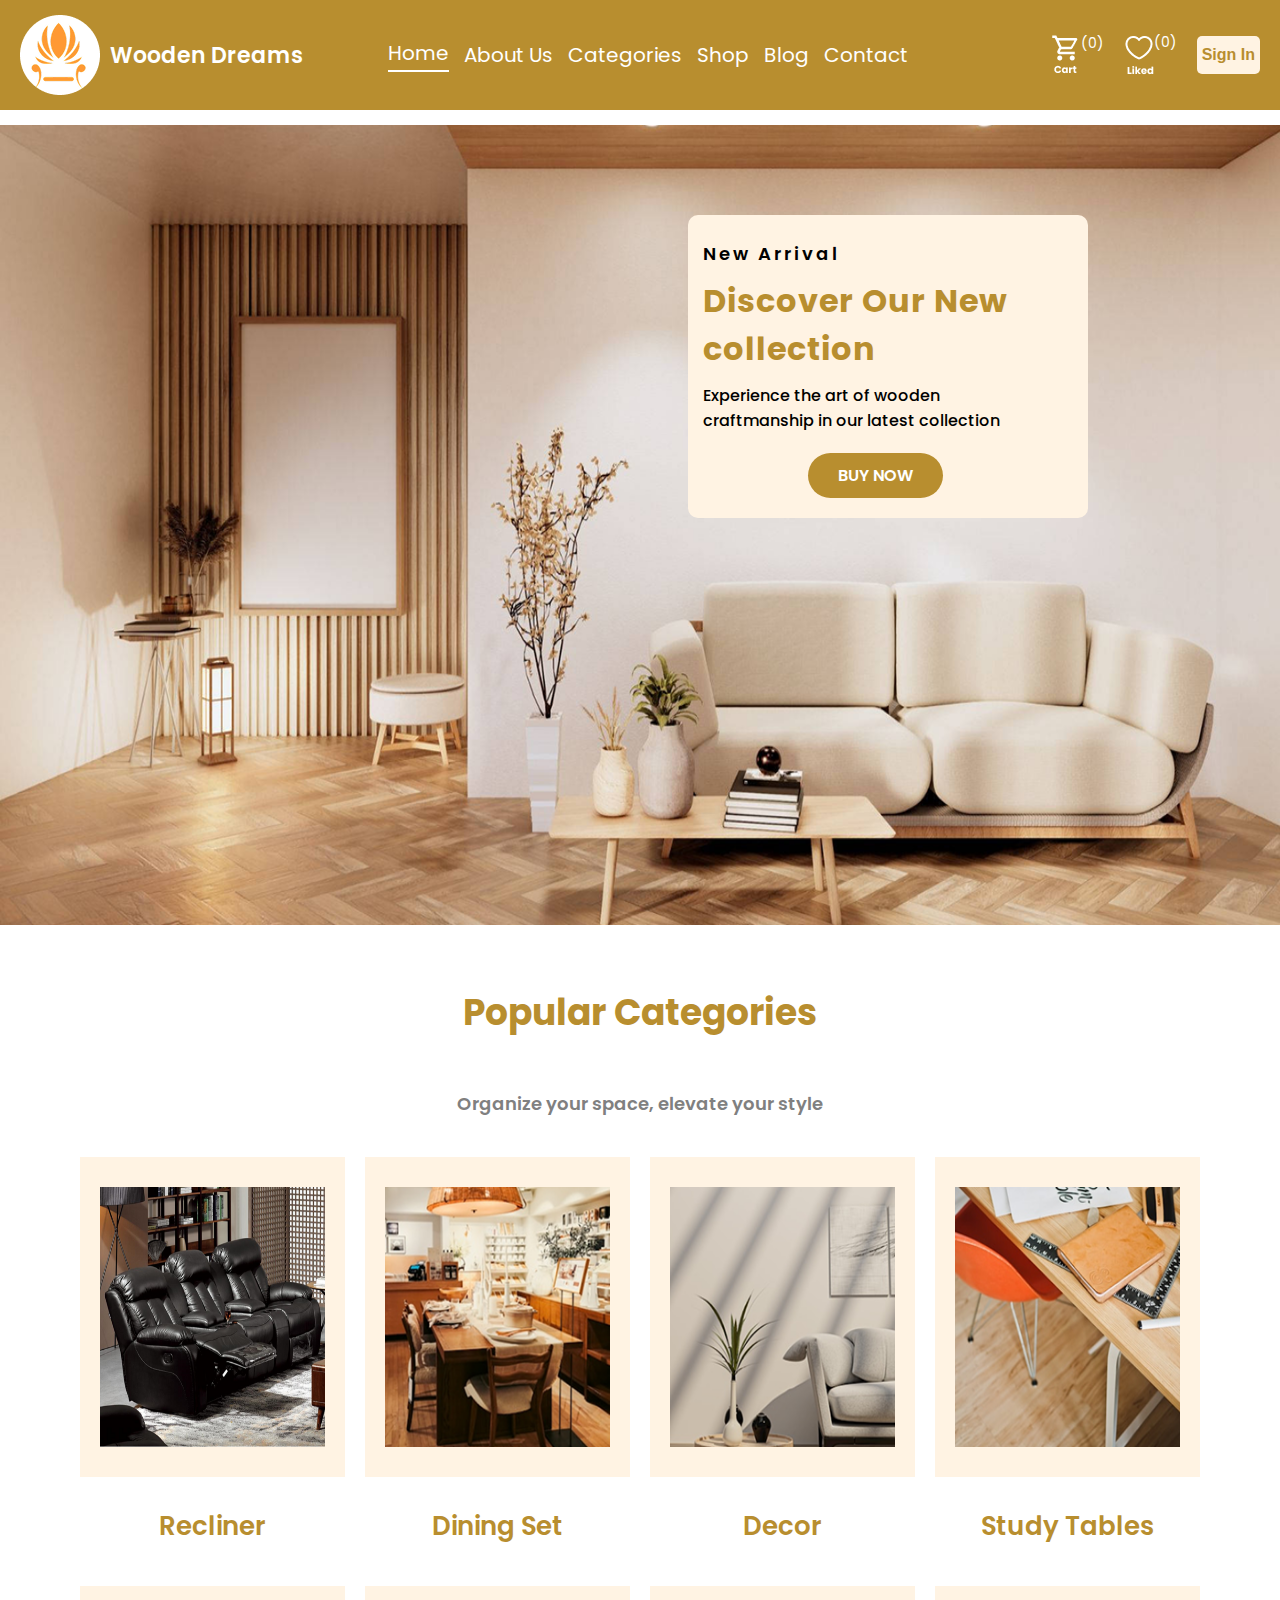
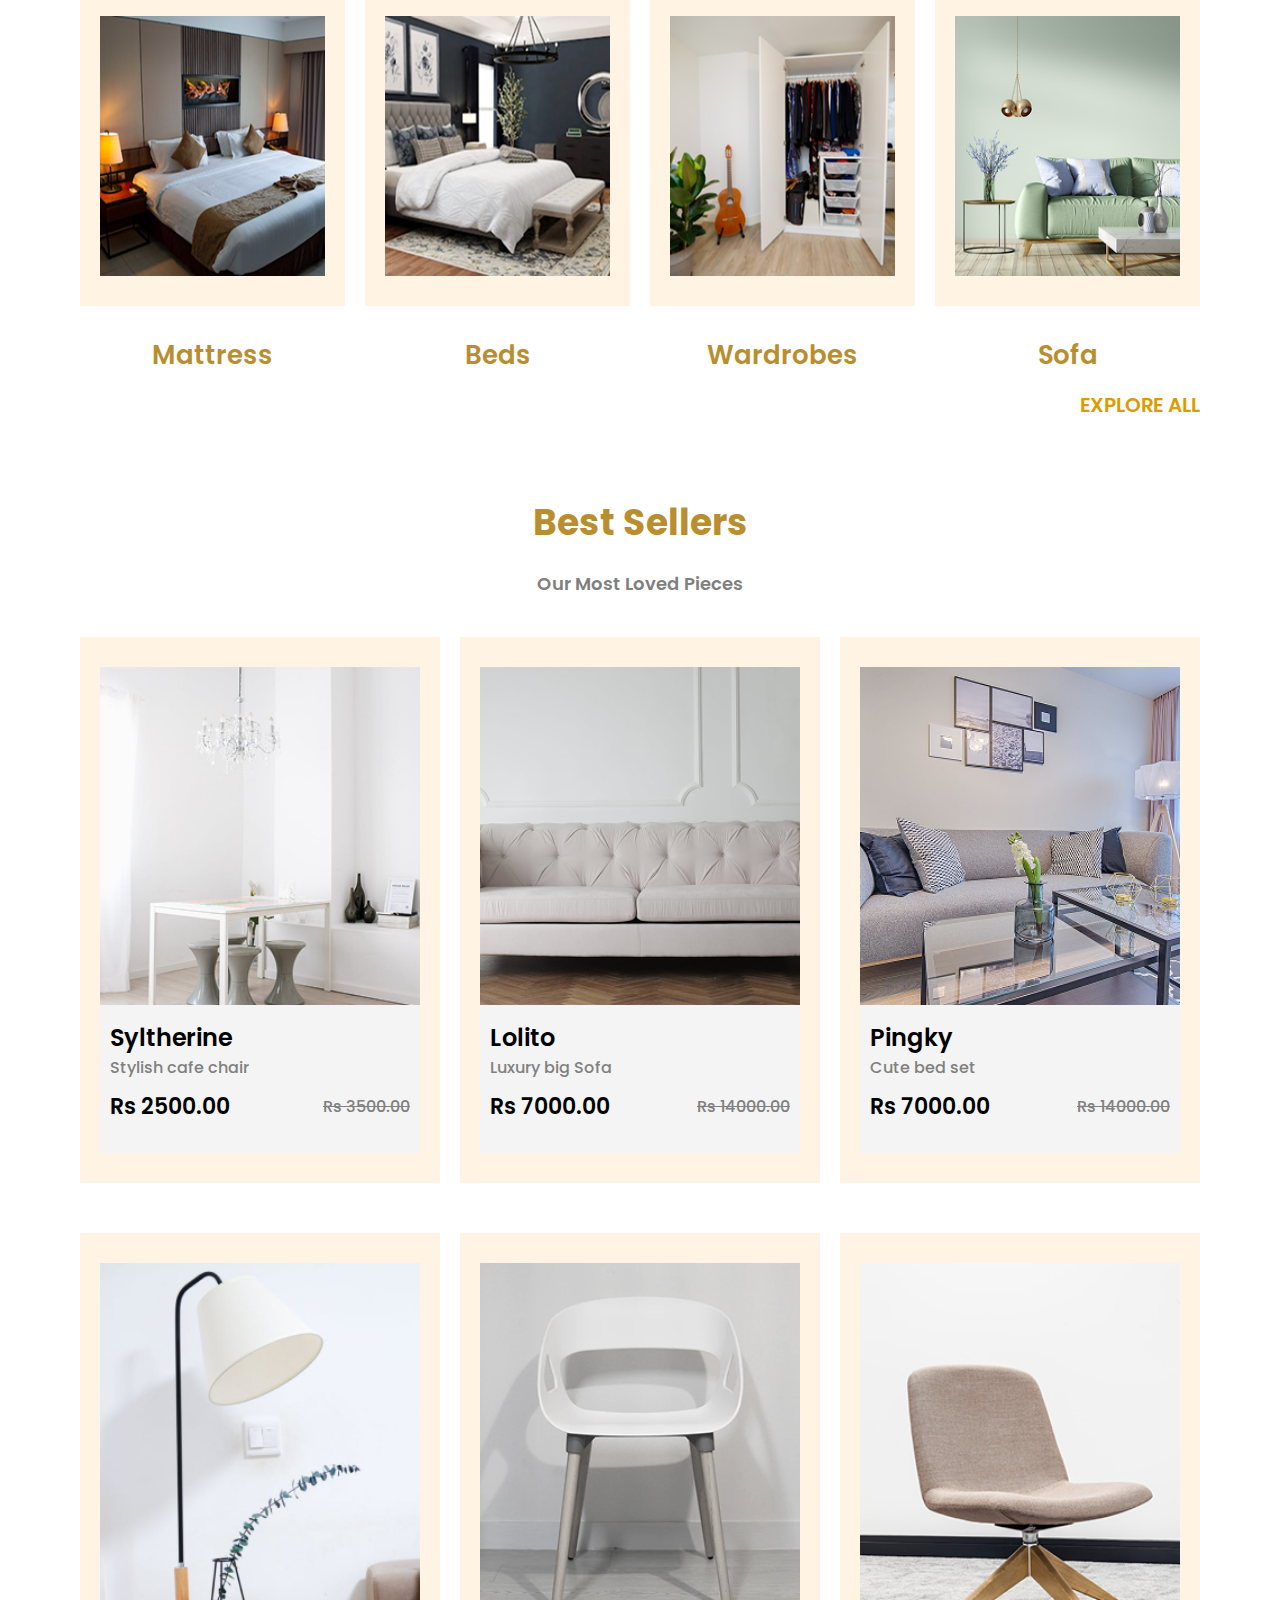
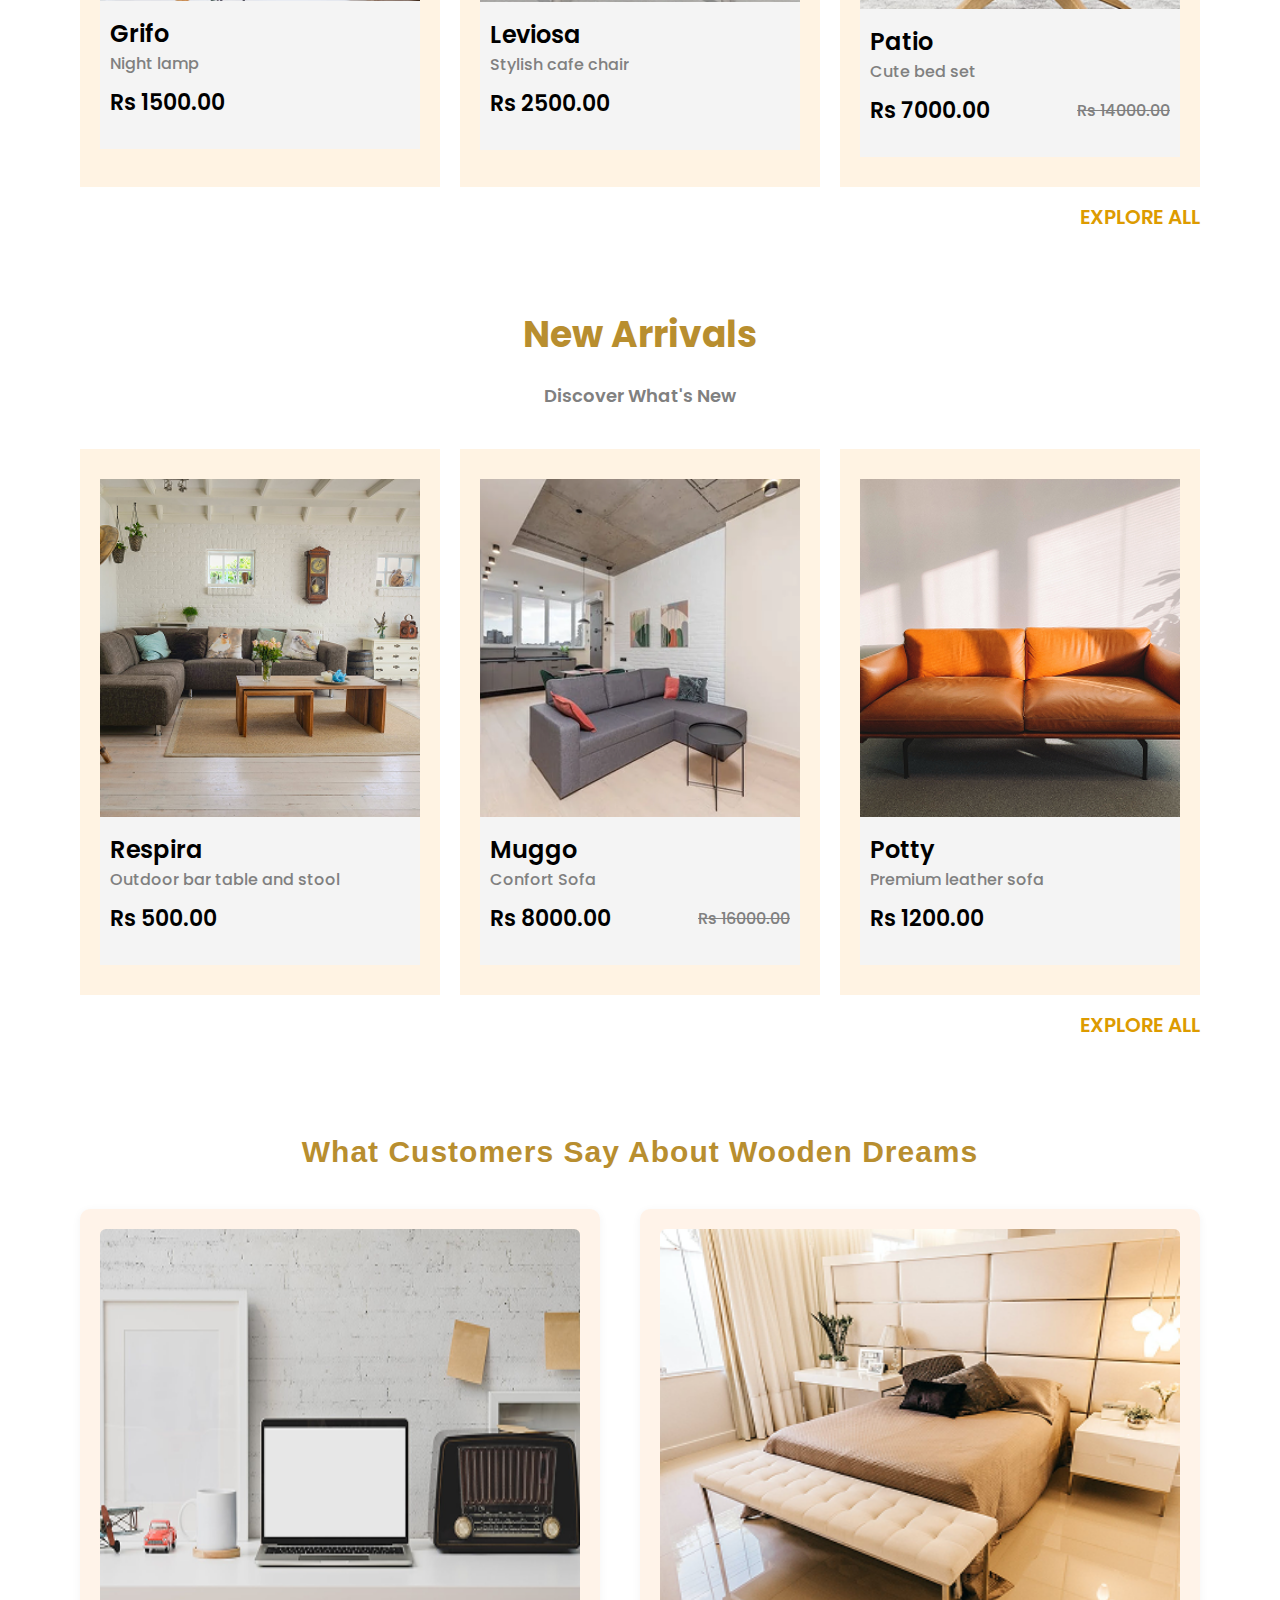
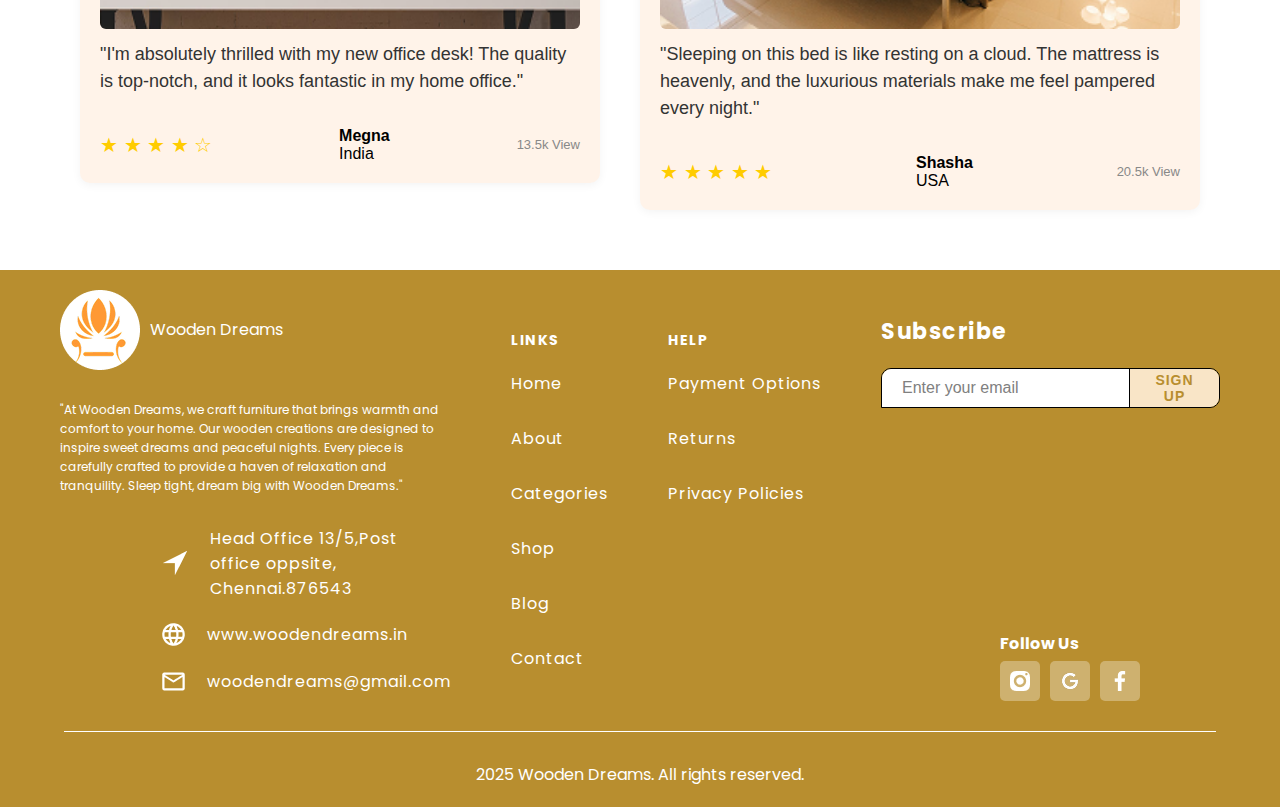
<file: index.html>
<!DOCTYPE html>
<html lang="en">
<head>
    <meta charset="UTF-8">
    <meta name="viewport" content="width=device-width, initial-scale=1.0">
    <link rel="stylesheet" href="woodenDreams.css">
    <link rel="icon" href="image/logo.png" type="image/png">
    <link rel="preconnect" href="https://fonts.googleapis.com">
    <link rel="preconnect" href="https://fonts.gstatic.com" crossorigin>
    <link href="https://fonts.googleapis.com/css2?family=Poppins:ital,wght@0,100;0,200;0,300;0,400;0,500;0,600;0,700;0,800;0,900;1,100;1,200;1,300;1,400;1,500;1,600;1,700;1,800;1,900&display=swap" rel="stylesheet">
    <title>Wooden Dreams</title>
    <style>

            

        

        
        
        


    

    
    



        
    </style>
</head>
<body>
    <header>
        <div class="navbarShortIcon" id="navbarShortIcon" onclick="displayNavbar()">
            <img src="image/menu_icon.png" alt="menu icon">
        </div>
        <div class="logoArea" id="logoArea" onclick="window.location.href='index.html'">
            <img src="image/logo.png" alt="logo image">
            <span class="companyName">Wooden  Dreams</span>
        </div>
        <nav class="headerNavbar" id="headerNavbar">
            <a href="index.html" class="active">Home</a>
            <a href="aboutus.html">About Us</a>
            <a href="categories.html">Categories</a>
            <a href="shop.html">Shop</a>
            <a href="blog.html">Blog</a>
            <a href="contact.html">Contact</a>
        </nav>
        <div class="headerFunctionArea">
            <div class="searchArea">
                <img src="image/search_icon.png" alt="search icon">
                <span>Search</span>
            </div>
            <div style="display: flex; font-size: 14px;" onclick="window.location.href='cartpage.html'">
                <img src="image/cart_icon.png" alt="cart icon">
                <span id="cartitemcount">(0)</span>
            </div>
            <div style="display: flex; font-size: 14px;" onclick="window.location.href='wishlistpage.html'">
                <img src="image/wishlist_icon.png" alt="wishlist icon">
                <span id="wishitemcount">(0)</span>
            </div>
            <button class="signInorSignUpbtn" id="signInorSignUpbtn" onclick="signinSignout()"></button>
        </div>
    </header>
    <main>
        <div class="IndexPageDisplayPoster">
            <img src="image/homepage_poster1.png" alt="display image" class="indexPagePoster1">
            <div class="indexPageWelcomeText">
                <p>New Arrival</p>
                <p>Discover Our New collection</p>
                <p>Experience the art of wooden craftmanship in our latest collection</p>
                <a href="shop.html">BUY NOW</a>
            </div>
        </div>

        <div class="categorysection indexpagecategorysection">
            <h1>Popular Categories</h1>
            <p>Organize your space, elevate your style</p>
            <div class="displaycategoryarea" id="displaycategoryarea">
                
                <!-- categories generated dynamically -->
                 <!-- <div class="displaysinglecategory" id="${singlecategory.category}">
                    <div class="categoryimage">
                        <img src="${singlecategory.imagepath}" alt="${singlecategory.category} image">
                    </div>
                    <div class="categoryname">
                        <span>${singlecategory.category}</span>
                    </div>
                </div> -->
                
            </div>
            <a href="categories.html">EXPLORE ALL</a>
        </div>
        <div class="productsection indexpageproductsection">
            <h1>Best Sellers</h1>
            <p>Our Most Loved Pieces</p>
            <div class="displayproductarea" id="displaybestsellerproductarea">

                <!-- display products dynamically -->
                
                <!-- <div class="displaysingleproduct" id="${singleproduct${index}}">
                    <div class="productimage">
                        <img src="image/best sellers/grifo.png" alt="">
                    </div>
                    <div class="productdetails">
                        <div class="productname">
                            <span>Grifo</span>
                        </div>
                        <div class="productdesc">
                            <span>Grifo Table Lable</span>
                        </div>
                        <div class="productpricearea">
                            <span class="productprice">Rs 7000.00</span><span class="producthighprice">Rs 14000.00</span>
                        </div>
                    </div>
                </div> -->

                <!-- <div class="displaysingleproduct" id="${singleproduct${index}}">
                    <div class="productimage">
                        <img src="${singleproduct.imagepath}" alt="${singleproduct.name} image">
                    </div>
                    <div class="productdetails">
                        <div class="productname">
                            <span>${singleproduct.name}</span>
                        </div>
                        <div class="productdesc">
                            <span>${singleproduct.shortdesc}</span>
                        </div>
                        <div class="productpricearea">
                            <span class="productprice">Rs ${singleproduct.price}</span><span class="producthighprice">Rs ${singleproduct.highprice}</span>
                        </div>
                    </div>
                </div> -->

                <!-- <div class="displaysingleproduct" id="${singleproduct${index}}">
                    
                    <div class="addtocartarea">
                        <div>
                            <button class="addtocartbtn" id="addtocartbtn">Add to cart</button>
                        </div>
                        <div class="addtocartareafunctionbtn">
                            <div class="sharebtnarea" id="sharebtnarea">
                                <img src="image/share_icon.png" alt="">
                                <span>Share</span>
                            </div>
                            <div class="quickviewbtnarea">
                                <img src="image/quickview_icon.png" alt="">
                                <span>Quick View</span>
                            </div>
                            <div class="wishlistbtnarea">
                                <img src="image/emptyheart_icon.png" alt="">
                                <span>Like</span>
                            </div>
                        </div>
                    </div>
                    
                </div> -->
                
                
                
            </div>
            <a href="shop.html">EXPLORE ALL</a>
        </div>
        <div class="productsection indexpagenewarrivalproductsection">
            <h1>New Arrivals</h1>
            <p>Discover What's New</p>
            <div class="displayproductarea" id="displaynewarrivalsproductarea">
                
                <!-- categories generated dynamically -->
                
            </div>
            <a href="shop.html">EXPLORE ALL</a>
        </div>

        <section class="testimonials">
  <h2>What Customers Say About Wooden Dreams</h2>

  <div class="testimonial-cards">

    <!-- Testimonial 1 -->
    <div class="testimonial-card">
      <img src="image/textimony1.png" alt="Office desk" class="testimonial-img" />
      <p class="testimonial-text">
        "I'm absolutely thrilled with my new office desk! The quality is top-notch, and it looks fantastic in my home office."
      </p>
      
      <div class="testimonial-footer">
        <div class="testimonial-rating">★ ★ ★ ★ ☆</div>
        <div>
          <strong>Megna</strong><br />
          India
        </div>
        <span class="views">13.5k View</span>
      </div>
    </div>

    <!-- Testimonial 2 -->
    <div class="testimonial-card">
      <img src="image/testimony2.png" alt="Bed room" class="testimonial-img" />
      <p class="testimonial-text">
        "Sleeping on this bed is like resting on a cloud. The mattress is heavenly, and the luxurious materials make me feel pampered every night."
      </p>
      
      <div class="testimonial-footer">
        <div class="testimonial-rating">★ ★ ★ ★ ★</div>
        <div>
          <strong>Shasha</strong><br />
          USA
        </div>
        <span class="views">20.5k View</span>
      </div>
    </div>

  </div>
</section>

    </main>

    <footer>
        <div class="footerarea">
            <div class="footer-section-about">
                <div class="footerheadericon">
                    <img src="image/logo.png" alt="Logo"><span>Wooden Dreams</span>
                </div> 
                <p class="footeraboutcontent">"At Wooden Dreams, we craft furniture that brings warmth and comfort to your home. Our wooden creations are designed to inspire sweet dreams and peaceful nights. Every piece is carefully crafted to provide a haven of relaxation and tranquility. Sleep tight, dream big with Wooden Dreams."</p>
                <div class="footeraddress">
                    <div class="footeraddressitems">
                        <img src="image/loaction_icon.png" class="icon"><p>Head Office 13/5,Post office oppsite, Chennai.876543</p>
                    </div>
                    <div class="footeraddressitems">
                        <img src="image/website_icon.png" class="icon"><p>www.woodendreams.in</p>
                    </div>
                    <div class="footeraddressitems">
                        <img src="image/mail_icon.png" class="icon"><p>woodendreams@gmail.com</p>
                    </div>
                </div>
            </div>

            <div class="footer-section-links">
                <h3>LINKS</h3>
                <ul>
                <li><a href="index.html">Home</a></li>
                <li><a href="aboutus.html">About</a></li>
                <li><a href="categories.html">Categories</a></li>
                <li><a href="shop.html">Shop</a></li>
                <li><a href="blog.html">Blog</a></li>
                <li><a href="contact.html">Contact</a></li>
                </ul>
            </div>

            <div class="footer-section-help">
                <h3>HELP</h3>
                <ul>
                <li><a href="#">Payment Options</a></li>
                <li><a href="#">Returns</a></li>
                <li><a href="#">Privacy Policies</a></li>
                </ul>
            </div>

            <div class="footer-section-subscribe">
                <div class="subscribe-section">
                    <h2>Subscribe</h2>
                    <div class="subscribe-form">
                        <input type="email" placeholder="Enter your email" id="customeremail">
                        <button>SIGN UP</button>
                    </div>
                </div>
                <div class="follow-us">
                    <h4>Follow Us</h4>
                    <div class="social-icons">
                        <div class="socialiconbox">
                            <img src="image/instagram_icon.png" alt="">
                        </div>
                        <div class="socialiconbox">
                            <img src="image/google_icon.png" alt="">
                        </div>
                        <div class="socialiconbox">
                            <img src="image/facebook_icon.png" alt="">
                        </div>
                    </div>
                </div>
            </div>
        </div>
        <hr class="footerline">
        <p class="footercopyright">2025 Wooden Dreams. All rights reserved.</p>
    </footer>
    


    <script src="woodenDreams.js"></script>
    <script>

        window.addEventListener("pageshow", function (event) {
        if (event.persisted) {
            // The page was restored from the cache (like going back)
            window.location.reload(); // force reload so your logic runs again
        }
        });

        let displaybestsellerproductarea = document.getElementById("displaybestsellerproductarea");

        

        updateloginstatus()
        displaycategories()
        updatecartcount()
        updatewishlistcount()
        displayproducts("",displaybestsellerproductarea,"bestsellers")
        displayproducts("",displaynewarrivalsproductarea,"newarrivals")

    </script>
</body>
</html>
</file>
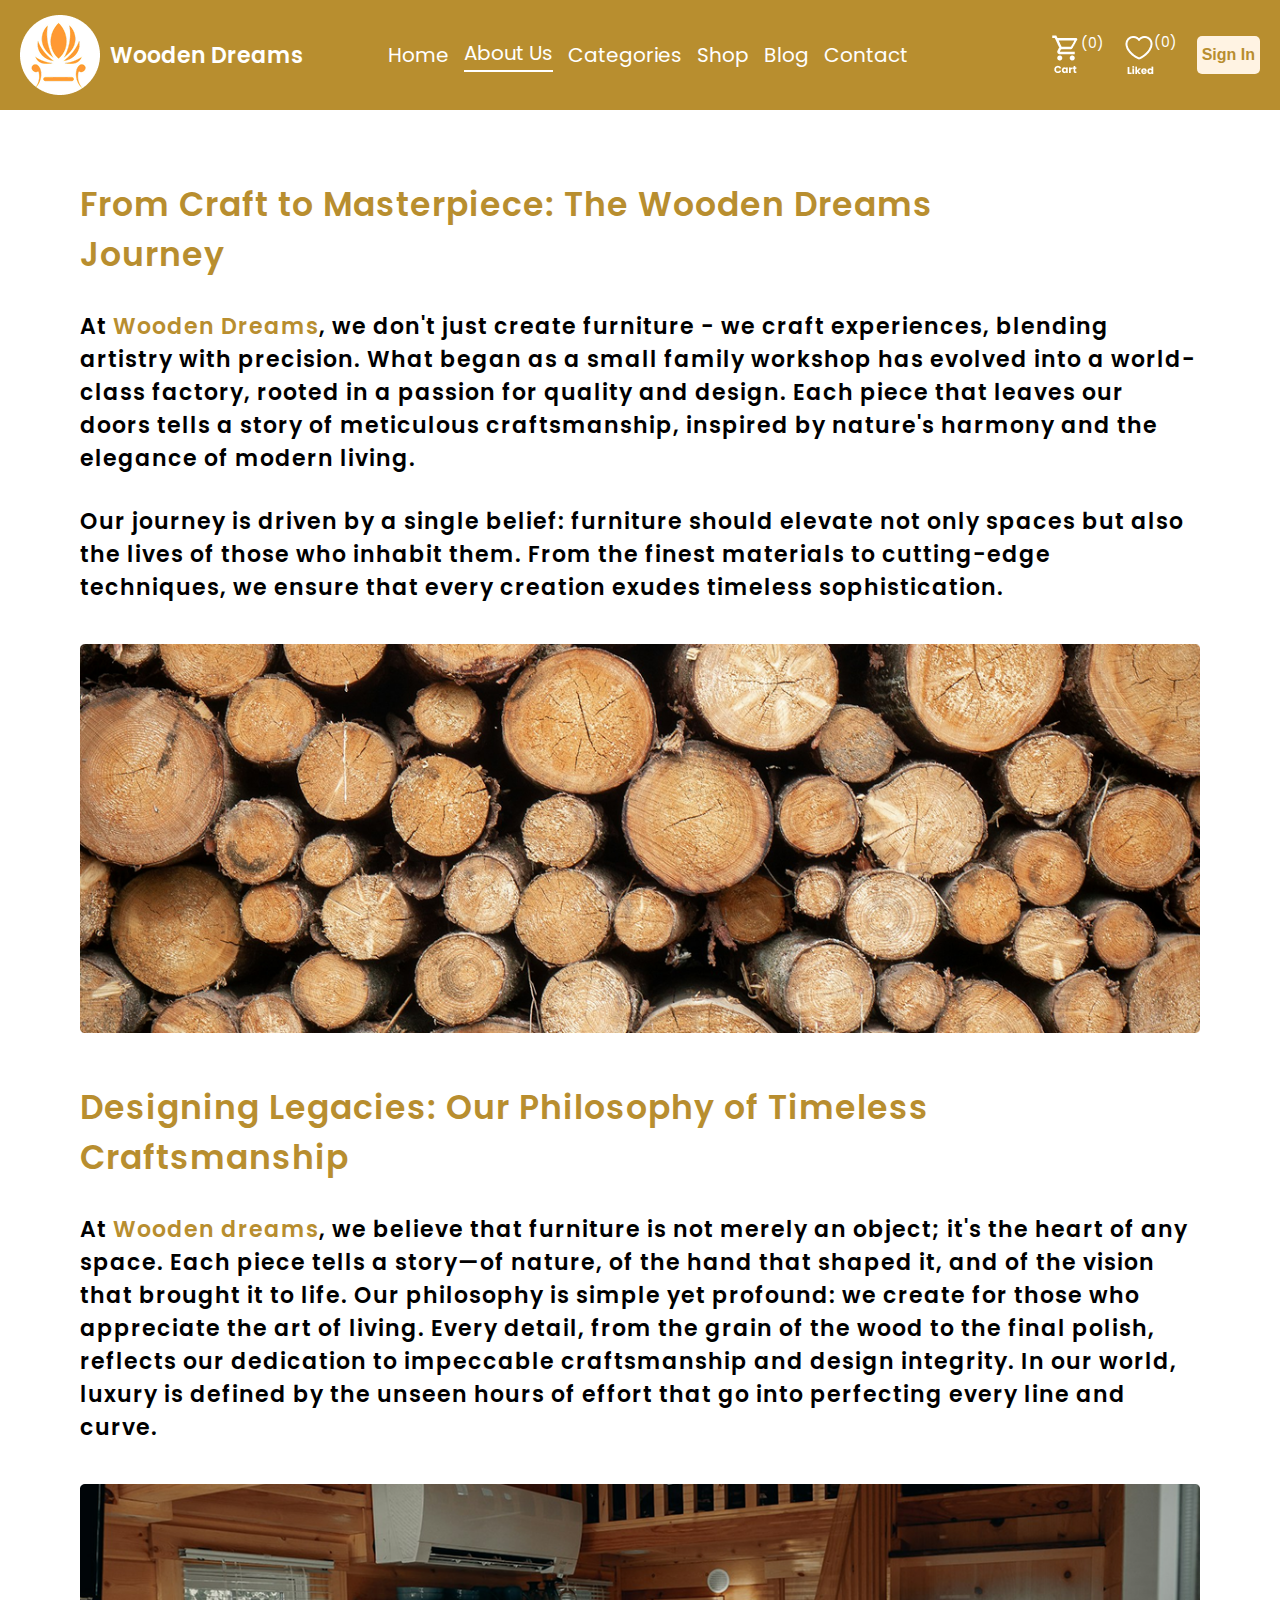
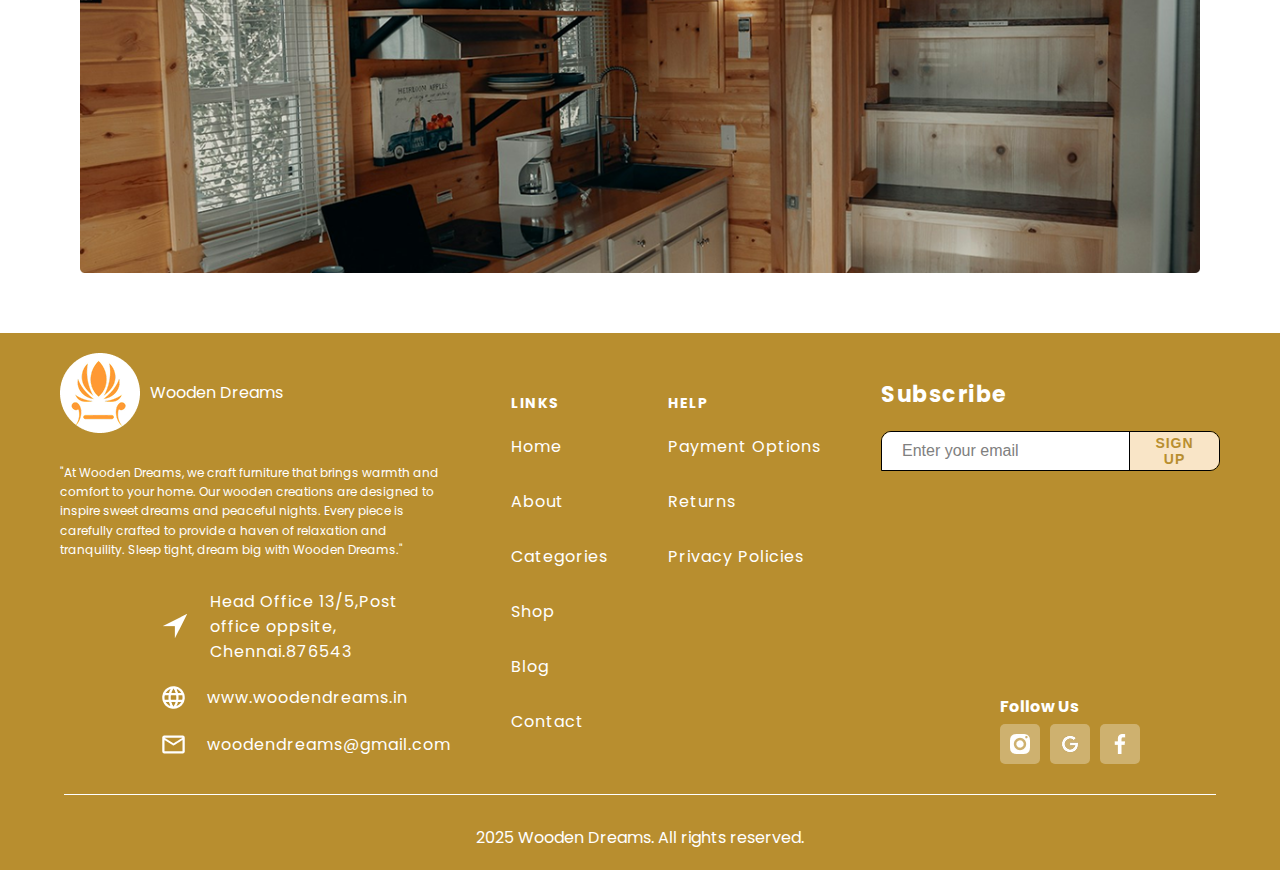
<file: aboutus.html>
<!DOCTYPE html>
<html lang="en">
<head>
    <meta charset="UTF-8">
    <meta name="viewport" content="width=device-width, initial-scale=1.0">
    <link rel="stylesheet" href="woodenDreams.css">
    <link rel="icon" href="image/logo.png" type="image/png">
    <link rel="preconnect" href="https://fonts.googleapis.com">
    <link rel="preconnect" href="https://fonts.gstatic.com" crossorigin>
    <link href="https://fonts.googleapis.com/css2?family=Poppins:ital,wght@0,100;0,200;0,300;0,400;0,500;0,600;0,700;0,800;0,900;1,100;1,200;1,300;1,400;1,500;1,600;1,700;1,800;1,900&display=swap" rel="stylesheet">
    <title>Wooden Dreams</title>
    <style>
        .aboutusmainpage{
            padding: 20px 80px;
            & .aboutuspagecontent h2{
                font-size: 36px;
                padding-right:300px ;
                letter-spacing: 1px;
                font-weight: 600;
                color: #B88E2F;
                margin-top: 50px;
            }
            & .aboutuspagecontent p{
                margin-top: 30px;
                font-size: 24px;
                font-weight: 600;
                letter-spacing: 1px;
            }
            & img{
                display: block;
                width: 100%;
                margin-top: 40px;
                margin-bottom: 40px;
            }
        }

        @media screen and (max-width:1400px) {
            .aboutusmainpage{
                & .aboutuspagecontent h2{
                    font-size: 36px;
                    padding-right:220px ;
                    
                }
                & .aboutuspagecontent p{
                    font-size: 24px;
                }
            }
        }

        @media screen and (max-width:1300px) {
            .aboutusmainpage{
                & .aboutuspagecontent h2{
                    font-size: 33px; 
                    padding-right:180px ;
                }
                & .aboutuspagecontent p{
                    font-size: 22px;
                }
            }
        }

        @media screen and (max-width:1200px) {
            .aboutusmainpage{
                & .aboutuspagecontent h2{
                    font-size: 28px;  
                    padding-right:130px ;
                }
                & .aboutuspagecontent p{
                    font-size: 20px;
                }
            }
        }

        @media screen and (max-width:1024.98px){
            .aboutusmainpage{
                padding: 20px 50px;
                & .aboutuspagecontent h2{
                    font-size: 26px;
                    padding-right:130px ; 
                }
                & .aboutuspagecontent p{
                    font-size: 18px; 
                }
                
            }
        }

        @media screen and (max-width:768.98px){
            .aboutusmainpage{
                padding: 20px 40px;
                & .aboutuspagecontent h2{
                    font-size: 20px;
                    padding-right:80px ; 
                }
                & .aboutuspagecontent p{
                    font-size: 18px; 
                }
                
            }
        }

        @media screen and (max-width:425.98px){
            .aboutusmainpage{
                padding: 20px 30px;
                & .aboutuspagecontent h2{
                    font-size: 18px;
                    padding-right: 0px ; 
                }
                & .aboutuspagecontent p{
                    font-size: 16px; 
                }
                
            }
        }

        @media screen and (max-width:320.98px){
            .aboutusmainpage{
                padding: 10px 15px;
                & .aboutuspagecontent h2{
                    font-size: 18px;
                    padding-right: 0px ; 
                }
                & .aboutuspagecontent p{
                    font-size: 14px; 
                }
                
            }
        }
    </style>
</head>
<body>
    <header>
        <div class="navbarShortIcon" id="navbarShortIcon" onclick="displayNavbar()">
            <img src="image/menu_icon.png" alt="menu icon">
        </div>
        <div class="logoArea" id="logoArea" onclick="window.location.href='index.html'">
            <img src="image/logo.png" alt="logo image">
            <span class="companyName">Wooden  Dreams</span>
        </div>
        <nav class="headerNavbar" id="headerNavbar">
            <a href="index.html">Home</a>
            <a href="aboutus.html" class="active">About Us</a>
            <a href="categories.html">Categories</a>
            <a href="shop.html">Shop</a>
            <a href="blog.html">Blog</a>
            <a href="contact.html">Contact</a>
        </nav>
        <div class="headerFunctionArea">
            <div class="searchArea">
                <img src="image/search_icon.png" alt="search icon">
                <span>Search</span>
            </div>
            <div style="display: flex; font-size: 14px;" onclick="window.location.href='cartpage.html'">
                <img src="image/cart_icon.png" alt="cart icon">
                <span id="cartitemcount">(0)</span>
            </div>
            <div style="display: flex; font-size: 14px;" onclick="window.location.href='wishlistpage.html'">
                <img src="image/wishlist_icon.png" alt="wishlist icon">
                <span id="wishitemcount">(0)</span>
            </div>
            <button class="signInorSignUpbtn" id="signInorSignUpbtn" onclick="signinSignout()"></button>
        </div>
    </header>
    <main class="aboutusmainpage">
        <div class="aboutuspagecontent">
            <h2>From Craft to Masterpiece: The Wooden Dreams Journey</h2>
            <p>At <span style="color: #B88E2F;">Wooden Dreams</span>, we don't just create furniture - we craft experiences, blending artistry with precision. What began as a small family workshop has evolved into a world-class factory, rooted in a passion for quality and design. Each piece that leaves our doors tells a story of meticulous craftsmanship, inspired by nature's harmony and the elegance of modern living.</p>
            <p>Our journey is driven by a single belief: furniture should elevate not only spaces but also the lives of those who inhabit them. From the finest materials to cutting-edge techniques, we ensure that every creation exudes timeless sophistication.</p>
            <img src="image/aboutuspageimage1.png" alt="aboutuspageimage1">
            <h2>Designing Legacies: Our Philosophy of Timeless Craftsmanship</h2>
            <p>At <span style="color: #B88E2F;">Wooden dreams</span>, we believe that furniture is not merely an object; it's the heart of any space. Each piece tells a story—of nature, of the hand that shaped it, and of the vision that brought it to life. Our philosophy is simple yet profound: we create for those who appreciate the art of living. Every detail, from the grain of the wood to the final polish, reflects our dedication to impeccable craftsmanship and design integrity. In our world, luxury is defined by the unseen hours of effort that go into perfecting every line and curve.</p>
            <img src="image/aboutuspageimage2.png" alt="aboutuspageimage2">
        </div>
            
        
    </main>
    <footer>
        <div class="footerarea">
            <div class="footer-section-about">
                <div class="footerheadericon">
                    <img src="image/logo.png" alt="Logo"><span>Wooden Dreams</span>
                </div> 
                <p class="footeraboutcontent">"At Wooden Dreams, we craft furniture that brings warmth and comfort to your home. Our wooden creations are designed to inspire sweet dreams and peaceful nights. Every piece is carefully crafted to provide a haven of relaxation and tranquility. Sleep tight, dream big with Wooden Dreams."</p>
                <div class="footeraddress">
                    <div class="footeraddressitems">
                        <img src="image/loaction_icon.png" class="icon"><p>Head Office 13/5,Post office oppsite, Chennai.876543</p>
                    </div>
                    <div class="footeraddressitems">
                        <img src="image/website_icon.png" class="icon"><p>www.woodendreams.in</p>
                    </div>
                    <div class="footeraddressitems">
                        <img src="image/mail_icon.png" class="icon"><p>woodendreams@gmail.com</p>
                    </div>
                </div>
            </div>

            <div class="footer-section-links">
                <h3>LINKS</h3>
                <ul>
                <li><a href="index.html">Home</a></li>
                <li><a href="aboutus.html">About</a></li>
                <li><a href="categories.html">Categories</a></li>
                <li><a href="shop.html">Shop</a></li>
                <li><a href="blog.html">Blog</a></li>
                <li><a href="contact.html">Contact</a></li>
                </ul>
            </div>

            <div class="footer-section-help">
                <h3>HELP</h3>
                <ul>
                <li><a href="#">Payment Options</a></li>
                <li><a href="#">Returns</a></li>
                <li><a href="#">Privacy Policies</a></li>
                </ul>
            </div>

            <div class="footer-section-subscribe">
                <div class="subscribe-section">
                    <h2>Subscribe</h2>
                    <div class="subscribe-form">
                        <input type="email" placeholder="Enter your email" id="customeremail">
                        <button>SIGN UP</button>
                    </div>
                </div>
                <div class="follow-us">
                    <h4>Follow Us</h4>
                    <div class="social-icons">
                        <div class="socialiconbox">
                            <img src="image/instagram_icon.png" alt="">
                        </div>
                        <div class="socialiconbox">
                            <img src="image/google_icon.png" alt="">
                        </div>
                        <div class="socialiconbox">
                            <img src="image/facebook_icon.png" alt="">
                        </div>
                    </div>
                </div>
            </div>
        </div>
        <hr class="footerline">
        <p class="footercopyright">2025 Wooden Dreams. All rights reserved.</p>
    </footer>

    <script src="woodenDreams.js"></script>
    <script>

        window.addEventListener("pageshow", function (event) {
        if (event.persisted) {
            // The page was restored from the cache (like going back)
            window.location.reload(); // force reload so your logic runs again
        }
        });
        
        updateloginstatus()
        updatecartcount()
        updatewishlistcount()
    </script>
</body>
</html>
</file>
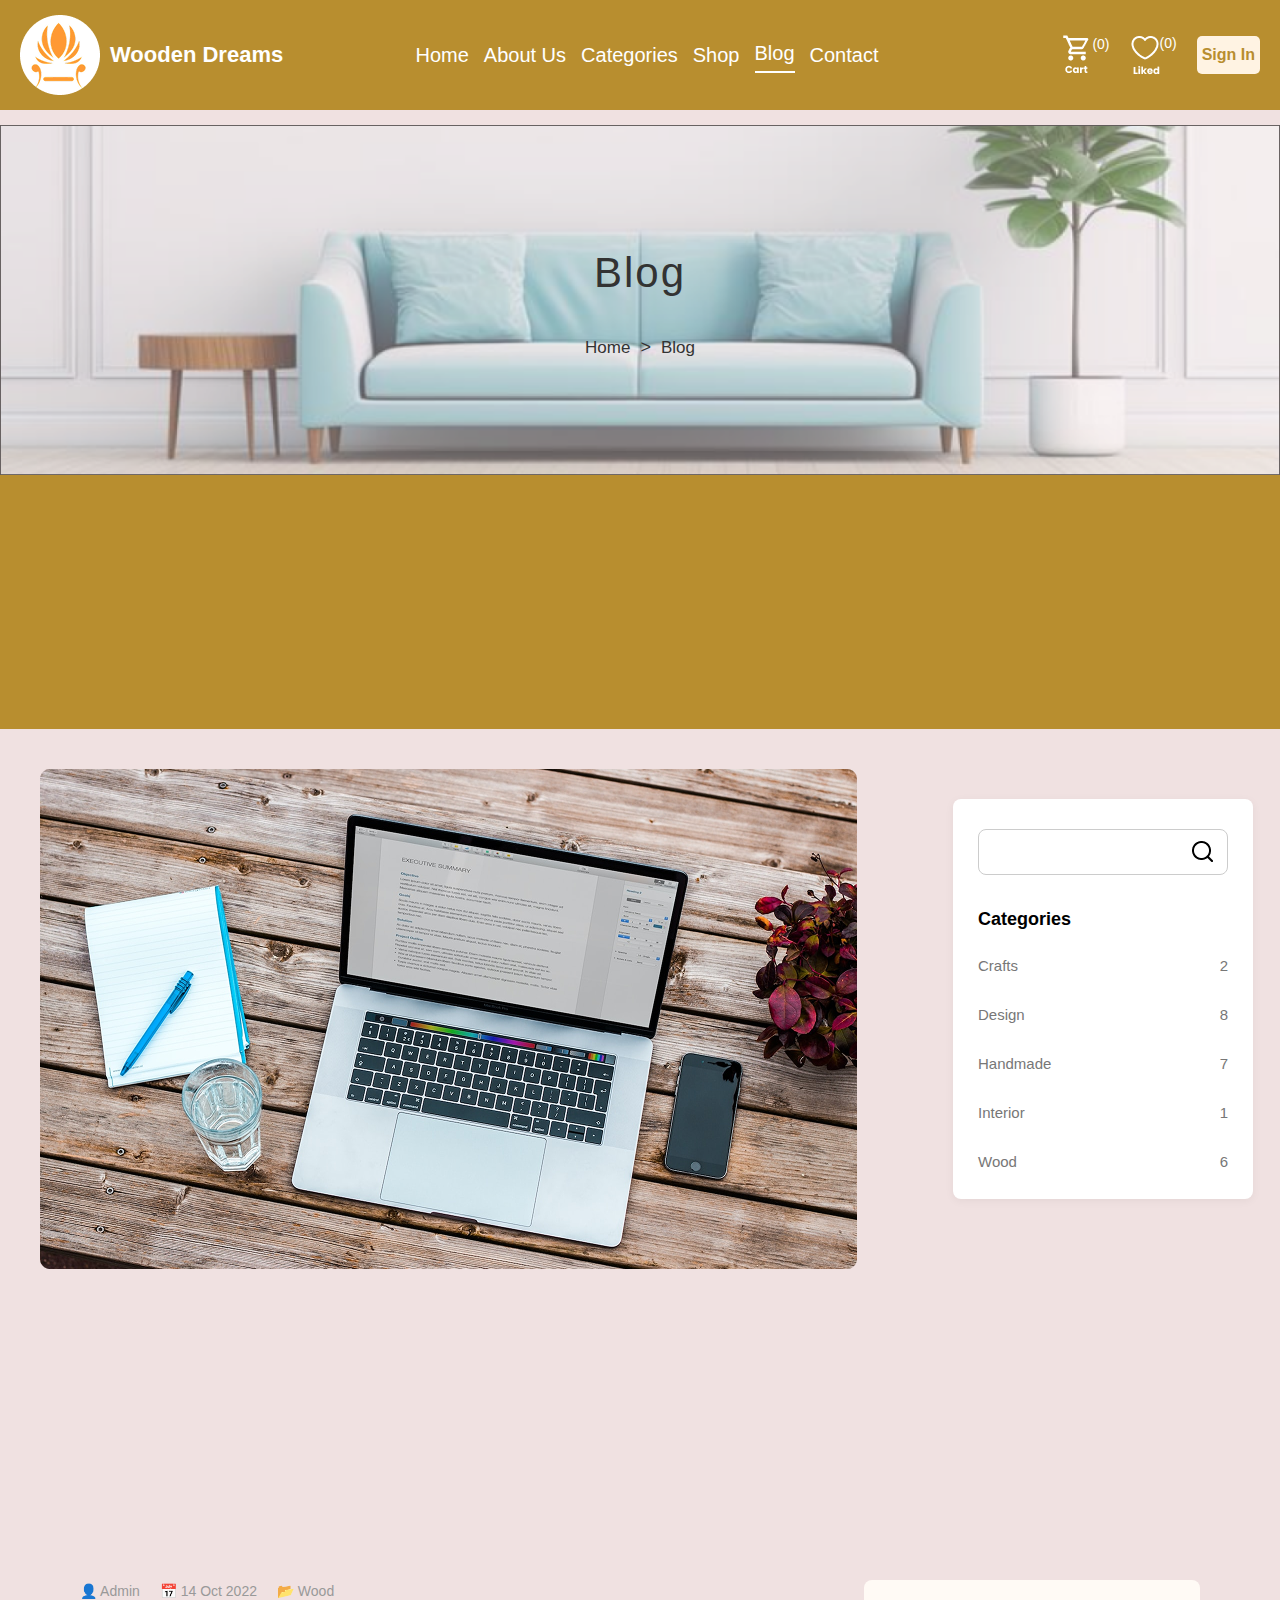
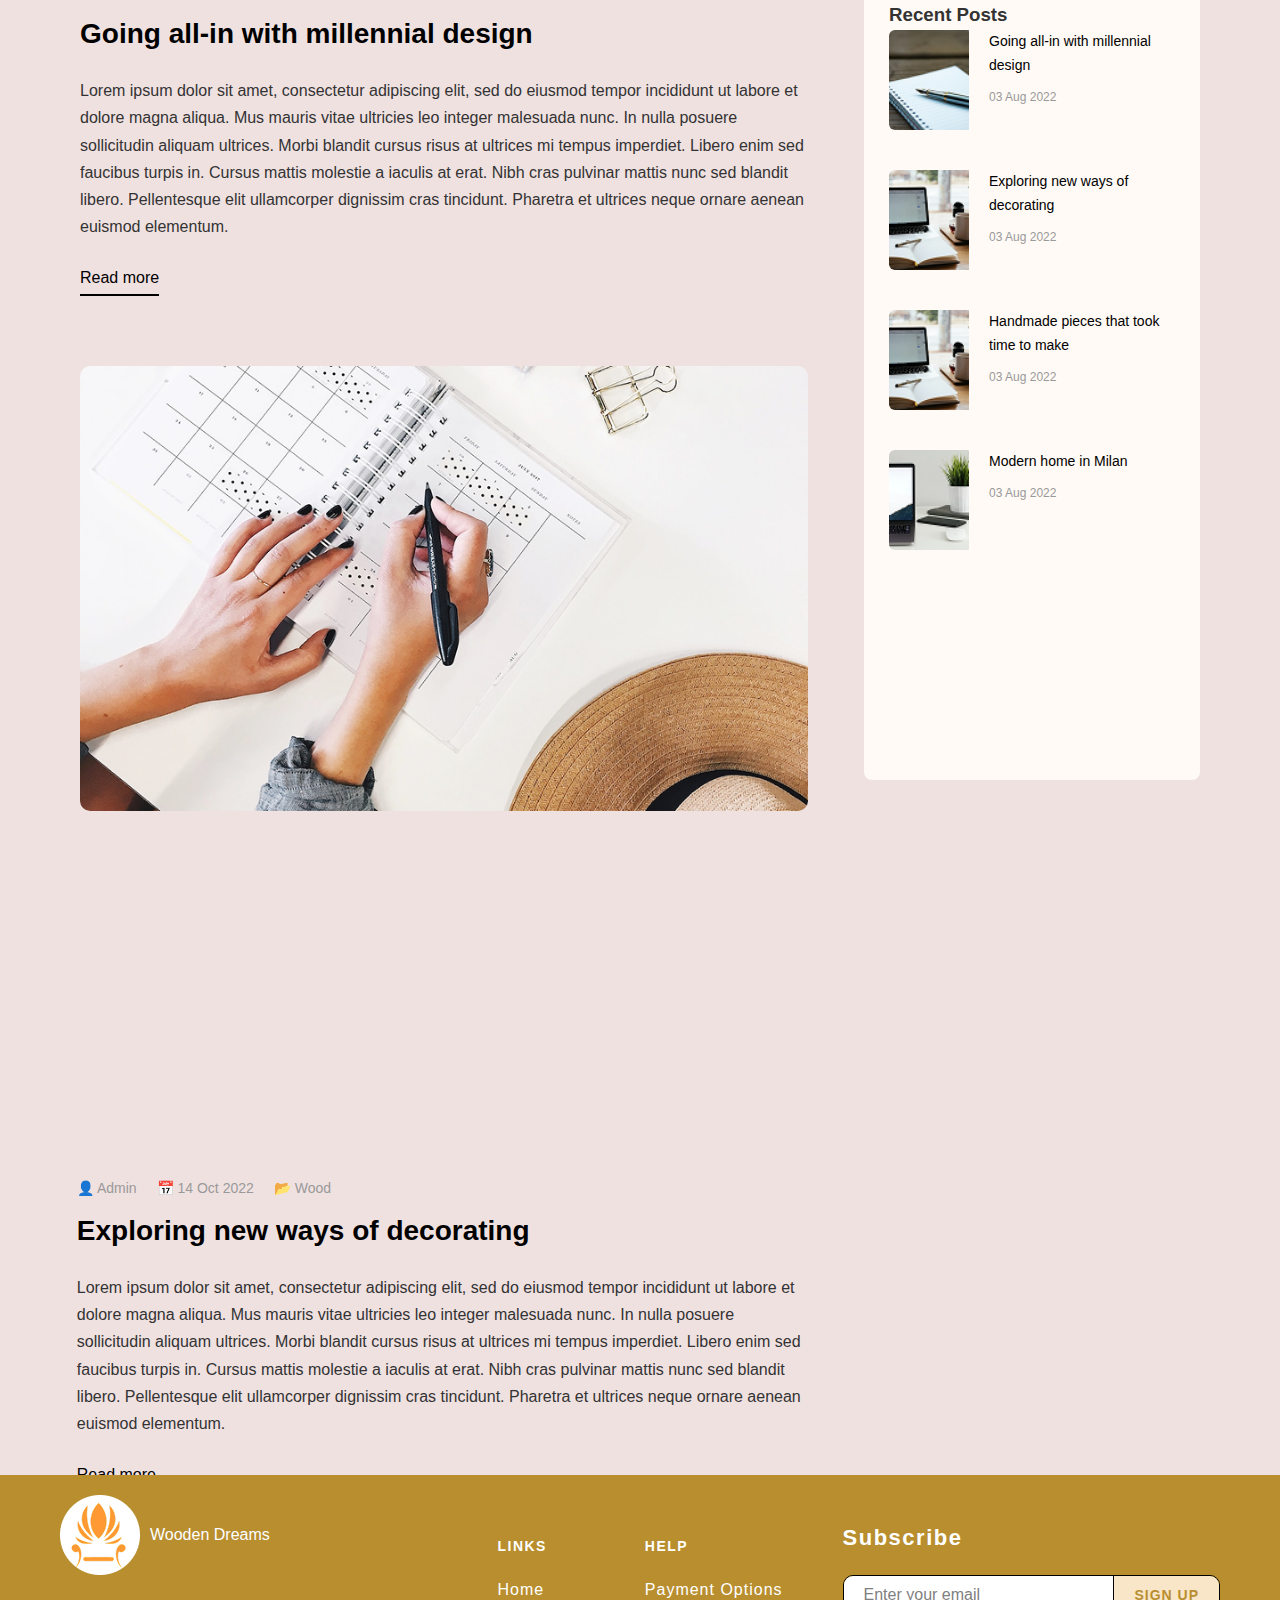
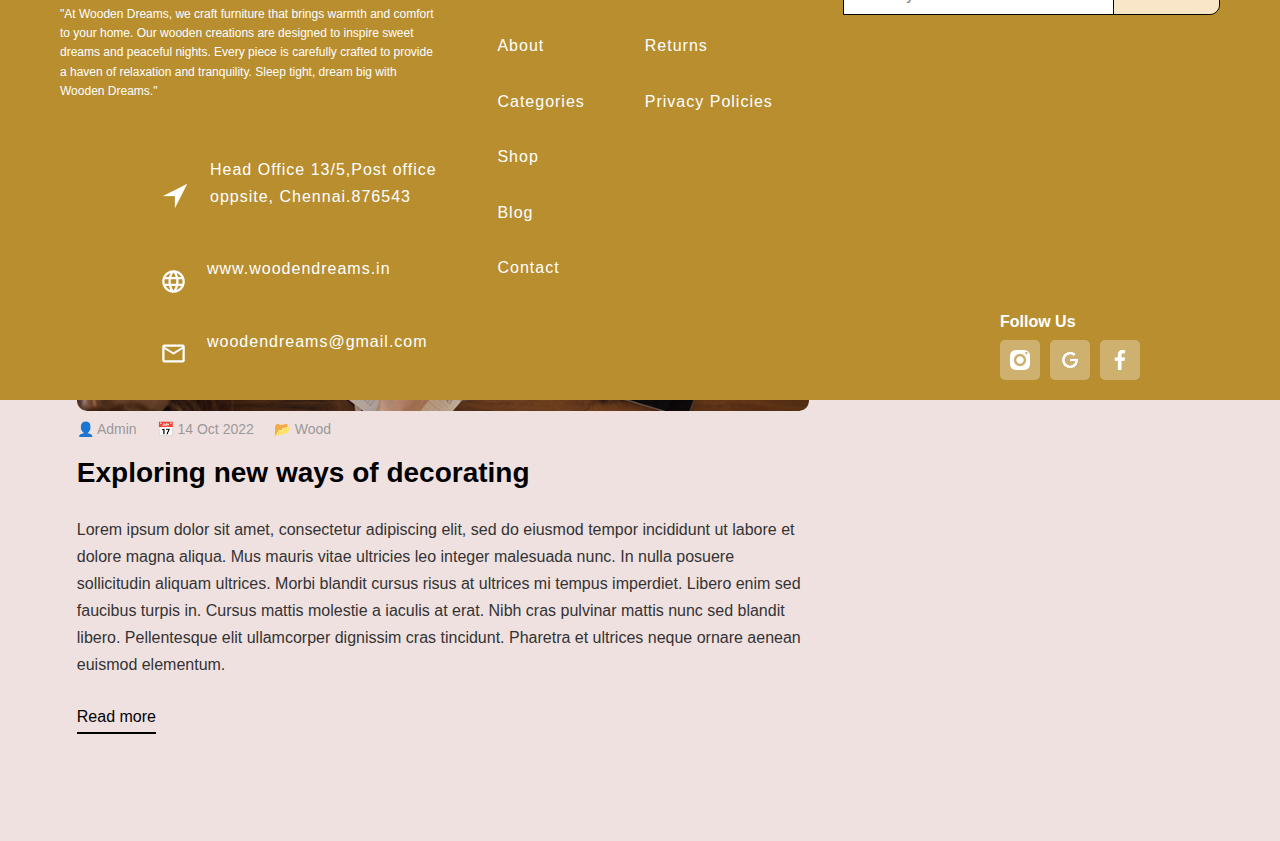
<file: blog.html>
<!DOCTYPE html>
<html lang="en">
<head>
    <meta charset="UTF-8">
    <meta name="viewport" content="width=device-width, initial-scale=1.0">
    <link rel="stylesheet" href="woodenDreams.css">
    <link rel="icon" href="image/logo.png" type="image/png">
    <link rel="preconnect" href="https://fonts.googleapis.com">
    <link rel="preconnect" href="https://fonts.gstatic.com" crossorigin>
    <link href="https://fonts.googleapis.com/css2?family=Poppins:ital,wght@0,100;0,200;0,300;0,400;0,500;0,600;0,700;0,800;0,900;1,100;1,200;1,300;1,400;1,500;1,600;1,700;1,800;1,900&display=swap" rel="stylesheet">
    <title>Wooden Dreams</title>
    <style>
        * {
  margin: 0;
  padding: 0;
  box-sizing: border-box;
}

body {
  font-family: 'Segoe UI', Tahoma, Geneva, Verdana, sans-serif;
  background-color: #fefefe;
  color: #333;
  line-height: 1.6;
}

.blog-section {
  padding: 60px 20px;
  background-color: #fff;
}

.container {
  max-width: 1200px;
  margin: 0 auto;
}

.section-title {
  font-size: 36px;
  text-align: center;
  margin-bottom: 10px;
  color: #333;
}

.section-subtitle {
  text-align: center;
  font-size: 18px;
  color: #777;
  margin-bottom: 50px;
}

/* Featured Blog Post */
.featured-blog {
  display: flex;
  gap: 30px;
  flex-wrap: wrap;
  margin-bottom: 60px;
  align-items: center;
}

.featured-image {
  width: 100%;
  max-width: 550px;
  border-radius: 10px;
  box-shadow: 0 4px 15px rgba(0, 0, 0, 0.1);
}

.featured-content {
  flex: 1;
  min-width: 300px;
}

.featured-content h2 {
  font-size: 26px;
  color: #B88E2F;
  margin-bottom: 15px;
}

.featured-content p {
  font-size: 16px;
  color: #555;
  margin-bottom: 15px;
}

.read-more {
  text-decoration: none;
  color: #B88E2F;
  font-weight: 600;
}

/* Blog Cards Grid */
.blog-grid {
  display: grid;
  grid-template-columns: repeat(auto-fit, minmax(280px, 1fr));
  gap: 30px;
}

.blog-card {
  background-color: #f9f9f9;
  padding: 20px;
  border-radius: 10px;
  box-shadow: 0 2px 10px rgba(0,0,0,0.05);
  transition: transform 0.3s ease;
}

.blog-card:hover {
  transform: translateY(-5px);
}

.blog-card img {
  width: 100%;
  height: auto;
  border-radius: 8px;
  margin-bottom: 15px;
}

.blog-card h3 {
  color: #222;
  font-size: 20px;
  margin-bottom: 10px;
}

.blog-card p {
  color: #666;
  font-size: 15px;
  margin-bottom: 10px;
}

.blog-card a {
  color: #B88E2F;
  font-weight: 600;
  text-decoration: none;
}

/* Responsive Fixes */
@media (max-width: 768px) {
  .featured-blog {
    flex-direction: column;
  }

  .featured-content h2 {
    font-size: 22px;
  }

  .section-title {
    font-size: 28px;
  }
}

    </style>
</head>
<body>
    <header>
        <div class="navbarShortIcon" id="navbarShortIcon" onclick="displayNavbar()">
            <img src="image/menu_icon.png" alt="menu icon">
        </div>
        <div class="logoArea" id="logoArea" onclick="window.location.href='index.html'">
            <img src="image/logo.png" alt="logo image">
            <span class="companyName">Wooden  Dreams</span>
        </div>
        <nav class="headerNavbar" id="headerNavbar">
            <a href="index.html">Home</a>
            <a href="aboutus.html">About Us</a>
            <a href="categories.html">Categories</a>
            <a href="shop.html">Shop</a>
            <a href="blog.html" class="active">Blog</a>
            <a href="contact.html">Contact</a>
        </nav>
        <div class="headerFunctionArea">
            <div class="searchArea">
                <img src="image/search_icon.png" alt="search icon">
                <span>Search</span>
            </div>
            <div style="display: flex; font-size: 14px;" onclick="window.location.href='cartpage.html'">
                <img src="image/cart_icon.png" alt="cart icon">
                <span id="cartitemcount">(0)</span>
            </div>
            <div style="display: flex; font-size: 14px;" onclick="window.location.href='wishlistpage.html'">
                <img src="image/wishlist_icon.png" alt="wishlist icon">
                <span id="wishitemcount">(0)</span>
            </div>
            <button class="signInorSignUpbtn" id="signInorSignUpbtn" onclick="signinSignout()"></button>
        </div>
    </header>
    <main>
        <div class="blogpageposter poster">
            <div class="postercontent blogcontactpostercontent">
                <p class="posterheading">Blog</p>
                <div><span class="posterfirstword">Home</span><span style="font-size: 18px; font-weight: 500;"> > </span><span class="postersecondword"> Blog</span></div>
            </div>
        </div>
        <!DOCTYPE html>
<html lang="en">
<head>
  <meta charset="UTF-8">
  <meta name="viewport" content="width=device-width, initial-scale=1">
  <title>Our Blog | Wooden Dreams</title>
  <link rel="stylesheet" href="blog.css">
  
</head>
<body>
    <div class="blg-container">
    <div class="blg-1">
        <div class="div1">
            <img src="images/Rectangle 68.png" alt="">
        </div>
        <div class="div2">
            <div class="sidebar">
    <div class="search-box">
      <input type="text" placeholder="Search">
      
       <img src="images/akar-icons_search.png" alt="">
    </div>

    <h2 class="category-title">Categories</h2>

    <ul class="category-list">
      <li><span class="name">Crafts</span><span class="count">2</span></li>
      <li><span class="name">Design</span><span class="count">8</span></li>
      <li><span class="name">Handmade</span><span class="count">7</span></li>
      <li><span class="name">Interior</span><span class="count">1</span></li>
      <li><span class="name">Wood</span><span class="count">6</span></li>
    </ul>
  </div>
        </div>
    </div></div>
    <div class="container3">
    <!-- Left Content -->
    <div class="main-content">
      <div class="post-meta">
        <span>👤 Admin</span>
        <span>📅 14 Oct 2022</span>
        <span>📂 Wood</span>
      </div>

      <h1>Going all-in with millennial design</h1>

      <p>
        Lorem ipsum dolor sit amet, consectetur adipiscing elit, sed do eiusmod tempor incididunt ut labore et
        dolore magna aliqua. Mus mauris vitae ultricies leo integer malesuada nunc. In nulla posuere
        sollicitudin aliquam ultrices. Morbi blandit cursus risus at ultrices mi tempus imperdiet. Libero enim
        sed faucibus turpis in. Cursus mattis molestie a iaculis at erat. Nibh cras pulvinar mattis nunc sed
        blandit libero. Pellentesque elit ullamcorper dignissim cras tincidunt. Pharetra et ultrices neque
        ornare aenean euismod elementum.
      </p>

      <a href="#" class="read-more">Read more</a>

      <div class="main-image">
        <img src="images/Rectangle 68 h.png" alt="Notebook Hand"/>
      </div>
    </div>

    <!-- Right Sidebar -->
    <aside class="sidebar1">
      <h3>Recent Posts</h3>
      <ul class="recent-posts">
        <li>
          <img src="images/Rectangle 69.png" alt="thumb1" />
          <div>
            <p>Going all-in with millennial design</p>
            <span>03 Aug 2022</span>
          </div>
        </li>
        <li>
          <img src="images/Rectangle 69g.png" alt="thumb2" />
          <div>
            <p>Exploring new ways of decorating</p>
            <span>03 Aug 2022</span>
          </div>
        </li>
        <li>
          <img src="images/Rectangle 69g.png" alt="thumb3" />
          <div>
            <p>Handmade pieces that took time to make</p>
            <span>03 Aug 2022</span>
          </div>
        </li>
        <li>
          <img src="images/Rectangle 69d.png" alt="thumb4" />
          <div>
            <p>Modern home in Milan</p>
            <span>03 Aug 2022</span>
          </div>
        </li>
      </ul>
    </aside></div>
  <div class="container6">
    <div class="main-content">
      <div class="post-meta">
        <span>👤 Admin</span>
        <span>📅 14 Oct 2022</span>
        <span>📂 Wood</span>
      </div>

      <h1>Exploring new ways of decorating</h1>

      <p>
        Lorem ipsum dolor sit amet, consectetur adipiscing elit, sed do eiusmod tempor incididunt ut labore et
        dolore magna aliqua. Mus mauris vitae ultricies leo integer malesuada nunc. In nulla posuere
        sollicitudin aliquam ultrices. Morbi blandit cursus risus at ultrices mi tempus imperdiet. Libero enim
        sed faucibus turpis in. Cursus mattis molestie a iaculis at erat. Nibh cras pulvinar mattis nunc sed
        blandit libero. Pellentesque elit ullamcorper dignissim cras tincidunt. Pharetra et ultrices neque
        ornare aenean euismod elementum.
      </p>

      <a href="#" class="read-more">Read more</a>

      <div class="main-image">
        <img src="images/Rectangle 68 p.png" alt="Notebook Hand"/>
      </div>
    </div>
<div class="main-content">
      <div class="post-meta">
        <span>👤 Admin</span>
        <span>📅 14 Oct 2022</span>
        <span>📂 Wood</span>
      </div>

      <h1>Exploring new ways of decorating</h1>

      <p>
        Lorem ipsum dolor sit amet, consectetur adipiscing elit, sed do eiusmod tempor incididunt ut labore et
        dolore magna aliqua. Mus mauris vitae ultricies leo integer malesuada nunc. In nulla posuere
        sollicitudin aliquam ultrices. Morbi blandit cursus risus at ultrices mi tempus imperdiet. Libero enim
        sed faucibus turpis in. Cursus mattis molestie a iaculis at erat. Nibh cras pulvinar mattis nunc sed
        blandit libero. Pellentesque elit ullamcorper dignissim cras tincidunt. Pharetra et ultrices neque
        ornare aenean euismod elementum.
      </p>

      <a href="#" class="read-more">Read more</a>
  </div>
  
</body>
</html>

    </main>
    <footer>
        <div class="footerarea">
            <div class="footer-section-about">
                <div class="footerheadericon">
                    <img src="image/logo.png" alt="Logo"><span>Wooden Dreams</span>
                </div> 
                <p class="footeraboutcontent">"At Wooden Dreams, we craft furniture that brings warmth and comfort to your home. Our wooden creations are designed to inspire sweet dreams and peaceful nights. Every piece is carefully crafted to provide a haven of relaxation and tranquility. Sleep tight, dream big with Wooden Dreams."</p>
                <div class="footeraddress">
                    <div class="footeraddressitems">
                        <img src="image/loaction_icon.png" class="icon"><p>Head Office 13/5,Post office oppsite, Chennai.876543</p>
                    </div>
                    <div class="footeraddressitems">
                        <img src="image/website_icon.png" class="icon"><p>www.woodendreams.in</p>
                    </div>
                    <div class="footeraddressitems">
                        <img src="image/mail_icon.png" class="icon"><p>woodendreams@gmail.com</p>
                    </div>
                </div>
            </div>

            <div class="footer-section-links">
                <h3>LINKS</h3>
                <ul>
                <li><a href="index.html">Home</a></li>
                <li><a href="aboutus.html">About</a></li>
                <li><a href="categories.html">Categories</a></li>
                <li><a href="shop.html">Shop</a></li>
                <li><a href="blog.html">Blog</a></li>
                <li><a href="contact.html">Contact</a></li>
                </ul>
            </div>

            <div class="footer-section-help">
                <h3>HELP</h3>
                <ul>
                <li><a href="#">Payment Options</a></li>
                <li><a href="#">Returns</a></li>
                <li><a href="#">Privacy Policies</a></li>
                </ul>
            </div>

            <div class="footer-section-subscribe">
                <div class="subscribe-section">
                    <h2>Subscribe</h2>
                    <div class="subscribe-form">
                        <input type="email" placeholder="Enter your email" id="customeremail">
                        <button>SIGN UP</button>
                    </div>
                </div>
                <div class="follow-us">
                    <h4>Follow Us</h4>
                    <div class="social-icons">
                        <div class="socialiconbox">
                            <img src="image/instagram_icon.png" alt="">
                        </div>
                        <div class="socialiconbox">
                            <img src="image/google_icon.png" alt="">
                        </div>
                        <div class="socialiconbox">
                            <img src="image/facebook_icon.png" alt="">
                        </div>
                    </div>
                </div>
            </div>
        </div>
        <hr class="footerline">
        <p class="footercopyright">2025 Wooden Dreams. All rights reserved.</p>
    </footer>

    <script src="woodenDreams.js"></script>
    <script>

      window.addEventListener("pageshow", function (event) {
        if (event.persisted) {
            // The page was restored from the cache (like going back)
            window.location.reload(); // force reload so your logic runs again
        }
        });
        
        updateloginstatus()
        updatecartcount()
        updatewishlistcount()
    </script>
</body>
</html>
</file>
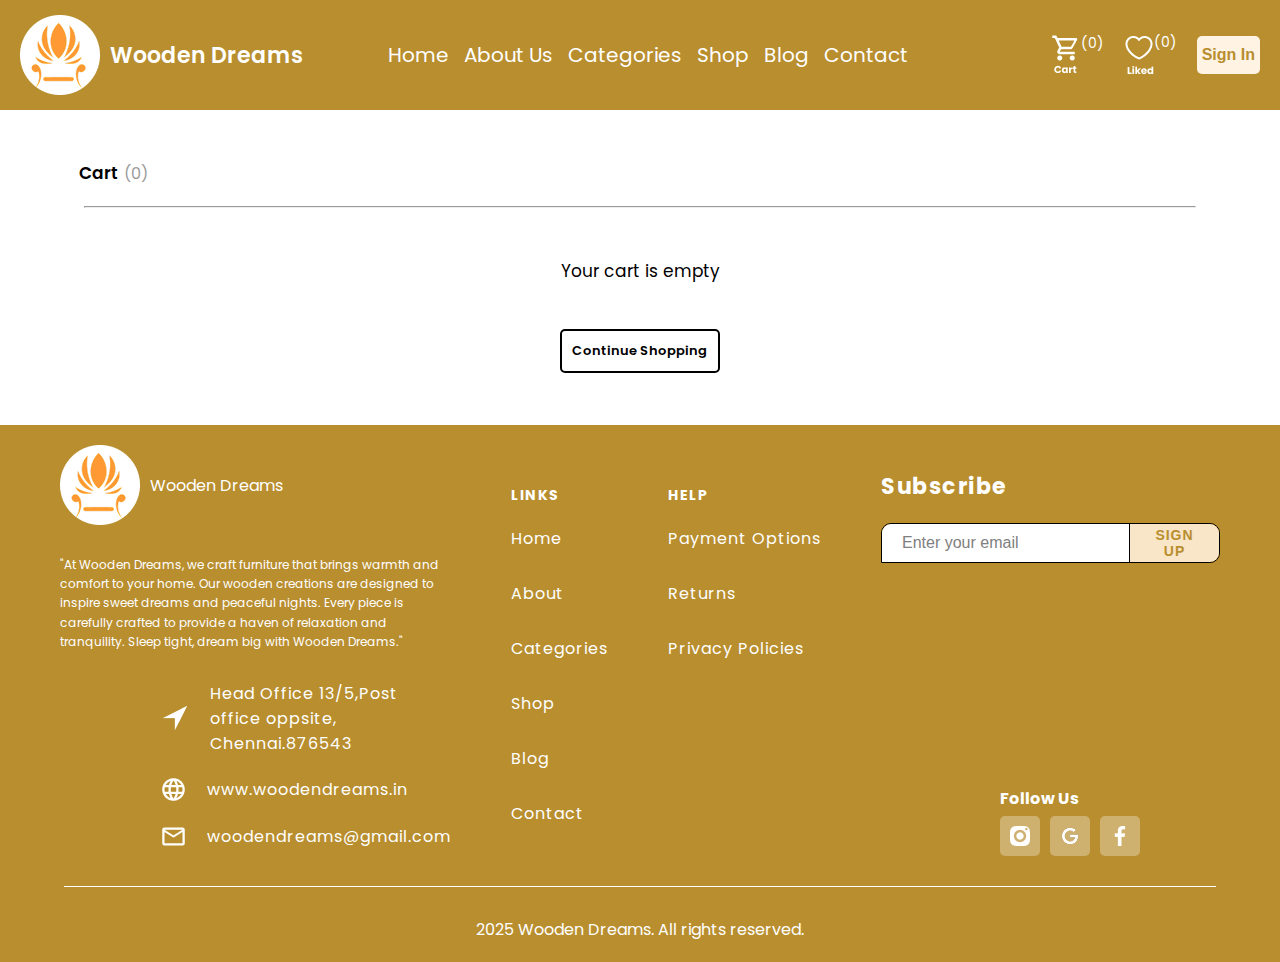
<file: cartpage.html>
<!DOCTYPE html>
<html lang="en">
<head>
    <meta charset="UTF-8">
    <meta name="viewport" content="width=device-width, initial-scale=1.0">
    <link rel="stylesheet" href="woodenDreams.css">
    <link rel="icon" href="image/logo.png" type="image/png">
    <link rel="preconnect" href="https://fonts.googleapis.com">
    <link rel="preconnect" href="https://fonts.gstatic.com" crossorigin>
    <link href="https://fonts.googleapis.com/css2?family=Poppins:ital,wght@0,100;0,200;0,300;0,400;0,500;0,600;0,700;0,800;0,900;1,100;1,200;1,300;1,400;1,500;1,600;1,700;1,800;1,900&display=swap" rel="stylesheet">
    <title>Wooden Dreams</title>
    <style>

        
        .cartdisplayarea{
            width: 90vw;
            max-width: 1200px ;
            min-width: 300px;
            margin: 0px auto;
            padding: 50px 15px 30px 15px;
            font-size: 17px;
            cursor: default;
            & hr{
                margin: 20px 5px;
            }
        }

        .cartdisplayarea .cartheadingarea{
            display: flex;
            justify-content: space-between;
            
        }

        .cartheadingarea .carttitle{
            font: 16px;
            font-weight: 600;

        }

        .cartheadingarea .cartitemcountdisplay{
            font-size: medium;
            margin-left: 5px;
            color: rgb(155, 155, 155);
        }

        .cartheadingarea .clearcartbtn{
            padding: 10px;
            border-radius: 5px;
            border: none;
            overflow: hidden;
            background-color: #B88E2F;
            color: #FFFFFF;
            margin-left: 30px;
            cursor: pointer;
        }

        .cartitemsdisplayarea {
            & img{
                width: 300px;
                display: block;
                margin: auto;
            }
            & p{
                text-align: center;
            }
            
        }

        .cartdisplayarea .cartitemsdisplayarea .cartsingleitemdisplay{
            display: flex;
            border: 1px solid rgba(0,0,0,0.3);
            padding: 20px;
            gap: 10px;
            margin-bottom: 15px;
        }

        .cartdisplayarea .cartitemsdisplayarea .cartsingleitemdisplay .cartitemimage{
            width: 100px;
            display: block;
        }

        .cartdisplayarea .cartitemsdisplayarea .cartsingleitemdisplay .cartitemdescription{
            padding: 5px;
            display: flex;
            flex-direction: column;
            flex-grow: 2;
            gap: 5px;
            width: 450px;
            & .cartitemname{
                
                font-weight: 500;
            }
            
            & .cartitemshortdesc{
                color: rgb(155, 155, 155);
                font-size: 15px;
            }
        }


        .cartdisplayarea .cartitemsdisplayarea .cartsingleitemdisplay .cartitempriceanddiscount{
            padding: 5px;
            display: flex;
            flex-direction: column;
            flex-grow: 1;
            gap: 5px;
            width: 150px;
            
            & .cartitemhighprice{
                color: rgb(155, 155, 155);
                font-size: 13px;
                text-decoration: line-through;
                
            }
            & .cartitemprice{
                font-weight: 500;
            }
        }

        .cartdisplayarea .cartitemsdisplayarea .cartsingleitemdisplay .cartitemcountarea{
            padding: 5px;
            display: flex;
            flex-grow: 1;
            gap: 5px;
            width: 140px;

            & .cartitemcountdecbtn, .cartitemcountincbtn{
                border: 0.5px solid rgba(0,0,0,0.3);
                align-self: flex-start;
                padding:  2px 5px;
                background-color: #B88E2F;
                border-radius: 5px;
                display: inline-block;
                width: 30px;
                text-align: center;
                border: none;
                cursor: pointer;
            }
            & .cartitemcounttext{
                padding:  2px 5px;
                align-self: flex-start;
                display: inline-block;
                width: 30px;
                text-align: center;
                
            }
        }

        .cartdisplayarea .cartitemsdisplayarea .cartsingleitemdisplay .cartitemfinalprice{
            
            padding: 5px;
            flex-grow: 0;
            font-weight: 500;
            text-align: end;
            display: flex;
            flex-direction: column;
            justify-content: space-between;
            width: 170px;
            & .removeitembtn{
                padding: 10px;
                border-radius: 5px;
                border: none;
                overflow: hidden;
                background-color: #B88E2F;
                color: #FFFFFF;
                cursor: pointer;
                min-width: 100px;
            }
        }

        .cartdisplayarea .carttotaldisplayarea{
            display: flex;
            justify-content: end;
            gap: 30px;
            padding: 15px;
        }

        .cartdisplayarea .carttotaldisplayarea .continueshoppingbtnarea{
            align-self: flex-end;
        }


        .cartdisplayarea .carttotaldisplayarea .continueshoppingbtn{
            padding: 10px;
            border-radius: 5px;
            overflow: hidden;
            color: #000000;
            border: 2px solid #000000;
            font-weight: 600;
            cursor: pointer;
            display: inline-block;
            font-size: small;
            text-decoration: none;
            
        }

        .cartdisplayarea .carttotaldisplayarea .carttotaldetails{
            padding: 15px;
            border: 1px solid rgba(0,0,0,0.3);
            box-shadow: 2px 2px 10px rgba(0,0,0,0.3);
            display: inline-flex;
            flex-direction: column;
            min-width: 400px;
            
            
            

        }
        .cartdisplayarea .carttotaldisplayarea .carttotaldetails .carttotaldetail1{
            display: flex;
            justify-content: space-between;
            padding: 5px;
            & .carttotalname{
                font-weight: 600;
            }
            & .carttotalfinalpice{
                font-weight: 600;
            }
        }

        .cartdisplayarea .carttotaldisplayarea .carttotaldetails .carttotaldetail2{
            padding: 5px;
            & .carttotalitemcount{
                color: rgb(155, 155, 155);
                font-size: 14px;
            }
            
            
            
        }

        .cartdisplayarea .carttotaldisplayarea .carttotaldetails .checkoutbtn{
            padding: 10px 0;
            background-color: #B88E2F;
            color: #FFFFFF;
            font-weight: 500;
            font-size: 18px;
            border-radius: 5px;
            border: none;
            margin-top: 10px;
        }





        @media screen and (max-width: 768.98px) {
    .cartdisplayarea {
        padding: 30px 10px 20px 10px;
        font-size: 16px;
    }

    .cartdisplayarea .cartitemsdisplayarea .cartsingleitemdisplay {
        flex-direction: column;
        align-items: center;
    }

    .cartdisplayarea .cartitemsdisplayarea .cartsingleitemdisplay > div {
        width: 100% !important;
    }

    .cartdisplayarea .cartitemsdisplayarea .cartsingleitemdisplay .cartitemimage {
        width: 150px;
        margin: 0 auto;
    }

    .cartdisplayarea .carttotaldisplayarea {
        flex-direction: column-reverse; 
        align-items: center;
        gap: 20px;
    }

    .cartdisplayarea .carttotaldisplayarea .carttotaldetails {
        width: 100%;
        min-width: unset;
    }

    

    .cartdisplayarea .carttotaldisplayarea .continueshoppingbtn {
        width: 100%;
        text-align: center;
    }

    .cartdisplayarea .carttotaldisplayarea .carttotaldetails .checkoutbtn {
        width: 100%;
    }
}

@media screen and (max-width: 425.98px) {
    .cartheadingarea {
        flex-direction: column;
        align-items: center;
        text-align: center;
        
    }

    .cartheadingarea .clearcartbtn {
        margin: 15px 0 0 0;
    }

    .cartdisplayarea .cartitemsdisplayarea .cartsingleitemdisplay {
        padding: 15px;
        gap: 10px;
    }

    .cartdisplayarea .cartitemsdisplayarea .cartsingleitemdisplay .cartitemcountarea {
        justify-content: center;
    }

    .cartdisplayarea .cartitemsdisplayarea .cartsingleitemdisplay .cartitemfinalprice {
        align-items: start;
        text-align: start;
        
    }

    .cartdisplayarea .carttotaldisplayarea .continueshoppingbtn {
        width: 100%;
        text-align: center;
    }

    .cartdisplayarea .carttotaldisplayarea .carttotaldetails .checkoutbtn {
        width: 100%;
    }
}



        

    </style>
</head>
<body>
    <header>
        <div class="navbarShortIcon" id="navbarShortIcon" onclick="displayNavbar()">
            <img src="image/menu_icon.png" alt="menu icon">
        </div>
        <div class="logoArea" id="logoArea" onclick="window.location.href='index.html'">
            <img src="image/logo.png" alt="logo image">
            <span class="companyName">Wooden  Dreams</span>
        </div>
        <nav class="headerNavbar" id="headerNavbar">
            <a href="index.html">Home</a>
            <a href="aboutus.html">About Us</a>
            <a href="categories.html">Categories</a>
            <a href="shop.html">Shop</a>
            <a href="blog.html">Blog</a>
            <a href="contact.html">Contact</a>
        </nav>
        <div class="headerFunctionArea">
            <div class="searchArea">
                <img src="image/search_icon.png" alt="search icon">
                <span>Search</span>
            </div>
            <div style="display: flex; font-size: 14px;" onclick="window.location.href='cartpage.html'">
                <img src="image/cart_icon.png" alt="cart icon">
                <span id="cartitemcount">(0)</span>
            </div>
            <div style="display: flex; font-size: 14px;" onclick="window.location.href='wishlistpage.html'">
                <img src="image/wishlist_icon.png" alt="wishlist icon">
                <span id="wishitemcount">(0)</span>
            </div>
            <button class="signInorSignUpbtn" id="signInorSignUpbtn" onclick="signinSignout()"></button>
        </div>
    </header>
    <main>

        <div id="maincartcontainer" class="maincartcontainer">
            
        <!-- cart list products displayed dynamically here  -->

        </div>

    </main>
    <footer>
        <div class="footerarea">
            <div class="footer-section-about">
                <div class="footerheadericon">
                    <img src="image/logo.png" alt="Logo"><span>Wooden Dreams</span>
                </div> 
                <p class="footeraboutcontent">"At Wooden Dreams, we craft furniture that brings warmth and comfort to your home. Our wooden creations are designed to inspire sweet dreams and peaceful nights. Every piece is carefully crafted to provide a haven of relaxation and tranquility. Sleep tight, dream big with Wooden Dreams."</p>
                <div class="footeraddress">
                    <div class="footeraddressitems">
                        <img src="image/loaction_icon.png" class="icon"><p>Head Office 13/5,Post office oppsite, Chennai.876543</p>
                    </div>
                    <div class="footeraddressitems">
                        <img src="image/website_icon.png" class="icon"><p>www.woodendreams.in</p>
                    </div>
                    <div class="footeraddressitems">
                        <img src="image/mail_icon.png" class="icon"><p>woodendreams@gmail.com</p>
                    </div>
                </div>
            </div>

            <div class="footer-section-links">
                <h3>LINKS</h3>
                <ul>
                <li><a href="index.html">Home</a></li>
                <li><a href="aboutus.html">About</a></li>
                <li><a href="categories.html">Categories</a></li>
                <li><a href="shop.html">Shop</a></li>
                <li><a href="blog.html">Blog</a></li>
                <li><a href="contact.html">Contact</a></li>
                </ul>
            </div>

            <div class="footer-section-help">
                <h3>HELP</h3>
                <ul>
                <li><a href="#">Payment Options</a></li>
                <li><a href="#">Returns</a></li>
                <li><a href="#">Privacy Policies</a></li>
                </ul>
            </div>

            <div class="footer-section-subscribe">
                <div class="subscribe-section">
                    <h2>Subscribe</h2>
                    <div class="subscribe-form">
                        <input type="email" placeholder="Enter your email" id="customeremail">
                        <button>SIGN UP</button>
                    </div>
                </div>
                <div class="follow-us">
                    <h4>Follow Us</h4>
                    <div class="social-icons">
                        <div class="socialiconbox">
                            <img src="image/instagram_icon.png" alt="">
                        </div>
                        <div class="socialiconbox">
                            <img src="image/google_icon.png" alt="">
                        </div>
                        <div class="socialiconbox">
                            <img src="image/facebook_icon.png" alt="">
                        </div>
                    </div>
                </div>
            </div>
        </div>
        <hr class="footerline">
        <p class="footercopyright">2025 Wooden Dreams. All rights reserved.</p>
    </footer>
    <script src="woodenDreams.js"></script>
    <script>

        document.addEventListener("DOMContentLoaded", () => {
            const container = document.getElementById("maincartcontainer");
            container.innerHTML = ""; 
            container.appendChild(createCartLayout());
        });

        window.addEventListener("pageshow", function (event) {
        if (event.persisted) {
            // The page was restored from the cache (like going back)
            window.location.reload(); // force reload so your logic runs again
        }
        });

        updateloginstatus()
        updatecartcount()
        updatewishlistcount()
    </script>
</body>
</html>
</file>
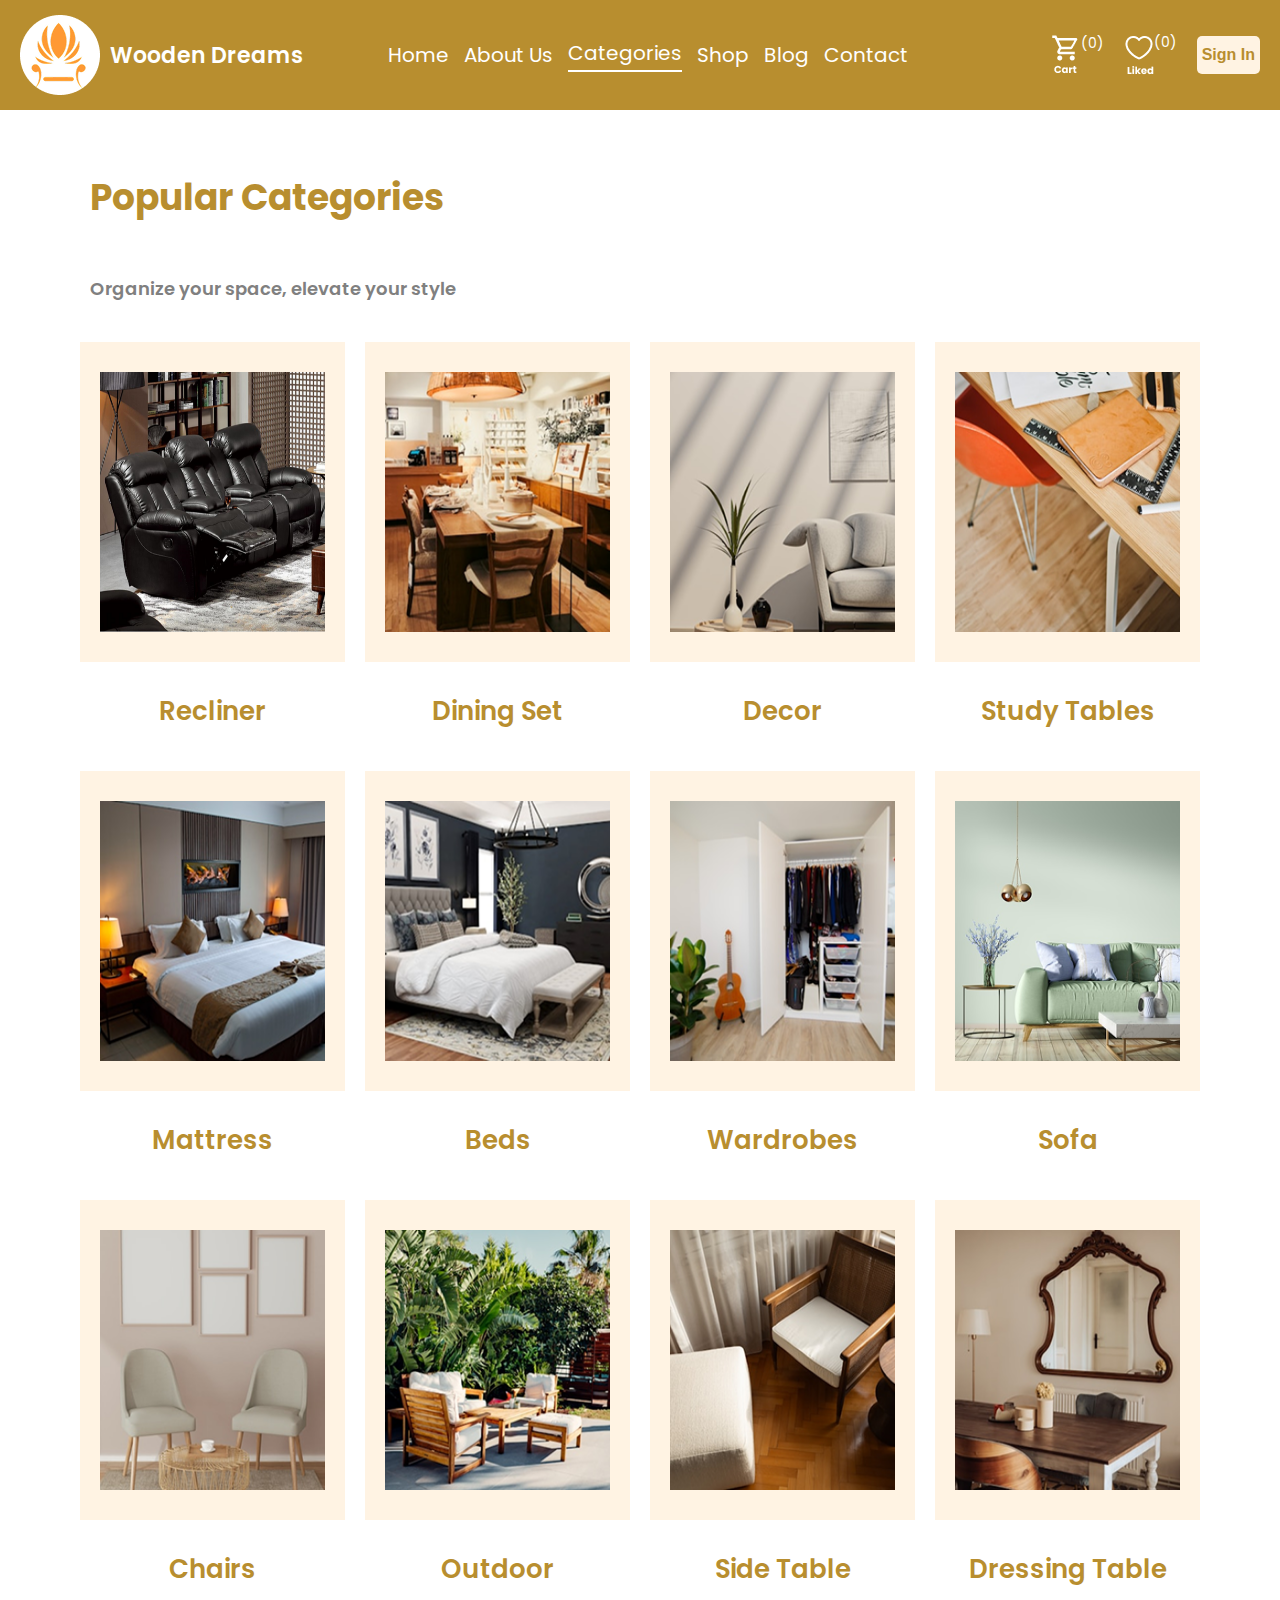
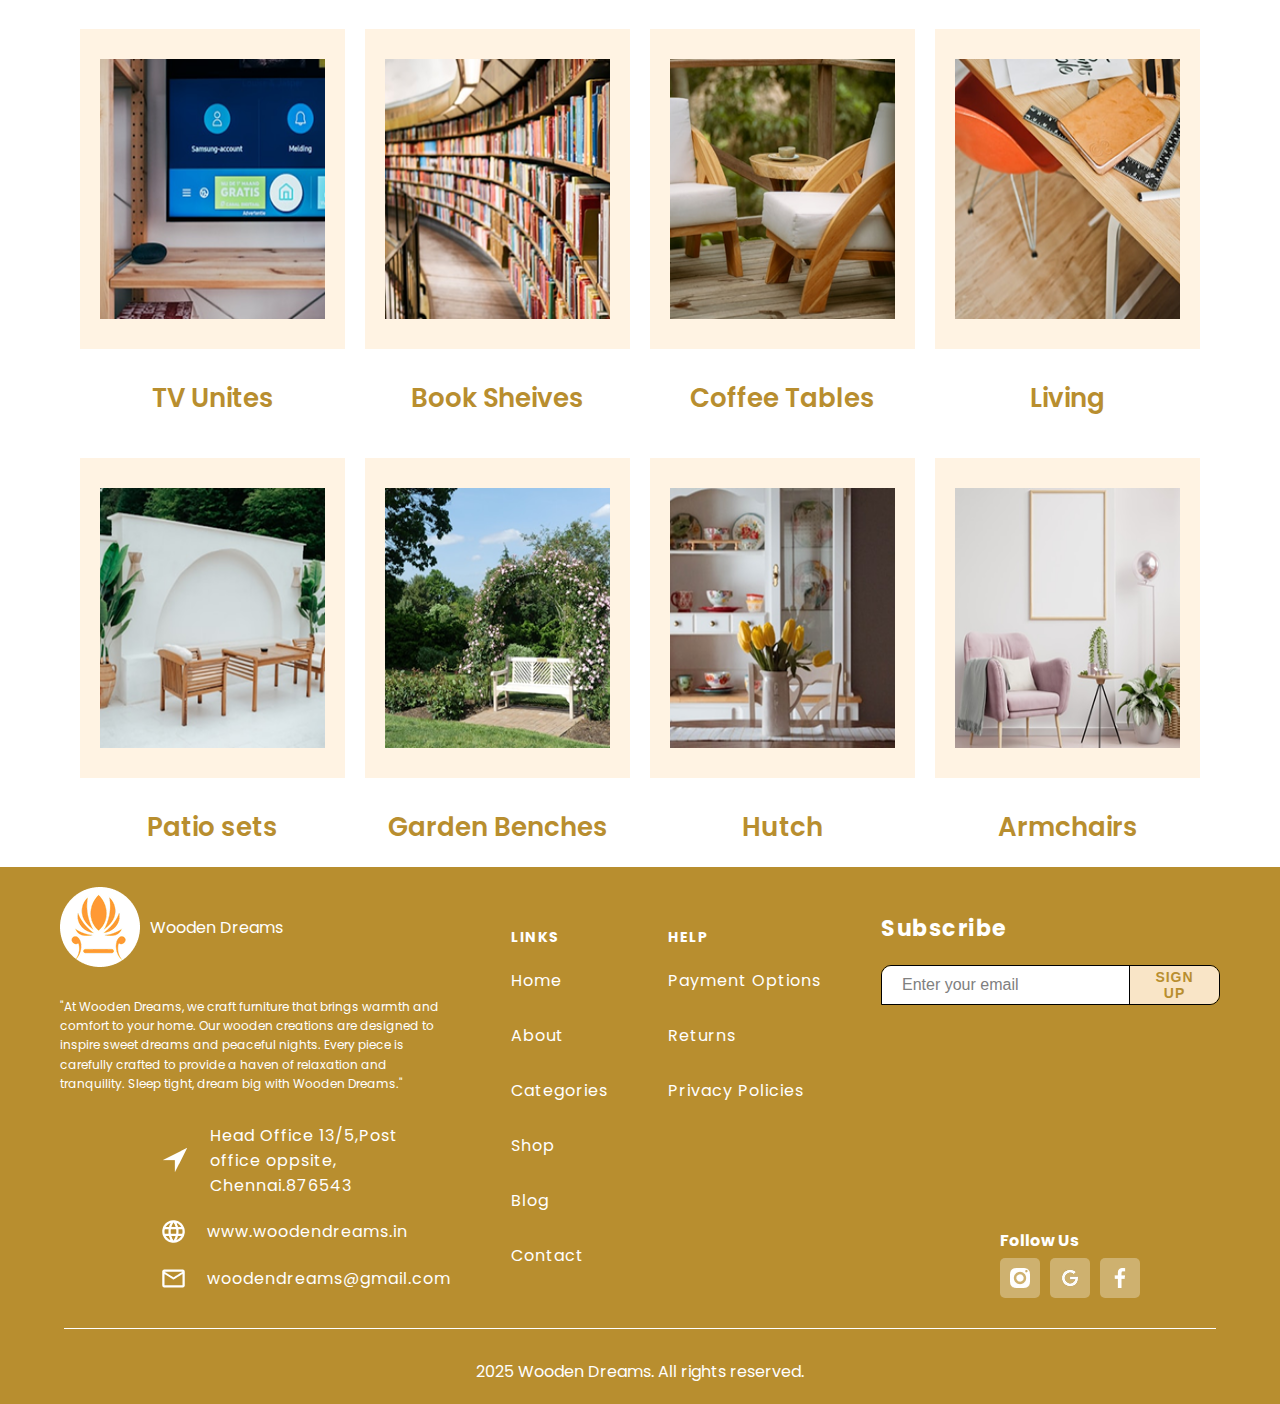
<file: categories.html>
<!DOCTYPE html>
<html lang="en">
<head>
    <meta charset="UTF-8">
    <meta name="viewport" content="width=device-width, initial-scale=1.0">
    <link rel="stylesheet" href="woodenDreams.css">
    <link rel="icon" href="image/logo.png" type="image/png">
    <link rel="preconnect" href="https://fonts.googleapis.com">
    <link rel="preconnect" href="https://fonts.gstatic.com" crossorigin>
    <link href="https://fonts.googleapis.com/css2?family=Poppins:ital,wght@0,100;0,200;0,300;0,400;0,500;0,600;0,700;0,800;0,900;1,100;1,200;1,300;1,400;1,500;1,600;1,700;1,800;1,900&display=swap" rel="stylesheet">
    <title>Wooden Dreams</title>
</head>
<body>
    <header>
        <div class="navbarShortIcon" id="navbarShortIcon" onclick="displayNavbar()">
            <img src="image/menu_icon.png" alt="menu icon">
        </div>
        <div class="logoArea" id="logoArea" onclick="window.location.href='index.html'">
            <img src="image/logo.png" alt="logo image">
            <span class="companyName">Wooden  Dreams</span>
        </div>
        <nav class="headerNavbar" id="headerNavbar">
            <a href="index.html">Home</a>
            <a href="aboutus.html">About Us</a>
            <a href="categories.html" class="active">Categories</a>
            <a href="shop.html">Shop</a>
            <a href="blog.html">Blog</a>
            <a href="contact.html">Contact</a>
        </nav>
        <div class="headerFunctionArea">
            <div class="searchArea">
                <img src="image/search_icon.png" alt="search icon">
                <span>Search</span>
            </div>
            <div style="display: flex; font-size: 14px;" onclick="window.location.href='cartpage.html'">
                <img src="image/cart_icon.png" alt="cart icon">
                <span id="cartitemcount">(0)</span>
            </div>
            <div style="display: flex; font-size: 14px;" onclick="window.location.href='wishlistpage.html'">
                <img src="image/wishlist_icon.png" alt="wishlist icon">
                <span id="wishitemcount">(0)</span>
            </div>
            <button class="signInorSignUpbtn" id="signInorSignUpbtn" onclick="signinSignout()"></button>
        </div>
    </header>
    <main>
        <div class="categorysection">
            <h1 style="text-align: start;">Popular Categories</h1>
            <p style="text-align: start;">Organize your space, elevate your style</p>
            <div class="displaycategoryarea" id="displaycategoryarea">
                
                <!-- categories generated dynamically -->
                
            </div>
        </div>
    </main>
    <footer>
        <div class="footerarea">
            <div class="footer-section-about">
                <div class="footerheadericon">
                    <img src="image/logo.png" alt="Logo"><span>Wooden Dreams</span>
                </div> 
                <p class="footeraboutcontent">"At Wooden Dreams, we craft furniture that brings warmth and comfort to your home. Our wooden creations are designed to inspire sweet dreams and peaceful nights. Every piece is carefully crafted to provide a haven of relaxation and tranquility. Sleep tight, dream big with Wooden Dreams."</p>
                <div class="footeraddress">
                    <div class="footeraddressitems">
                        <img src="image/loaction_icon.png" class="icon"><p>Head Office 13/5,Post office oppsite, Chennai.876543</p>
                    </div>
                    <div class="footeraddressitems">
                        <img src="image/website_icon.png" class="icon"><p>www.woodendreams.in</p>
                    </div>
                    <div class="footeraddressitems">
                        <img src="image/mail_icon.png" class="icon"><p>woodendreams@gmail.com</p>
                    </div>
                </div>
            </div>

            <div class="footer-section-links">
                <h3>LINKS</h3>
                <ul>
                <li><a href="index.html">Home</a></li>
                <li><a href="aboutus.html">About</a></li>
                <li><a href="categories.html">Categories</a></li>
                <li><a href="shop.html">Shop</a></li>
                <li><a href="blog.html">Blog</a></li>
                <li><a href="contact.html">Contact</a></li>
                </ul>
            </div>

            <div class="footer-section-help">
                <h3>HELP</h3>
                <ul>
                <li><a href="#">Payment Options</a></li>
                <li><a href="#">Returns</a></li>
                <li><a href="#">Privacy Policies</a></li>
                </ul>
            </div>

            <div class="footer-section-subscribe">
                <div class="subscribe-section">
                    <h2>Subscribe</h2>
                    <div class="subscribe-form">
                        <input type="email" placeholder="Enter your email" id="customeremail">
                        <button>SIGN UP</button>
                    </div>
                </div>
                <div class="follow-us">
                    <h4>Follow Us</h4>
                    <div class="social-icons">
                        <div class="socialiconbox">
                            <img src="image/instagram_icon.png" alt="">
                        </div>
                        <div class="socialiconbox">
                            <img src="image/google_icon.png" alt="">
                        </div>
                        <div class="socialiconbox">
                            <img src="image/facebook_icon.png" alt="">
                        </div>
                    </div>
                </div>
            </div>
        </div>
        <hr class="footerline">
        <p class="footercopyright">2025 Wooden Dreams. All rights reserved.</p>
    </footer>

    <script src="woodenDreams.js"></script>
    <script>

        window.addEventListener("pageshow", function (event) {
        if (event.persisted) {
            // The page was restored from the cache (like going back)
            window.location.reload(); // force reload so your logic runs again
        }
        });
        
        updateloginstatus()
        displaycategories()
        updatecartcount()
        updatewishlistcount()
    </script>
</body>
</html>
</file>
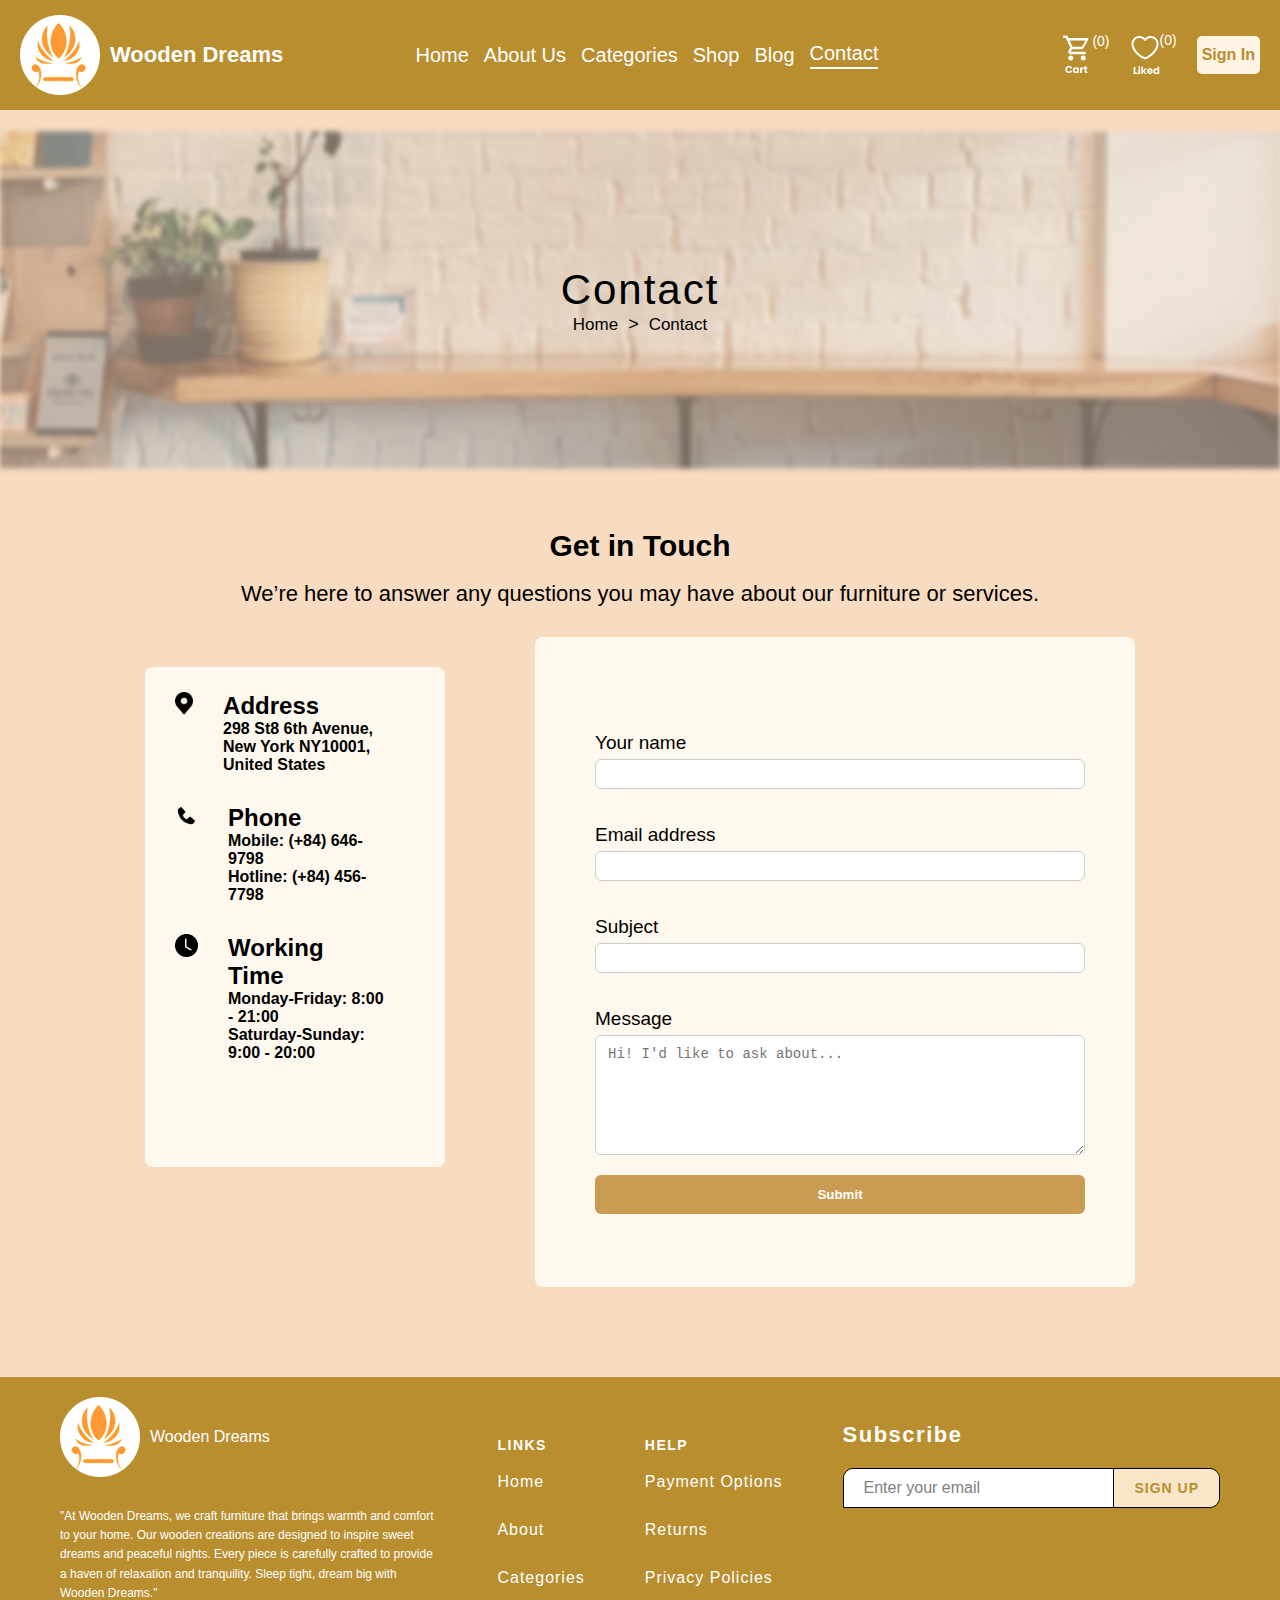
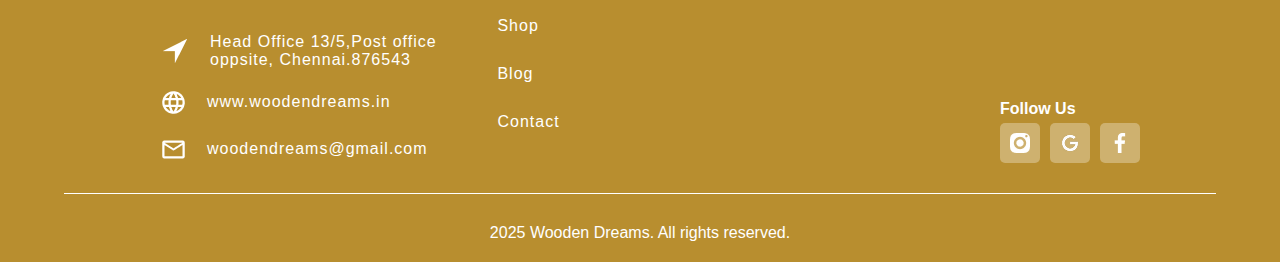
<file: contact.html>
<!DOCTYPE html>
<html lang="en">
<head>
    <meta charset="UTF-8">
    <meta name="viewport" content="width=device-width, initial-scale=1.0">
    <link rel="stylesheet" href="woodenDreams.css">
    <link rel="icon" href="image/logo.png" type="image/png">
    <link rel="preconnect" href="https://fonts.googleapis.com">
    <link rel="preconnect" href="https://fonts.gstatic.com" crossorigin>
    <link href="https://fonts.googleapis.com/css2?family=Poppins:ital,wght@0,100;0,200;0,300;0,400;0,500;0,600;0,700;0,800;0,900;1,100;1,200;1,300;1,400;1,500;1,600;1,700;1,800;1,900&display=swap" rel="stylesheet">
    <title>Wooden Dreams</title>
    <style>
    .cnt-title{
    text-align: center;
}
body {
  margin: 0;
  padding: 0;
  background-color: #f8dcc2;
  font-family: 'Inter', sans-serif;
  
}

.contact-container {
  display: flex;
  justify-content: center;
  gap: 60px;
  padding: 60px;
}

.contact-info {
  background-color: #fff8ee;
  padding: 25px 30px;
  border-radius: 8px;
  width: 300px;
  border: ipx solid white;
  margin-right: 30px;
  height: 500px;
 
}

.info-box {
  display: flex;
  gap: 15px;
  margin-bottom: 30px; padding-right: 30px;
}

.info-box .icon {
  font-size: 20px;
  margin-top: 5px;
}
.info-box img{
    width: 40px;
    height: 23px;
    padding-right: 15px;
}


.info-box h4 {
  margin: 0;
  font-size: 16px;
  font-weight: 600;
  color: #000;
}

.info-box p {
  margin: 5px 0 0;
  font-size: 14px;
  color: #333;
}

/* Contact Form */
.contact-form {
  background-color: #fff8ee;
  padding: 30px;
  border-radius: 8px;
  width: 600px;
  height: 650px;
   border: ipx solid white;
   padding-left: 40px;
   
   position: relative;
   top: -30px;
  
}

.contact-form form {
  display: flex;
  flex-direction: column;
}

.contact-form label {
  font-size: 19px;
  margin: 15px 0 5px;
  color: black;
  padding-top: 20px;
}

.contact-form input,
.contact-form textarea {
  padding: 10px 12px;
  font-size: 14px;
  border: 1px solid #ccc;
  border-radius: 6px;
  outline: none;
  resize: vertical;
  height: 30px;
}

.contact-form textarea {
  height: 120px;
}

.contact-form button {
  margin-top: 20px;
  padding: 12px;
  background-color: #c99c52;
  border: none;
  border-radius: 6px;
  color: white;
  font-weight: 600;
  cursor: pointer;
  transition: background-color 0.3s;
}

.contact-form button:hover {
  background-color: #b5883e;
}
.info{
  text-align: center;
}
.info h2{
  font-size: 30px;
}
.info p{
  font-size: 22px;
}
.posterheading p{
  font-size: 30px;
}
    </style>
</head>
<body>
    <header>
        <div class="navbarShortIcon" id="navbarShortIcon" onclick="displayNavbar()">
            <img src="image/menu_icon.png" alt="menu icon">
        </div>
        <div class="logoArea" id="logoArea" onclick="window.location.href='index.html'">
            <img src="image/logo.png" alt="logo image">
            <span class="companyName">Wooden  Dreams</span>
        </div>
        <nav class="headerNavbar" id="headerNavbar">
            <a href="index.html">Home</a>
            <a href="aboutus.html">About Us</a>
            <a href="categories.html">Categories</a>
            <a href="shop.html">Shop</a>
            <a href="blog.html">Blog</a>
            <a href="contact.html" class="active">Contact</a>
        </nav>
        <div class="headerFunctionArea">
            <div class="searchArea">
                <img src="image/search_icon.png" alt="search icon">
                <span>Search</span>
            </div>
            <div style="display: flex; font-size: 14px;" onclick="window.location.href='cartpage.html'">
                <img src="image/cart_icon.png" alt="cart icon">
                <span id="cartitemcount">(0)</span>
            </div>
            <div style="display: flex; font-size: 14px;" onclick="window.location.href='wishlistpage.html'">
                <img src="image/wishlist_icon.png" alt="wishlist icon">
                <span id="wishitemcount">(0)</span>
            </div>
            <button class="signInorSignUpbtn" id="signInorSignUpbtn" onclick="signinSignout()"></button>
        </div>
    </header>
    <main>
         <div class="contactpageposter poster">
            <div class="postercontent blogcontactpostercontent">
                <p class="posterheading">Contact</p>
                <div><span class="posterfirstword">Home</span><span style="font-size: 18px; font-weight: 500;"> > </span><span class="postersecondword"> Contact</span></div>
            </div>
        </div>
        <section class="contact-section">
    <div class="container">
      <div class="info">
        <br> <br> <br>
      <h2 class="section-title">Get in Touch</h2> <br>
      <p class="section-subtitle">We’re here to answer any questions you may have about our furniture or services.</p></div>
        <div class="contact-container">
    <!-- Contact Info Box -->
    <div class="contact-info">
      <div class="info-box">
        <!-- <p class="icon">📍</p> -->
         <img src="images/p.png" alt="">

        <div>
          <h2>Address</h2>
          <h4>298 St8 6th Avenue, New York NY10001, United States</h4>
        </div>
      </div>

      <div class="info-box">
        <!-- <p class="icon">📞</p> -->
         <img src="images/bxs_phone.png" alt="">
        <div>
          <h2>Phone</h2>
          <h4>Mobile: (+84) 646-9798<br>Hotline: (+84) 456-7798</h4>
        </div>
      </div>

      <div class="info-box">
        <!-- <p class="icon">🕒</p> -->
         <img src="images/bi_clock-fill.png" alt="">
        <div>
          <h2>Working Time</h2>
          <h4>Monday-Friday: 8:00 - 21:00<br>Saturday-Sunday: 9:00 - 20:00</h4>
        </div>
      </div>
    </div>

    <!-- Contact Form Box -->
    <div class="contact-form">
      <form>
        <label>Your name</label>
        <input type="text" placeholder="Abc" required>

        <label>Email address</label>
        <input type="email" placeholder="abc@gmail.com" required>

        <label>Subject</label>
        <input type="text" placeholder="This is an optional">

        <label>Message</label>
        <textarea placeholder="Hi! I'd like to ask about..."></textarea>

        <button type="submit">Submit</button>
      </form>
    </div>
  </div>
    </section>

      <!-- <div class="contact-grid">  -->
        <!-- Contact Info -->
        <!-- <div class="contact-info">
          <h3>Contact Information</h3>
          <p>Feel free to reach out to us via phone or email, or visit our showroom.</p>
          <ul>
            <li><strong>Phone:</strong> +91 98765 43210</li>
            <li><strong>Email:</strong> support@woodendreams.com</li>
            <li><strong>Address:</strong> 1234 Furniture Street, Chennai, India</li>
          </ul>

          <iframe 
            src="https://www.google.com/maps?q=chennai&output=embed"
            class="map" 
            allowfullscreen="" 
            loading="lazy">
          </iframe>
        </div> -->

        <!-- Contact Form -->
        <!-- <div class="contact-form">
          <form>
            <label for="name">Full Name</label>
            <input type="text" id="name" placeholder="Your name" required>

            <label for="email">Email Address</label>
            <input type="email" id="email" placeholder="Your email" required>

            <label for="message">Message</label>
            <textarea id="message" rows="6" placeholder="Your message here..." required></textarea>

            <button type="submit">Send Message</button>
          </form>
        </div>
      </div>
    </div>
  </section>
    </main> -->
    <footer>
        <div class="footerarea">
            <div class="footer-section-about">
                <div class="footerheadericon">
                    <img src="image/logo.png" alt="Logo"><span>Wooden Dreams</span>
                </div> 
                <p class="footeraboutcontent">"At Wooden Dreams, we craft furniture that brings warmth and comfort to your home. Our wooden creations are designed to inspire sweet dreams and peaceful nights. Every piece is carefully crafted to provide a haven of relaxation and tranquility. Sleep tight, dream big with Wooden Dreams."</p>
                <div class="footeraddress">
                    <div class="footeraddressitems">
                        <img src="image/loaction_icon.png" class="icon"><p>Head Office 13/5,Post office oppsite, Chennai.876543</p>
                    </div>
                    <div class="footeraddressitems">
                        <img src="image/website_icon.png" class="icon"><p>www.woodendreams.in</p>
                    </div>
                    <div class="footeraddressitems">
                        <img src="image/mail_icon.png" class="icon"><p>woodendreams@gmail.com</p>
                    </div>
                </div>
            </div>

            <div class="footer-section-links">
                <h3>LINKS</h3>
                <ul>
                <li><a href="index.html">Home</a></li>
                <li><a href="aboutus.html">About</a></li>
                <li><a href="categories.html">Categories</a></li>
                <li><a href="shop.html">Shop</a></li>
                <li><a href="blog.html">Blog</a></li>
                <li><a href="contact.html">Contact</a></li>
                </ul>
            </div>

            <div class="footer-section-help">
                <h3>HELP</h3>
                <ul>
                <li><a href="#">Payment Options</a></li>
                <li><a href="#">Returns</a></li>
                <li><a href="#">Privacy Policies</a></li>
                </ul>
            </div>

            <div class="footer-section-subscribe">
                <div class="subscribe-section">
                    <h2>Subscribe</h2>
                    <div class="subscribe-form">
                        <input type="email" placeholder="Enter your email" id="customeremail">
                        <button>SIGN UP</button>
                    </div>
                </div>
                <div class="follow-us">
                    <h4>Follow Us</h4>
                    <div class="social-icons">
                        <div class="socialiconbox">
                            <img src="image/instagram_icon.png" alt="">
                        </div>
                        <div class="socialiconbox">
                            <img src="image/google_icon.png" alt="">
                        </div>
                        <div class="socialiconbox">
                            <img src="image/facebook_icon.png" alt="">
                        </div>
                    </div>
                </div>
            </div>
        </div>
        <hr class="footerline">
        <p class="footercopyright">2025 Wooden Dreams. All rights reserved.</p>
    </footer>

    <script src="woodenDreams.js"></script>
    <script>

      window.addEventListener("pageshow", function (event) {
        if (event.persisted) {
            // The page was restored from the cache (like going back)
            window.location.reload(); // force reload so your logic runs again
        }
        });

        
        updateloginstatus()
        updatecartcount()
        updatewishlistcount()
    </script>
</body>
</html>
</file>
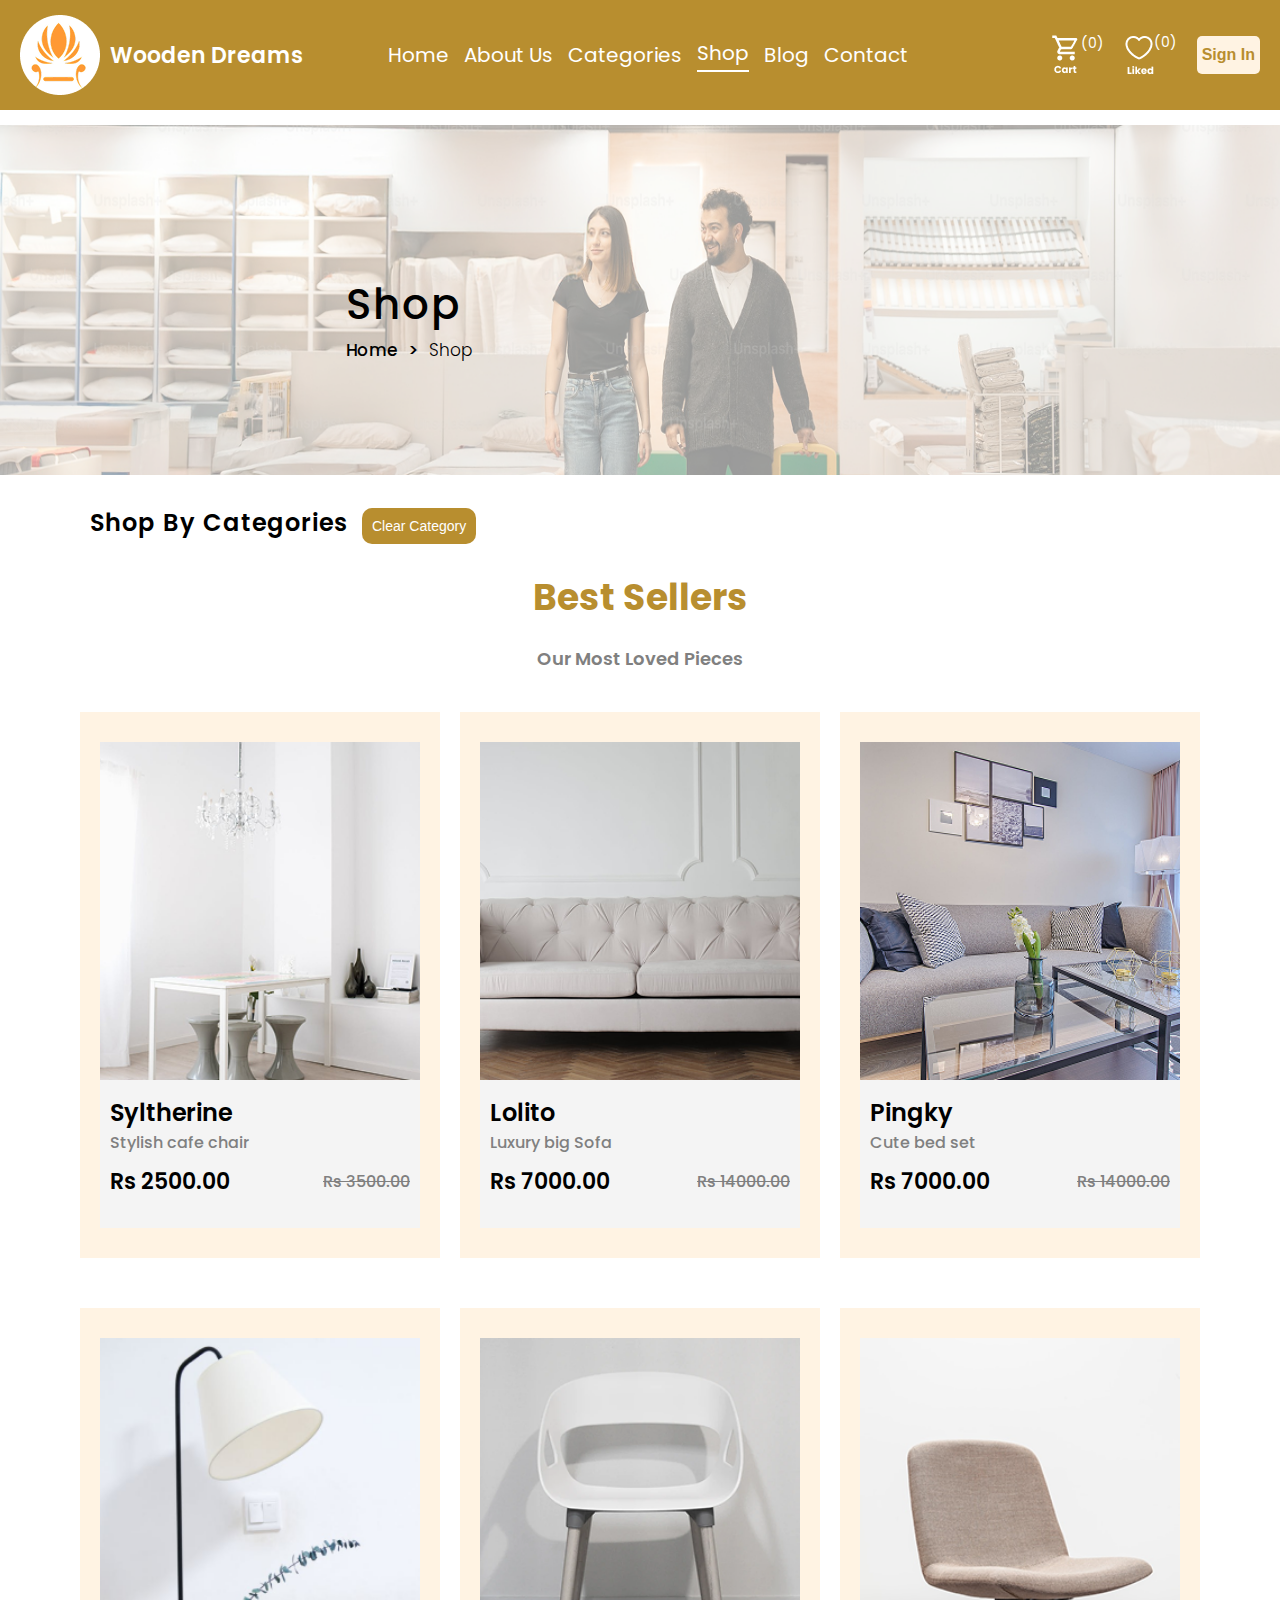
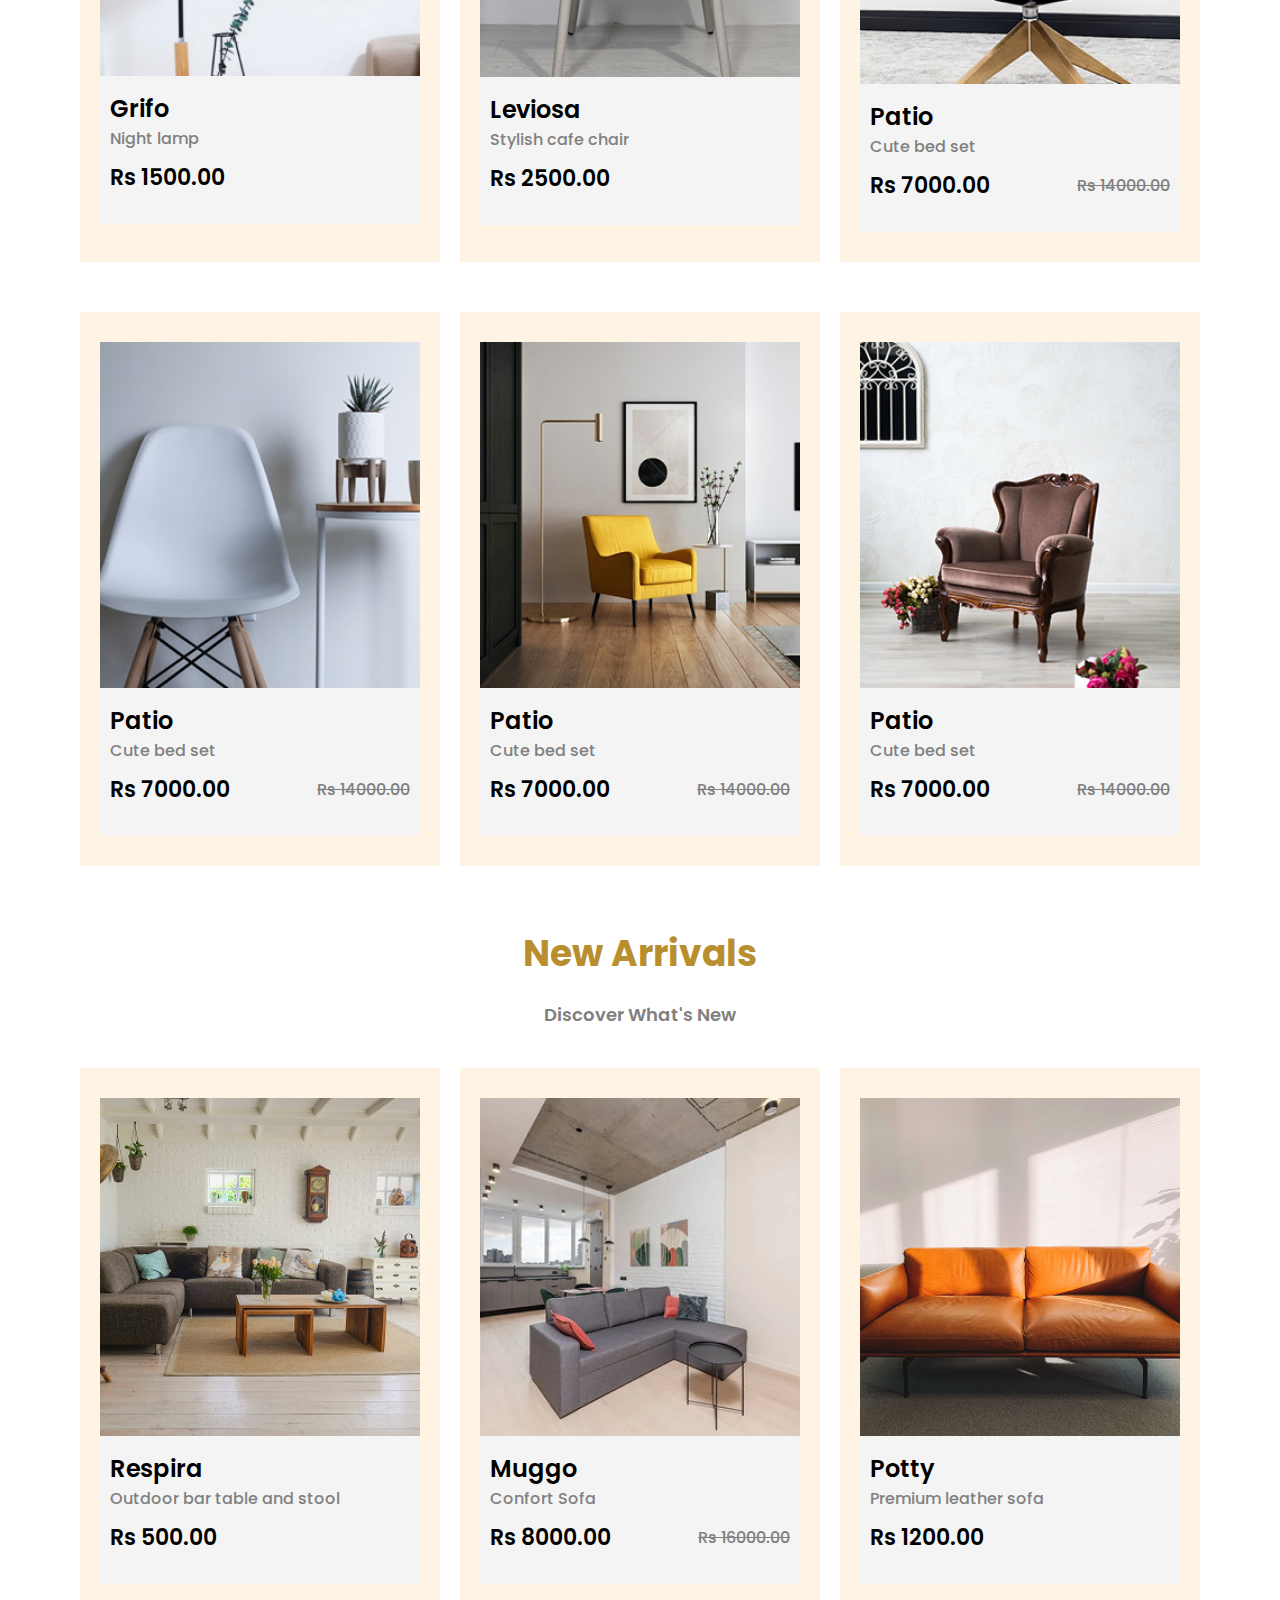
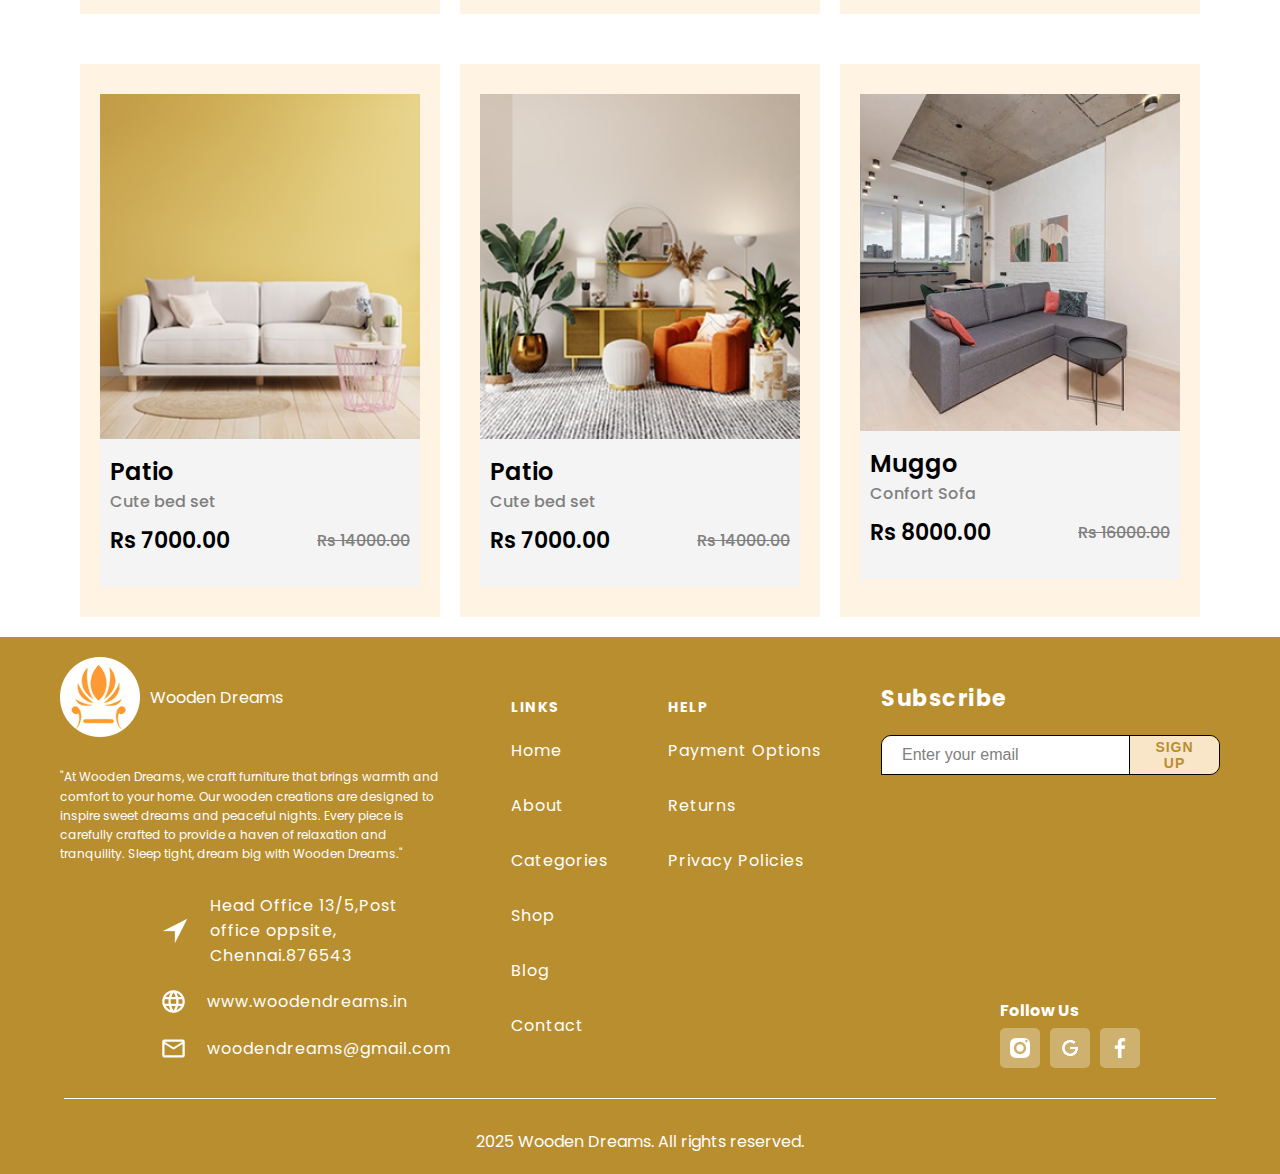
<file: shop.html>
<!DOCTYPE html>
<html lang="en">
<head>
    <meta charset="UTF-8">
    <meta name="viewport" content="width=device-width, initial-scale=1.0">
    <link rel="stylesheet" href="woodenDreams.css">
    <link rel="icon" href="image/logo.png" type="image/png">
    <link rel="preconnect" href="https://fonts.googleapis.com">
    <link rel="preconnect" href="https://fonts.gstatic.com" crossorigin>
    <link href="https://fonts.googleapis.com/css2?family=Poppins:ital,wght@0,100;0,200;0,300;0,400;0,500;0,600;0,700;0,800;0,900;1,100;1,200;1,300;1,400;1,500;1,600;1,700;1,800;1,900&display=swap" rel="stylesheet">
    <title>Wooden Dreams</title>
    <style>
        

        
        


        
    </style>
</head>
<body>
    <header>
        <div class="navbarShortIcon" id="navbarShortIcon" onclick="displayNavbar()">
            <img src="image/menu_icon.png" alt="menu icon">
        </div>
        <div class="logoArea" id="logoArea" onclick="window.location.href='index.html'">
            <img src="image/logo.png" alt="logo image">
            <span class="companyName">Wooden  Dreams</span>
        </div>
        <nav class="headerNavbar" id="headerNavbar">
            <a href="index.html">Home</a>
            <a href="aboutus.html">About Us</a>
            <a href="categories.html">Categories</a>
            <a href="shop.html" class="active">Shop</a>
            <a href="blog.html">Blog</a>
            <a href="contact.html">Contact</a>
        </nav>
        <div class="headerFunctionArea">
            <div class="searchArea">
                <img src="image/search_icon.png" alt="search icon">
                <span>Search</span>
            </div>
            <div style="display: flex; font-size: 14px;" onclick="window.location.href='cartpage.html'">
                <img src="image/cart_icon.png" alt="cart icon">
                <span id="cartitemcount">(0)</span>
            </div>
            <div style="display: flex; font-size: 14px;" onclick="window.location.href='wishlistpage.html'">
                <img src="image/wishlist_icon.png" alt="wishlist icon">
                <span id="wishitemcount">(0)</span>
            </div>
            <button class="signInorSignUpbtn" id="signInorSignUpbtn" onclick="signinSignout()"></button>
        </div>
    </header>
    <main>
        <div class="shoppageposter poster">
            <div class="shoppostercontent postercontent">
                <p class="posterheading">Shop</p>
                <span class="posterfirstword">Home</span><span style="font-size: 18px; font-weight: 500;"> > </span><span class="postersecondword"> Shop</span>
            </div>
        </div>
        <div class="productsection">
            <p style="text-align: start; color: #000000;letter-spacing: 1px;font-size: 24px; display: inline-block;">Shop By Categories</p>
            <button style="background-color: #B88E2F; color: #FFFFFF; border: none;padding: 10px; border-radius: 10px; font-size: 14px;" onclick="clearselectedcategory()">Clear Category</button>
            <h1>Best Sellers</h1>
            <p>Our Most Loved Pieces</p>
            <div class="displayproductarea" id="displayshopbestsellerproductarea">

                <!-- products generated dynamically -->
                
                
                
            </div>
        </div>
        <div class="productsection">
            <h1>New Arrivals</h1>
            <p>Discover What's New</p>
            <div class="displayproductarea" id="displayshopnewarrivalsproductarea">
                
                <!-- products generated dynamically -->
                
            </div>
        </div>
    </main>
    <footer>
        <div class="footerarea">
            <div class="footer-section-about">
                <div class="footerheadericon">
                    <img src="image/logo.png" alt="Logo"><span>Wooden Dreams</span>
                </div> 
                <p class="footeraboutcontent">"At Wooden Dreams, we craft furniture that brings warmth and comfort to your home. Our wooden creations are designed to inspire sweet dreams and peaceful nights. Every piece is carefully crafted to provide a haven of relaxation and tranquility. Sleep tight, dream big with Wooden Dreams."</p>
                <div class="footeraddress">
                    <div class="footeraddressitems">
                        <img src="image/loaction_icon.png" class="icon"><p>Head Office 13/5,Post office oppsite, Chennai.876543</p>
                    </div>
                    <div class="footeraddressitems">
                        <img src="image/website_icon.png" class="icon"><p>www.woodendreams.in</p>
                    </div>
                    <div class="footeraddressitems">
                        <img src="image/mail_icon.png" class="icon"><p>woodendreams@gmail.com</p>
                    </div>
                </div>
            </div>

            <div class="footer-section-links">
                <h3>LINKS</h3>
                <ul>
                <li><a href="index.html">Home</a></li>
                <li><a href="aboutus.html">About</a></li>
                <li><a href="categories.html">Categories</a></li>
                <li><a href="shop.html">Shop</a></li>
                <li><a href="blog.html">Blog</a></li>
                <li><a href="contact.html">Contact</a></li>
                </ul>
            </div>

            <div class="footer-section-help">
                <h3>HELP</h3>
                <ul>
                <li><a href="#">Payment Options</a></li>
                <li><a href="#">Returns</a></li>
                <li><a href="#">Privacy Policies</a></li>
                </ul>
            </div>

            <div class="footer-section-subscribe">
                <div class="subscribe-section">
                    <h2>Subscribe</h2>
                    <div class="subscribe-form">
                        <input type="email" placeholder="Enter your email" id="customeremail">
                        <button>SIGN UP</button>
                    </div>
                </div>
                <div class="follow-us">
                    <h4>Follow Us</h4>
                    <div class="social-icons">
                        <div class="socialiconbox">
                            <img src="image/instagram_icon.png" alt="">
                        </div>
                        <div class="socialiconbox">
                            <img src="image/google_icon.png" alt="">
                        </div>
                        <div class="socialiconbox">
                            <img src="image/facebook_icon.png" alt="">
                        </div>
                    </div>
                </div>
            </div>
        </div>
        <hr class="footerline">
        <p class="footercopyright">2025 Wooden Dreams. All rights reserved.</p>
    </footer>
    <script src="woodenDreams.js"></script>
    <script>
        
        let categoryavailable = sessionStorage.getItem("wdcategoryavailable") || "";
        if(categoryavailable){
                    
            displayproducts(categoryavailable,displayshopbestsellerproductarea,"bestsellers")
            displayproducts(categoryavailable,displayshopnewarrivalsproductarea,"newarrivals")
        }
        else{
            displayproducts("",displayshopbestsellerproductarea,"bestsellers")
            displayproducts("",displayshopnewarrivalsproductarea,"newarrivals")
        }

        function clearselectedcategory(){
            sessionStorage.removeItem("wdcategoryavailable")
            window.location.reload()
        }

        window.addEventListener("beforeunload", () => {
            sessionStorage.removeItem("wdcategoryavailable");
        });

        window.addEventListener("pageshow", function (event) {
        if (event.persisted) {
            // The page was restored from the cache (like going back)
            window.location.reload(); // force reload so your logic runs again
        }
        });

        updateloginstatus()
        updatecartcount()
        updatewishlistcount()
        
    </script>
</body>
</html>
</file>
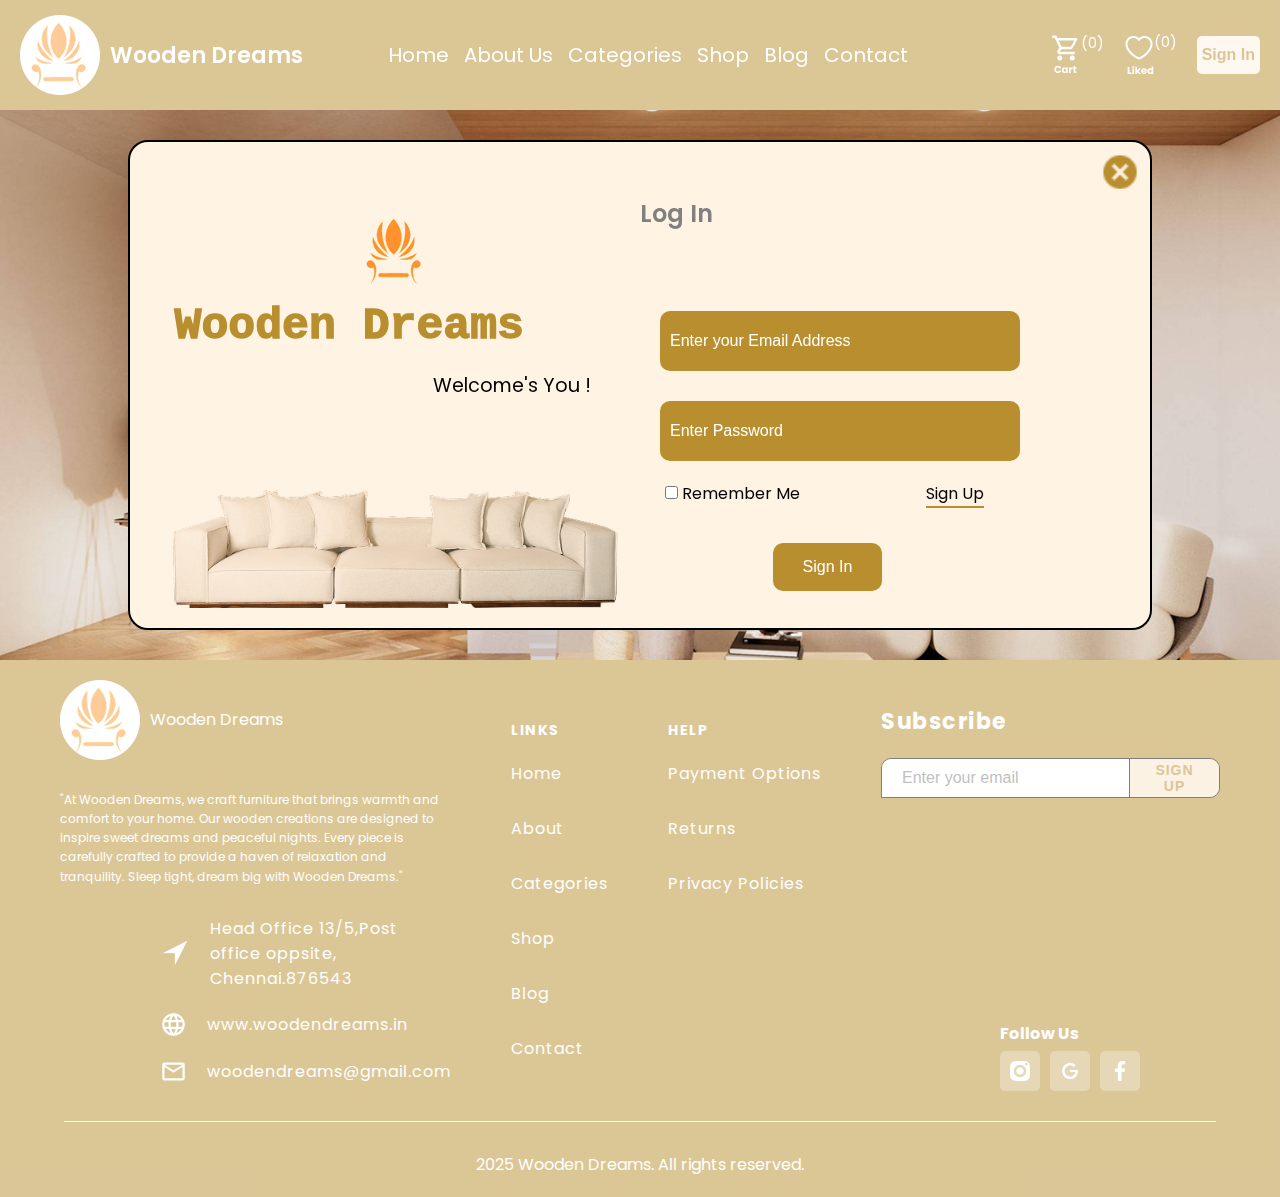
<file: signin.html>
<!DOCTYPE html>
<html lang="en">
<head>
    <meta charset="UTF-8">
    <meta name="viewport" content="width=device-width, initial-scale=1.0">
    <link rel="stylesheet" href="woodenDreams.css">
    <link rel="icon" href="image/logo.png" type="image/png">
    <link rel="preconnect" href="https://fonts.googleapis.com">
    <link rel="preconnect" href="https://fonts.gstatic.com" crossorigin>
    <link href="https://fonts.googleapis.com/css2?family=Poppins:ital,wght@0,100;0,200;0,300;0,400;0,500;0,600;0,700;0,800;0,900;1,100;1,200;1,300;1,400;1,500;1,600;1,700;1,800;1,900&display=swap" rel="stylesheet">
    <title>Wooden Dreams</title>
    <style>
        header{
            opacity: 0.5;
            cursor: not-allowed;
        }
        footer{
            opacity: 0.5;
            cursor: not-allowed;
        }
        
        
        
    </style>
</head>
<body>
    <header>
        <div class="navbarShortIcon" id="navbarShortIcon" style="cursor: not-allowed;">
            <img src="image/menu_icon.png" alt="menu icon">
        </div>
        <div class="logoArea" id="logoArea" style="cursor: not-allowed;">
            <img src="image/logo.png" alt="logo image">
            <span class="companyName">Wooden  Dreams</span>
        </div>
        <nav class="headerNavbar" id="headerNavbar" style="cursor: not-allowed;">
            <a href="" style="cursor: not-allowed;">Home</a>
            <a href="" style="cursor: not-allowed;">About Us</a>
            <a href="" style="cursor: not-allowed;">Categories</a>
            <a href="" style="cursor: not-allowed;">Shop</a>
            <a href="" style="cursor: not-allowed;">Blog</a>
            <a href="" style="cursor: not-allowed;">Contact</a>
        </nav>
        <div class="headerFunctionArea" style="cursor: not-allowed;">
            <div class="searchArea">
                <img src="image/search_icon.png" alt="search icon">
                <span>Search</span>
            </div>
            <div style="display: flex; font-size: 14px;">
                <img src="image/cart_icon.png" alt="cart icon">
                <span id="cartitemcount">(0)</span>
            </div>
            <div style="display: flex; font-size: 14px;">
                <img src="image/wishlist_icon.png" alt="wishlist icon">
                <span id="wishitemcount">(0)</span>
            </div>
            <button class="signInorSignUpbtn" style="cursor: not-allowed;">Sign In</button>
        </div>
    </header>
    <main>
        <div class="signinPageDisplayPoster">
                <div class="loginpage" id="loginpage">
            <div class="logincanceliconarea">
                <img src="image/cancel_icon.png" alt="cancel icon" class="logincancelicon" onclick="previouspage()">
            </div>
            <div class="logingrid">
                <div class="logintextarea">
                    <img src="image/logo.png" alt="logo image" class="logoimage">
                    <p class="logingridpara1">Wooden Dreams</p>
                    <p class="logingridpara2">Welcome's You !</p>
                    <img src="image/loginpage_image.png" alt="" class="loginpagestyleimage">
                </div>
                <div class="loginformarea">
                    <h2 class="loginformheading">Log In</h2>
                    <form id="signinform" class="signinform">
                        <input type="text" id="useridarea" class="emailidarea" placeholder="Enter your Email Address">
                        <div class="error" id="usernameError"></div>
                        <input type="password" id="userpasswordarea" class="passwordarea" placeholder="Enter Password" autocomplete="off">
                        <div class="error" id="passwordError"></div>
                        <div class="remembermeAndSignupbtnarea">
                            <label for="rememberme" style="margin-left: 5px;"><input type="checkbox" id="rememberme"> Remember Me</label>
                            <a href="signup.html" class="signuplink">Sign Up</a><br>
                        </div>
                        <button type="submit" class="signinbtn">Sign In</button>
                        <div class="error" id="SignInError"></div>
                    </form>
                    
                </div>
            </div>
            
        </div>
        </div>
        
    </main>
    <footer>
        <div class="footerarea">
            <div class="footer-section-about">
                <div class="footerheadericon">
                    <img src="image/logo.png" alt="Logo"><span>Wooden Dreams</span>
                </div> 
                <p class="footeraboutcontent">"At Wooden Dreams, we craft furniture that brings warmth and comfort to your home. Our wooden creations are designed to inspire sweet dreams and peaceful nights. Every piece is carefully crafted to provide a haven of relaxation and tranquility. Sleep tight, dream big with Wooden Dreams."</p>
                <div class="footeraddress">
                    <div class="footeraddressitems">
                        <img src="image/loaction_icon.png" class="icon"><p>Head Office 13/5,Post office oppsite, Chennai.876543</p>
                    </div>
                    <div class="footeraddressitems">
                        <img src="image/website_icon.png" class="icon"><p>www.woodendreams.in</p>
                    </div>
                    <div class="footeraddressitems">
                        <img src="image/mail_icon.png" class="icon"><p>woodendreams@gmail.com</p>
                    </div>
                </div>
            </div>

            <div class="footer-section-links">
                <h3>LINKS</h3>
                <ul>
                <li><a href="" style="cursor: not-allowed;">Home</a></li>
                <li><a href="" style="cursor: not-allowed;">About</a></li>
                <li><a href="" style="cursor: not-allowed;">Categories</a></li>
                <li><a href="" style="cursor: not-allowed;">Shop</a></li>
                <li><a href="" style="cursor: not-allowed;">Blog</a></li>
                <li><a href="" style="cursor: not-allowed;">Contact</a></li>
                </ul>
            </div>

            <div class="footer-section-help">
                <h3>HELP</h3>
                <ul>
                <li><a href="#" style="cursor: not-allowed;">Payment Options</a></li>
                <li><a href="#" style="cursor: not-allowed;">Returns</a></li>
                <li><a href="#" style="cursor: not-allowed;">Privacy Policies</a></li>
                </ul>
            </div>

            <div class="footer-section-subscribe">
                <div class="subscribe-section">
                    <h2>Subscribe</h2>
                    <div class="subscribe-form">
                        <input type="email" placeholder="Enter your email" id="customeremail" style="cursor: not-allowed;">
                        <button style="cursor: not-allowed;">SIGN UP</button>
                    </div>
                </div>
                <div class="follow-us">
                    <h4>Follow Us</h4>
                    <div class="social-icons">
                        <div class="socialiconbox">
                            <img src="image/instagram_icon.png" alt="">
                        </div>
                        <div class="socialiconbox">
                            <img src="image/google_icon.png" alt="">
                        </div>
                        <div class="socialiconbox">
                            <img src="image/facebook_icon.png" alt="">
                        </div>
                    </div>
                </div>
            </div>
        </div>
        <hr class="footerline">
        <p class="footercopyright">2025 Wooden Dreams. All rights reserved.</p>
    </footer>

    <script src="woodenDreams.js"></script>
    <script>
        document.getElementById("signinform").addEventListener("submit", function(event) {
            event.preventDefault();


            // Clear previous errors
            document.querySelectorAll(".error").forEach(e => e.textContent = "");


            const username = document.getElementById("useridarea").value.trim();
            const password = document.getElementById("userpasswordarea").value.trim();


            let isValid = true;

            if (username === "") {
                isValid = false;
                document.getElementById("usernameError").textContent = "Email id is required.";
            }

            if (password === "") {
                isValid = false;
                document.getElementById("passwordError").textContent = "Password is required..";
            }

            if (isValid) {
                // For now, simulate login success
                let userdetails = JSON.parse(localStorage.getItem("wduserDetails")) || [];

                if(userdetails.length === 0){
                    alert("Please Sign Up first.")
                }
                
                userdetails.forEach(users => {
                    if( username === users.useremail ){
                        
                    if(password === users.userpassword ){
                        signin(username)
                    }
                    else{
                        document.getElementById("SignInError").textContent = "Sign In Credentials are invalid. Try again";
                    }

                    }else{
                        document.getElementById("SignInError").textContent = 'User id not found. If not register, please "Signup"';
                    }
                });

            this.reset();
            }

        });

        window.addEventListener("pageshow", function (event) {
        if (event.persisted) {
            // The page was restored from the cache (like going back)
            window.location.reload(); // force reload so your logic runs again
        }
        });
        
        updatecartcount()
        updatewishlistcount()
    </script>
</body>
</html>
</file>
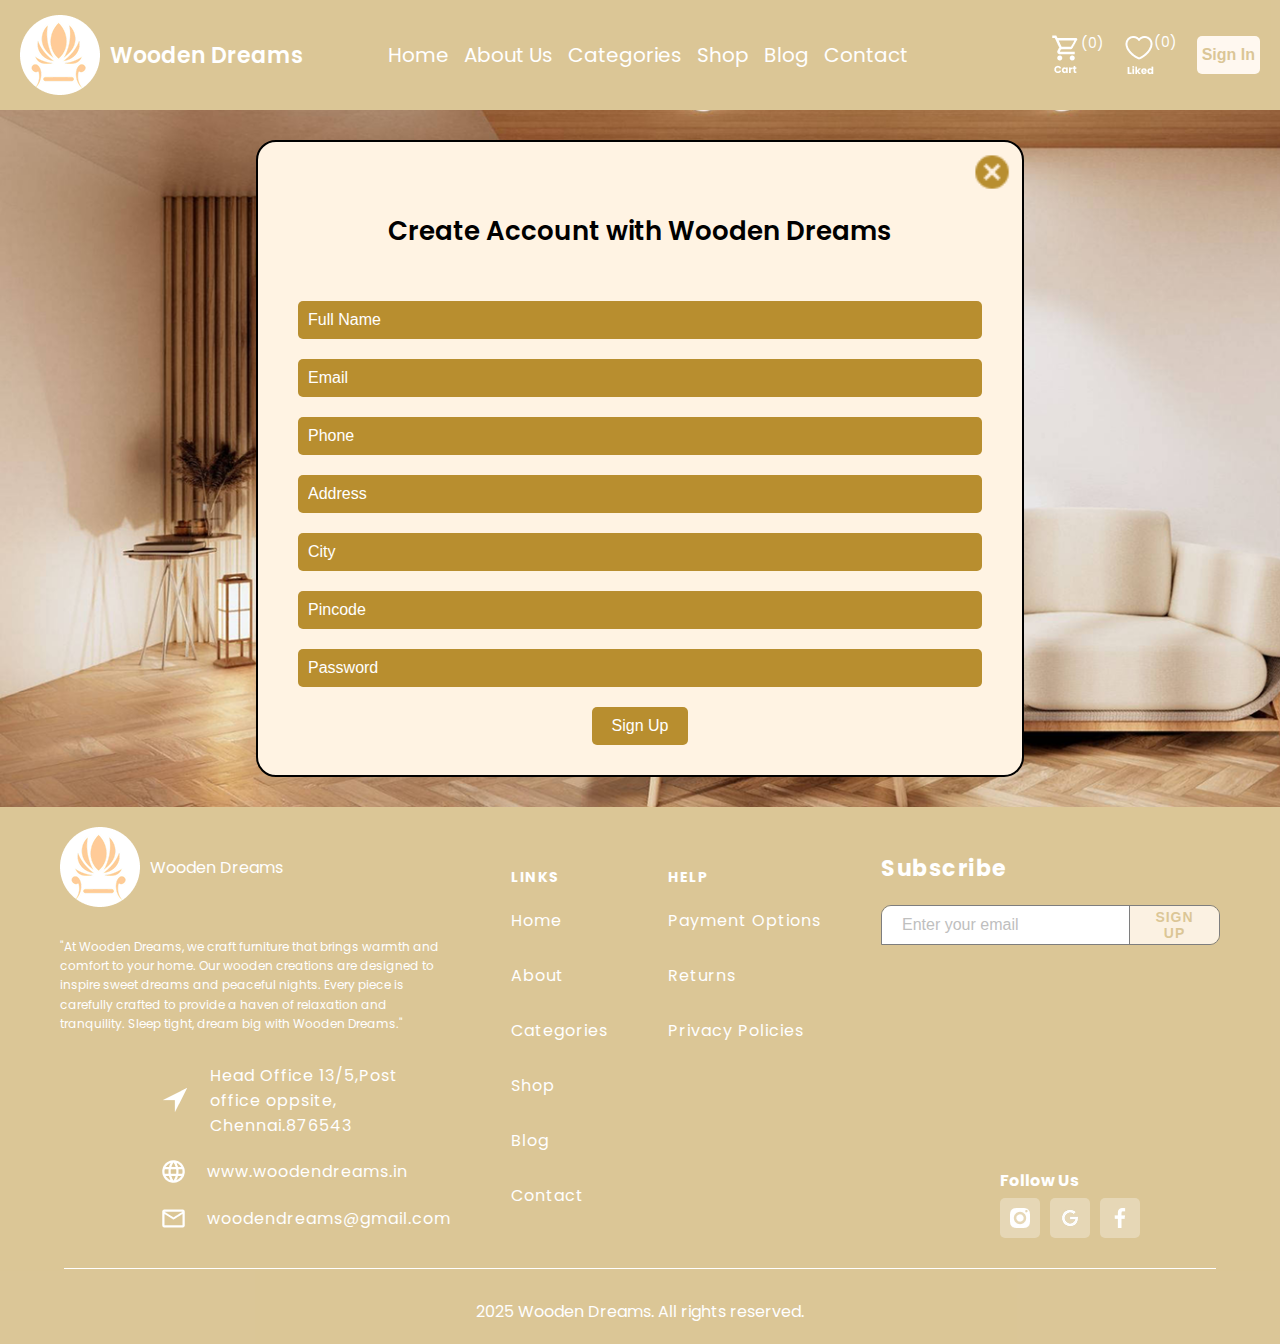
<file: signup.html>
<!DOCTYPE html>
<html lang="en">
<head>
    <meta charset="UTF-8">
    <meta name="viewport" content="width=device-width, initial-scale=1.0">
    <link rel="stylesheet" href="woodenDreams.css">
    <link rel="icon" href="image/logo.png" type="image/png">
    <link rel="preconnect" href="https://fonts.googleapis.com">
    <link rel="preconnect" href="https://fonts.gstatic.com" crossorigin>
    <link href="https://fonts.googleapis.com/css2?family=Poppins:ital,wght@0,100;0,200;0,300;0,400;0,500;0,600;0,700;0,800;0,900;1,100;1,200;1,300;1,400;1,500;1,600;1,700;1,800;1,900&display=swap" rel="stylesheet">
    <title>Wooden Dreams</title>
    <style>
        header{
            opacity: 0.5;
            cursor: not-allowed;
        }

        
        footer{
            opacity: 0.5;
            cursor: not-allowed;
        }
        

        

        

        

        
    </style>
</head>
<body>
    <header>
        <div class="navbarShortIcon" id="navbarShortIcon" style="cursor: not-allowed;">
            <img src="image/menu_icon.png" alt="menu icon">
        </div>
        <div class="logoArea" id="logoArea" style="cursor: not-allowed;">
            <img src="image/logo.png" alt="logo image">
            <span class="companyName">Wooden  Dreams</span>
        </div>
        <nav class="headerNavbar" id="headerNavbar" style="cursor: not-allowed;">
            <a href="" style="cursor: not-allowed;">Home</a>
            <a href="" style="cursor: not-allowed;">About Us</a>
            <a href="" style="cursor: not-allowed;">Categories</a>
            <a href="" style="cursor: not-allowed;">Shop</a>
            <a href="" style="cursor: not-allowed;">Blog</a>
            <a href="" style="cursor: not-allowed;">Contact</a>
        </nav>
        <div class="headerFunctionArea" style="cursor: not-allowed;">
            <div class="searchArea">
                <img src="image/search_icon.png" alt="search icon">
                <span>Search</span>
            </div>
            <div style="display: flex; font-size: 14px;">
                <img src="image/cart_icon.png" alt="cart icon">
                <span id="cartitemcount">(0)</span>
            </div>
            <div style="display: flex; font-size: 14px;">
                <img src="image/wishlist_icon.png" alt="wishlist icon">
                <span id="wishitemcount">(0)</span>
            </div>
            <button class="signInorSignUpbtn" style="cursor: not-allowed;">Sign In</button>
        </div>
    </header>
    <main>
        
        <div class="signupPageDisplayPoster">
            <div class="signuppage" id="signuppage">
                <div class="signupcanceliconarea">
                    <img src="image/cancel_icon.png" alt="cancel icon" class="signupcancelicon" onclick="previouspage()">
                </div>
                <div class="signuparea">
                    <p >Create Account with Wooden Dreams</p>

                    <form id="signupform" novalidate>
                        <input type="text" id="name" class="inputtext" required placeholder="Full Name">
                        <div class="error" id="nameError"></div>

                        <input type="email" id="email" class="inputtext" required placeholder="Email">
                        <div class="error" id="emailError"></div>

                        <input type="tel" id="phone" maxlength="10" class="inputtext" required placeholder="Phone">
                        <div class="error" id="phoneError"></div>

                        <input type="text" id="address" class="inputtext" required placeholder="Address">
                        <div class="error" id="addressError"></div>

                        <input type="text" id="city" class="inputtext" required placeholder="City">
                        <div class="error" id="cityError"></div>

                        <input type="tel" id="pincode" maxlength="6" class="inputtext" required placeholder="Pincode">
                        <div class="error" id="pincodeError"></div>

                        <input type="password" id="password" class="inputtext" autocomplete="off" required placeholder="Password">
                        <div class="error" id="passwordError"></div>

                        <div style="display: flex; justify-content: center;">
                            <button type="submit" class="signupbtn">Sign Up</button>
                        </div>
                        
                    </form>
                </div>
            </div>
        </div>
        
    </main>
    <footer>
        <div class="footerarea">
            <div class="footer-section-about">
                <div class="footerheadericon">
                    <img src="image/logo.png" alt="Logo"><span>Wooden Dreams</span>
                </div> 
                <p class="footeraboutcontent">"At Wooden Dreams, we craft furniture that brings warmth and comfort to your home. Our wooden creations are designed to inspire sweet dreams and peaceful nights. Every piece is carefully crafted to provide a haven of relaxation and tranquility. Sleep tight, dream big with Wooden Dreams."</p>
                <div class="footeraddress">
                    <div class="footeraddressitems">
                        <img src="image/loaction_icon.png" class="icon"><p>Head Office 13/5,Post office oppsite, Chennai.876543</p>
                    </div>
                    <div class="footeraddressitems">
                        <img src="image/website_icon.png" class="icon"><p>www.woodendreams.in</p>
                    </div>
                    <div class="footeraddressitems">
                        <img src="image/mail_icon.png" class="icon"><p>woodendreams@gmail.com</p>
                    </div>
                </div>
            </div>

            <div class="footer-section-links">
                <h3>LINKS</h3>
                <ul>
                <li><a href="" style="cursor: not-allowed;">Home</a></li>
                <li><a href="" style="cursor: not-allowed;">About</a></li>
                <li><a href="" style="cursor: not-allowed;">Categories</a></li>
                <li><a href="" style="cursor: not-allowed;">Shop</a></li>
                <li><a href="" style="cursor: not-allowed;">Blog</a></li>
                <li><a href="" style="cursor: not-allowed;">Contact</a></li>
                </ul>
            </div>

            <div class="footer-section-help">
                <h3>HELP</h3>
                <ul>
                <li><a href="#" style="cursor: not-allowed;">Payment Options</a></li>
                <li><a href="#" style="cursor: not-allowed;">Returns</a></li>
                <li><a href="#" style="cursor: not-allowed;">Privacy Policies</a></li>
                </ul>
            </div>

            <div class="footer-section-subscribe">
                <div class="subscribe-section">
                    <h2>Subscribe</h2>
                    <div class="subscribe-form">
                        <input type="email" placeholder="Enter your email" id="customeremail" style="cursor: not-allowed;">
                        <button style="cursor: not-allowed;">SIGN UP</button>
                    </div>
                </div>
                <div class="follow-us">
                    <h4>Follow Us</h4>
                    <div class="social-icons">
                        <div class="socialiconbox">
                            <img src="image/instagram_icon.png" alt="">
                        </div>
                        <div class="socialiconbox">
                            <img src="image/google_icon.png" alt="">
                        </div>
                        <div class="socialiconbox">
                            <img src="image/facebook_icon.png" alt="">
                        </div>
                    </div>
                </div>
            </div>
        </div>
        <hr class="footerline">
        <p class="footercopyright">2025 Wooden Dreams. All rights reserved.</p>
    </footer>

    <script src="woodenDreams.js"></script>
    <script>
        document.getElementById("signupform").addEventListener("submit", function(event) {
            event.preventDefault();

            let isValid = true;

            // Clear all errors
            document.querySelectorAll(".error").forEach(e => e.textContent = "");

            const name = document.getElementById("name").value.trim();
            const email = document.getElementById("email").value.trim();
            const phone = document.getElementById("phone").value.trim();
            const address = document.getElementById("address").value.trim();
            const city = document.getElementById("city").value.trim();
            const pincode = document.getElementById("pincode").value.trim();
            const password = document.getElementById("password").value.trim();

            if (name === "") {
                isValid = false;
                document.getElementById("nameError").textContent = "Name is required.";
            }

            if (!/^[^\s@]+@[^\s@]+\.[^\s@]+$/.test(email)) {
                isValid = false;
                document.getElementById("emailError").textContent = "Invalid Email Id";
            }

            if (!/^\d{10}$/.test(phone)) {
                isValid = false;
                document.getElementById("phoneError").textContent = "Enter a valid 10-digit Phone number.";
            }

            if (address.length < 10) {
                isValid = false;
                document.getElementById("addressError").textContent = "Address must be at least 10 characters.";
            }

            if (city === "") {
                isValid = false;
                document.getElementById("cityError").textContent = "City is required.";
            }

            if (!/^\d{6}$/.test(pincode)) {
                isValid = false;
                document.getElementById("pincodeError").textContent = "Enter a valid 6-digit pin code.";
            }

            if (password.length < 6) {
                isValid = false;
                document.getElementById("passwordError").textContent = "Password must be at least 6 characters.";
            }

            if (isValid) {
                let userdetail = {"username":name,"useremail":email,"userphone":phone,"useraddress":address,"usercity":city,"userpincode":pincode,"userpassword":password}
                let userdetaillist = JSON.parse(localStorage.getItem("wduserDetails")) || [];
                userdetaillist.push(userdetail);
                localStorage.setItem("wduserDetails",JSON.stringify(userdetaillist));
                alert("User Details registered successfully");
                previouspage()
            }

            this.reset();

        });

        window.addEventListener("pageshow", function (event) {
        if (event.persisted) {
            // The page was restored from the cache (like going back)
            window.location.reload(); // force reload so your logic runs again
        }
        });

        updatecartcount()
        updatewishlistcount()
        
    </script>
</body>
</html>
</file>
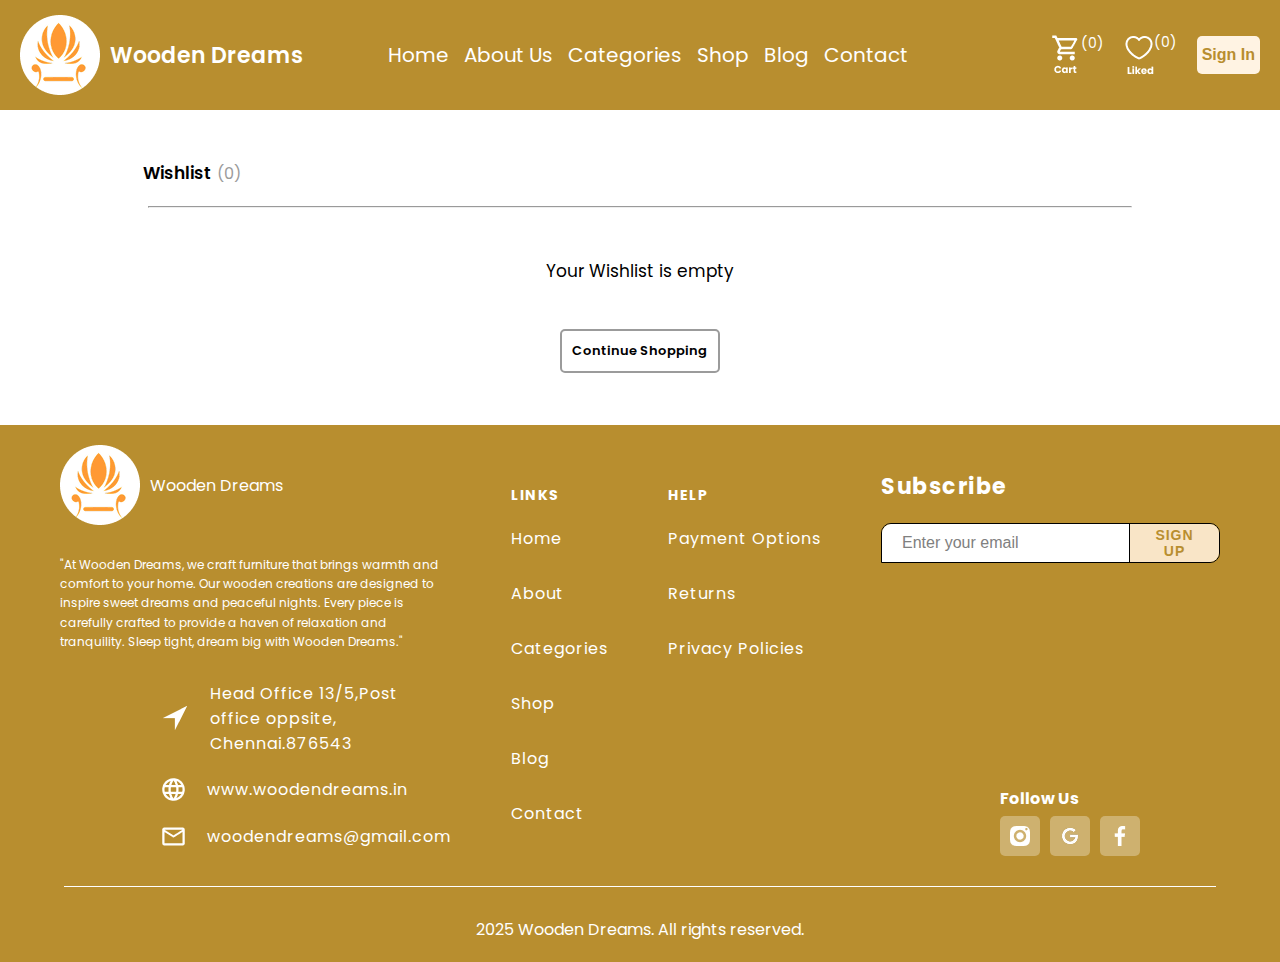
<file: wishlistpage.html>
<!DOCTYPE html>
<html lang="en">
<head>
    <meta charset="UTF-8">
    <meta name="viewport" content="width=device-width, initial-scale=1.0">
    <link rel="stylesheet" href="woodenDreams.css">
    <link rel="icon" href="image/logo.png" type="image/png">
    <link rel="preconnect" href="https://fonts.googleapis.com">
    <link rel="preconnect" href="https://fonts.gstatic.com" crossorigin>
    <link href="https://fonts.googleapis.com/css2?family=Poppins:ital,wght@0,100;0,200;0,300;0,400;0,500;0,600;0,700;0,800;0,900;1,100;1,200;1,300;1,400;1,500;1,600;1,700;1,800;1,900&display=swap" rel="stylesheet">
    <title>Wooden Dreams</title>
    <style>
        .washlistdisplayarea{
            width: 80vw;
            max-width: 1200px;
            min-width: 300px;
            margin: 0 auto;
            padding: 50px 15px 30px 15px;
            font-size: 17px;
            cursor: default;
            & hr{
                margin: 20px 5px;
            }
        }

        .washlistdisplayarea .cartheadingarea{
            display: flex;
            justify-content: space-between;
            
        }

        .washlistdisplayarea .cartheadingarea .carttitle{
            font: 16px;
            font-weight: 600;

        }

        .washlistdisplayarea .cartheadingarea .cartitemcountdisplay{
            font-size: medium;
            margin-left: 5px;
            color: rgb(155, 155, 155);
        }

        .washlistdisplayarea .cartheadingarea .clearcartbtn{
            padding: 10px;
            border-radius: 5px;
            border: none;
            overflow: hidden;
            background-color: #B88E2F;
            color: #FFFFFF;
            margin-left: 30px;
            cursor: pointer;
        }

        .washlistdisplayarea .cartitemsdisplayarea {
            & img{
                width: 300px;
                display: block;
                margin: auto;
            }
            & p{
                text-align: center;
            }
            
        }

        .washlistdisplayarea .cartitemsdisplayarea .cartsingleitemdisplay{
            display: flex;
            border: 1px solid rgba(0,0,0,0.3);
            padding: 20px;
            gap: 10px;
            margin-bottom: 15px;
        }

        .washlistdisplayarea .cartitemsdisplayarea .cartsingleitemdisplay .cartitemimage{
            width: 100px;
            display: block;
        }

        .washlistdisplayarea .cartitemsdisplayarea .cartsingleitemdisplay .cartitemdescription{
            padding: 5px;
            display: flex;
            flex-direction: column;
            flex-grow: 3;
            gap: 5px;
            width: 450px;
            & .cartitemname{
                
                font-weight: 500;
            }
            
            & .cartitemquantity{
                color: rgb(155, 155, 155);
                font-size: 15px;
            }
        }


        .washlistdisplayarea .cartitemsdisplayarea .cartsingleitemdisplay .cartitempriceanddiscount{
            padding: 5px;
            display: flex;
            flex-direction: column;
            flex-grow: 1;
            gap: 5px;
            width: 100px;
            
            & .cartitemdiscountprice{
                color: rgb(155, 155, 155);
                font-size: 13px;
                text-decoration: line-through;
                
            }
            & .cartitemprice{
                font-weight: 500;
            }
        }

        

        .washlistdisplayarea .cartitemsdisplayarea .cartsingleitemdisplay .cartitemfinalprice{
            
            padding: 5px;
            flex-grow: 0;
            font-weight: 500;
            text-align: end;
            display: flex;
            flex-direction: column;
            justify-content: space-between;
            width: 170px;
            & .removeitembtn{
                padding: 10px;
                border-radius: 5px;
                border: none;
                overflow: hidden;
                background-color: #B88E2F;
                color: #FFFFFF;
                cursor: pointer;
            }
        }

        .washlistdisplayarea .carttotaldisplayarea{
            display: flex;
            justify-content: center;
            
            padding: 15px;
        }

        


        .washlistdisplayarea .carttotaldisplayarea .continueshoppingbtn{
            padding: 10px;
            border-radius: 5px;
            overflow: hidden;
            color: #000000;
            border: 2px solid rgb(155, 155, 155);
            font-weight: 600;
            cursor: pointer;
            display: inline-block;
            font-size: small;
            text-decoration: none;
        }

        @media screen and (max-width: 768.98px) {
  .washlistdisplayarea {
    padding: 30px 10px 20px 10px;
    font-size: 16px;
  }

  .washlistdisplayarea .cartitemsdisplayarea .cartsingleitemdisplay {
    flex-direction: column;
    align-items: center;
  }

  .washlistdisplayarea .cartitemsdisplayarea .cartsingleitemdisplay > div {
    width: 100% !important;
  }

  .washlistdisplayarea .cartitemsdisplayarea .cartsingleitemdisplay .cartitemimage {
    width: 150px;
    margin: 0 auto;
  }

  .washlistdisplayarea .carttotaldisplayarea {
    justify-content: center;
  }

  .washlistdisplayarea .carttotaldisplayarea .continueshoppingbtn {
    width: 100%;
    text-align: center;
  }
}

@media screen and (max-width: 425.98px) {
  .washlistdisplayarea .cartheadingarea {
    flex-direction: column;
    align-items: center;
    text-align: center;
  }

  .washlistdisplayarea .cartheadingarea .clearcartbtn {
    margin-top: 10px;
    margin-left: 0;
  }

  .washlistdisplayarea .cartitemsdisplayarea .cartsingleitemdisplay {
    padding: 15px;
    gap: 10px;
  }

  .washlistdisplayarea .cartitemsdisplayarea .cartsingleitemdisplay .cartitemfinalprice {
    align-items: center;
    text-align: center;
  }

  .washlistdisplayarea .carttotaldisplayarea {
    flex-direction: column;
    align-items: center;
  }

  .washlistdisplayarea .carttotaldisplayarea .continueshoppingbtn {
    width: 100%;
    font-size: 16px;
  }

  .washlistdisplayarea .cartitemsdisplayarea img {
    width: 100%;
    max-width: 250px;
  }
}
    </style>
</head>
<body>
    <header>
        <div class="navbarShortIcon" id="navbarShortIcon" onclick="displayNavbar()">
            <img src="image/menu_icon.png" alt="menu icon">
        </div>
        <div class="logoArea" id="logoArea" onclick="window.location.href='index.html'">
            <img src="image/logo.png" alt="logo image">
            <span class="companyName">Wooden  Dreams</span>
        </div>
        <nav class="headerNavbar" id="headerNavbar">
            <a href="index.html">Home</a>
            <a href="aboutus.html">About Us</a>
            <a href="categories.html">Categories</a>
            <a href="shop.html">Shop</a>
            <a href="blog.html">Blog</a>
            <a href="contact.html">Contact</a>
        </nav>
        <div class="headerFunctionArea">
            <div class="searchArea">
                <img src="image/search_icon.png" alt="search icon">
                <span>Search</span>
            </div>
            <div style="display: flex; font-size: 14px;" onclick="window.location.href='cartpage.html'">
                <img src="image/cart_icon.png" alt="cart icon">
                <span id="cartitemcount">(0)</span>
            </div>
            <div style="display: flex; font-size: 14px;" onclick="window.location.href='wishlistpage.html'">
                <img src="image/wishlist_icon.png" alt="wishlist icon">
                <span id="wishitemcount">(0)</span>
            </div>
            <button class="signInorSignUpbtn" id="signInorSignUpbtn" onclick="signinSignout()"></button>
        </div>
    </header>
    <main>

        <div id="mainwishlistcontainer" class="mainwishcontainer">
            
        <!-- wish list products displayed dynamically here  -->

        </div>

    </main>
    <footer>
        <div class="footerarea">
            <div class="footer-section-about">
                <div class="footerheadericon">
                    <img src="image/logo.png" alt="Logo"><span>Wooden Dreams</span>
                </div> 
                <p class="footeraboutcontent">"At Wooden Dreams, we craft furniture that brings warmth and comfort to your home. Our wooden creations are designed to inspire sweet dreams and peaceful nights. Every piece is carefully crafted to provide a haven of relaxation and tranquility. Sleep tight, dream big with Wooden Dreams."</p>
                <div class="footeraddress">
                    <div class="footeraddressitems">
                        <img src="image/loaction_icon.png" class="icon"><p>Head Office 13/5,Post office oppsite, Chennai.876543</p>
                    </div>
                    <div class="footeraddressitems">
                        <img src="image/website_icon.png" class="icon"><p>www.woodendreams.in</p>
                    </div>
                    <div class="footeraddressitems">
                        <img src="image/mail_icon.png" class="icon"><p>woodendreams@gmail.com</p>
                    </div>
                </div>
            </div>

            <div class="footer-section-links">
                <h3>LINKS</h3>
                <ul>
                <li><a href="index.html">Home</a></li>
                <li><a href="aboutus.html">About</a></li>
                <li><a href="categories.html">Categories</a></li>
                <li><a href="shop.html">Shop</a></li>
                <li><a href="blog.html">Blog</a></li>
                <li><a href="contact.html">Contact</a></li>
                </ul>
            </div>

            <div class="footer-section-help">
                <h3>HELP</h3>
                <ul>
                <li><a href="#">Payment Options</a></li>
                <li><a href="#">Returns</a></li>
                <li><a href="#">Privacy Policies</a></li>
                </ul>
            </div>

            <div class="footer-section-subscribe">
                <div class="subscribe-section">
                    <h2>Subscribe</h2>
                    <div class="subscribe-form">
                        <input type="email" placeholder="Enter your email" id="customeremail">
                        <button>SIGN UP</button>
                    </div>
                </div>
                <div class="follow-us">
                    <h4>Follow Us</h4>
                    <div class="social-icons">
                        <div class="socialiconbox">
                            <img src="image/instagram_icon.png" alt="">
                        </div>
                        <div class="socialiconbox">
                            <img src="image/google_icon.png" alt="">
                        </div>
                        <div class="socialiconbox">
                            <img src="image/facebook_icon.png" alt="">
                        </div>
                    </div>
                </div>
            </div>
        </div>
        <hr class="footerline">
        <p class="footercopyright">2025 Wooden Dreams. All rights reserved.</p>
    </footer>
    <script src="woodenDreams.js"></script>
    <script>
        
        document.addEventListener("DOMContentLoaded", () => {
            const container = document.getElementById("mainwishlistcontainer");
            container.innerHTML = ""; 
            container.appendChild(createwishLayout());
        });

        window.addEventListener("pageshow", function (event) {
        if (event.persisted) {
            // The page was restored from the cache (like going back)
            window.location.reload(); // force reload so your logic runs again
        }
        });


        updateloginstatus()
        updatecartcount()
        updatewishlistcount()
    </script>
</body>
</html>
</file>
<file: woodenDreams.css>
*{
            margin: 0;
            padding: 0;
            box-sizing: border-box;
        }

        body{
            font-family: poppins;
            background-color: #FFFFFF;
            min-width: 320px;
            overflow-x: hidden;
            display: flex;
            flex-direction: column;
        }

        main{
            flex: 1;
            /* min-height: 100vh; */
        }
   
        header{
            color: #FFF3E3;
            color: #2EC1AC;
            color: #E97171;
            color: #FFFFFF;
            color: #000000;
            background-color: #B88E2F;
            color: #FFFFFF;
            display: flex;
            flex-wrap:wrap;
            gap: 41px;
            justify-content: space-between;
            align-items: center;
            padding: 15px 20px;
            & a{
                color: #FFFFFF;
            }
        }

            

        .logoArea{
            display: flex;
            align-items: center;
            gap: 10px;
            cursor: pointer;
            & span{
                font-size: 22px;
                font-weight: 600;
            } 
        }

        .headerNavbar{
            display: flex;
            justify-content: center;
            align-items: center;
            gap: 15px;
            & .active{
                text-decoration: none;          
                border-bottom: 2px solid #FFFFFF;  
                padding-bottom: 2px;
                
            }
            
            & a{
                text-decoration: none;
                font-size: 20px;
                font-weight: 400;
            }
            
        } 

        .navbarShortIcon{
            display: none;
        }

        .headerFunctionArea{
            display: flex;
            justify-content: center;
            align-items: center;
            gap: 20px;
            cursor: pointer;
            & img{
                width: 30px;
            } 
        } 

        .searchArea{
            display: inline-flex;
            flex-direction: column;
            justify-content: center;
            visibility: hidden;
            & span{
                font-size: 10px;
                font-weight: 500;
            }

        } 

        .signInorSignUpbtn{
            padding: 10px 5px;
            border-radius: 5px;
            border: none;
            background-color: #FFF3E3;
            color: #B88E2F;
            font-weight: 600;
            font-size: 16px;
            cursor: pointer;
        }

        .visible{
            display: block;
        }
    

    @media screen and (min-width:1025px) and (max-width:1200px) {
        header{
            gap: 30px;
        }

        .headerNavbar{
            gap: 10px;
            & a{
                font-size: 16px;
            } 
        } 

        .headerFunctionArea{
            gap: 10px;
            & img{
                width: 25px;
            } 
        }

        .signInorSignUpbtn{
            font-size: 12px;
        }
    }

    @media screen and (min-width:769px) and (max-width:1024.98px) {
        header{
            gap: 30px;
        }
        .logoArea{
            order: 0;
            
        }

        .headerNavbar{
            margin: auto;
            order: 2; 
        } 

        .headerFunctionArea{
            order: 1;
            & img{
                width: 25px;
            } 
        }  

        .signInorSignUpbtn{
            font-size: 15px;
        }
    }

    @media screen and (max-width:768.98px){
        header{
            gap: 6px;
            justify-content: space-between;
        }

            

        .logoArea{
            margin: auto;
            order: 0;
            justify-content: center;
            flex-basis: 100%;
        }

        .headerNavbar{
            background-color: #B88E2F;
            display: none;
            position: absolute;
            top: 168px;
            left: 0;
            gap: 0;
            width: 200px;
            flex-direction: column;
            justify-content:flex-start;
            border-right: 2px solid #B88E2F;
            border-bottom: 2px solid #B88E2F;
            z-index: 100;
            & .active{
                    background-color: #FFFFFF;
                    color: #B88E2F;
            }

            & a{
                display: block;
                width: 100%;
                padding: 10px 15px;
                
                &:hover{
                    background-color: #FFFFFF;
                    color: #B88E2F;
                }
            }     
        } 

        .visible{
            display: block;
        }

        .navbarShortIcon{
            display: block;
            order: 1;
            cursor: pointer;
            gap: 0;
        }

        .headerFunctionArea{
            order: 2;
            & img{
                width: 30px;
            } 
        } 

        .searchArea{
            & span{
                font-size: 10px;
            }

        } 

        .signInorSignUpbtn{
            padding: 10px 5px;
            font-size: 10px;
        }
    }


    .IndexPageDisplayPoster{
        width: 100%;
        margin-top: 15px;
        position: relative;
        
    }

    .indexPagePoster1{
            display: block;
            width: 100%;
            height: 800px
    }

    .indexPageWelcomeText{
        position: absolute;
        top: 10vh;
        right: 15vw;
        height: auto;
        background-color: #FFF3E3;
        border-radius: 10px;
        padding: 25px 40px 20px 15px;
        width: 400px;
        margin: 0 0 0 50px;
        & p:nth-child(1){
            color: #000000; 
            font-weight: 600;
            letter-spacing: 3px; 
            font-size: 18px;
        }

        & p:nth-child(2){
            margin-top: 10px;
            font-weight: 650;
            font-size: 32px;
            color:#B88E2F;
            letter-spacing: 1px;
        }

        & p:nth-child(3){
            color: #000000; 
            font-weight: 500;
            font-size: 16px;
            margin-top: 10px;
            margin-bottom: 10px;
        }
        & a{
            display: block;
            margin: 20px auto 0 auto;
            padding: 10px 30px;
            border-radius: 30px;
            font-size: 16px;
            font-weight: 550;
            background-color: #B88E2F;
            color: #FFFFFF;
            text-decoration: none;
            text-align: center;
            width: fit-content;
        }
    }


    @media screen and (max-width:500px){
            
        .indexPageWelcomeText{
            right: 10vw;
            width: auto;
        }
    }





/* login page main content */

    .signinPageDisplayPoster {
        background-image: url(image/homepage_poster1.png);
        background-repeat: no-repeat;
        background-size: cover;
        padding: 30px 0;
        
    }


    .loginpage{
        width: 80vw;
        height: auto;
        margin: 0 auto;
        background-color:#FFF3E3;
        border: 2px solid black;
        border-radius: 20px;
        
        
    }

    

    .logincanceliconarea{
        position: relative;
    }

    .logincancelicon{
        position: absolute;
        top: 10px;
        right: 10px;
        width: 40px;    
        display: block;
        
    }
    .logingrid{
        display: grid;
        grid-template-columns: 1fr 1fr;
        padding: 20px;
    }

    .logintextarea{
        display: flex;
        flex-direction: column; 
        justify-content: center;
        align-items: center;
        margin-top: 10%;
        & .logoimage{
            mix-blend-mode: multiply;
            background-color: transparent; 
        }
        & .logingridpara1{
            color: #B88E2F;
            font-family: 'Courier New', Courier, monospace;
            font-weight: 1000;
            font-size: 3.5vw;
            margin-top: 10px;
            margin-left: 5%;
            align-self: flex-start;
        }
        & .logingridpara2{
            font-size: 1.5vw;
            align-self: flex-end;
            margin-right: 10%;
            margin-top: 20px;
        }
        & .loginpagestyleimage{
            width: 100%;
            display: block;
            mix-blend-mode: multiply;
            background-color: transparent;
        }
        
    }

    

    .loginformheading{
        margin-top: 7%;
        font-weight: 600;
        color: grey;
        font-size: 24px;
    }

    .emailidarea{
        border: none;
        border-radius: 10px;
        padding: 10px;
        width: 80%;
        color: #FFFFFF;
        background-color: #B88E2F;
        height: 60px;
        margin-top: 50px;
        font-size: 16px;
    }

    .passwordarea{
        border: none;
        border-radius: 10px;
        padding: 10px;
        width: 80%;
        color: #FFFFFF;
        background-color: #B88E2F;
        height: 60px;
        margin-top: 30px;
        font-size: 16px;
    }

    input:focus {
        background-color: #B88E2F; 
        color: #FFFFFF;           
        outline: none;             
    }

    input:-webkit-autofill {
       -webkit-box-shadow: 0 0 0 1000px #B88E2F inset !important;
        -webkit-text-fill-color: #fff !important; 
        /* transition: background-color 1s ease-in-out;  */
    }

    input::placeholder {
        color: #FFFFFF;
    }

    input:focus::placeholder {
        color: transparent;
    }

    .remembermeAndSignupbtnarea{
        margin-top: 20px;
        margin-bottom: 20px;
        display: flex; 
        justify-content: space-between;
        width: 100%;
        
    }
    
    .signuplink{
        text-decoration: none;
        color: #000000;
        border-bottom: 2px solid #B88E2F;
    }
    .signinbtn{
        cursor: pointer;
        margin-top: 15px;
        padding: 15px 30px;
        border: none;
        border-radius: 10px;
        background-color: #B88E2F;
        color: #FFFFFF;
        font-size: 16px;
        margin-left: 25%;
    }

    @media screen and (max-width:1023.98px){
        .emailidarea{
            width: 100%;
        }
        .passwordarea{
            width: 100%;
        }
    }

    @media screen and (max-width:767.98px) {
        .logincancelicon{
            width: 30px;
        }
        .loginpage{
            width: 60vw;
            min-width: 300px;
        }
        .signinform{
            padding-left: 0 ;
            padding-right: 0;
            padding-top: 10px;
        }
        .logingrid{
            display: grid;
            grid-template-columns: 1fr ;
            padding: 20px;
        }
        .logintextarea{
            display: none;
        }
        .loginformheading{
            text-align: center;
            font-size: 24px;
        }

        .emailidarea{
            width: 100%;
            margin-top: 30px;
            
        }

        .passwordarea{
            width: 100%;
            
        }

        .remembermeAndSignupbtnarea{
            justify-content: space-evenly;
        }

        input::placeholder {
            font-size: 14px;
        }

                
        .signuplink{
            text-decoration: none;
        }
        .signinbtn{
            cursor: pointer;
            margin-top: 15px;
            margin-left: 30%;
        }
    }



    


    /* sign up page main content */

        .signupPageDisplayPoster{
            background-image: url(image/homepage_poster1.png);
            background-repeat: no-repeat;
            background-size: cover;
            padding: 30px 0;
        }

        .signuppage{
            width: 70vw;
            height: auto;
            margin: 0 auto;
            background-color:#FFF3E3;
            border: 2px solid black;
            border-radius: 20px;
            opacity: 1;
            min-width: 300px;
        }

        .signupcanceliconarea{
            position: relative;
        }

        .signupcancelicon{
            position: absolute;
            top: 10px;
            right: 10px;
            width: 40px;    
            display: block;
            opacity: 1;
        }

        .signuparea{
            padding: 20px 20px 0 20px;
            & p{
                text-align: center; margin-top: 50px;font-size: 26px; font-weight: 600;
            }
        }

        form {
            padding: 30px 20px 10px 20px; 
            font-size: 16px;
        
        }
        .inputtext {
            width: 100%;
            padding: 10px;
            margin : 20px 0 0 0;
            border-radius: 5px;
            background-color: #B88E2F;
            border: none;
            font-size: 16px;
        }
        .error {
            color: red;
            font-size: 12px;
        }
        .signupbtn {
            margin: 20px 0;
            padding: 10px 20px;
            color: black;
            border: 2px solid grey;
            border-radius: 5px;
            background-color: #B88E2F;
            color: #FFFFFF;
            border: none;
            cursor: pointer;
            font-size: 16px;
        }

        @media screen and (max-width:1440.98px) {
            .signuppage{
                width: 60vw;
            }
        }

        @media screen and (max-width:1024.98px) {
            .signuppage form {
                padding: 20px 0; 
            }
        }

         @media screen and (max-width:768.98px) {
            .signuppage{
                width: 80vw;
            }
            .signuparea{

                & p{
                    text-align: center; margin-top: 50px;font-size: 24px; font-weight: 600;
                }
            }
        }

        


        /*   category section  */

        .categorysection{
            padding: 20px 80px;
            & a{
                text-decoration: none;
                color: #dd9b00;
                display: block;
                font-size: 20px;
                text-align: end;
                font-weight: 600;
                margin: 15px 0;

            }
        }
            
        .categorysection h1{
            text-align: center;
            color: #B88E2F;
            margin-top: 30px;
            font-size: 36px;
            padding: 10px;
        }

        .categorysection p{
            text-align: center;
            color: grey;
            margin-top: 30px;
            font-weight: 600;
            font-size: 18px;
            padding: 10px;
            margin-bottom: 10px;
        }
    
        .displaycategoryarea{
            display: grid;
            grid-template-columns: repeat(4,minmax(230px,1fr));
            justify-content: center;
            align-content: center;
            gap: 20px;
            max-width: 1784px;
            min-width: 320px;
            margin: auto;
            
        }

        .displaysinglecategory{
            border: none;
            background-color: transparent;
            text-align: center;
            margin-top: 20px;
            cursor: pointer;
            
        }

        .displaysinglecategory .categoryimage{
            padding: 30px 20px;
            background-color: #FFF3E3;
            height: 320px;
            & img{
                width: 100%;
                height: 100%;
                display: block;
            }
            
        }

        .displaysinglecategory .categoryname{
            margin-top: 30px;
            & span{
                display: block;
                color: #B88E2F;
                font-size: 26px;
                font-weight: 600;
            }
        }

        .indexpagecategorysection .displaysinglecategory:nth-child(n+9) {
            display: none;
        }

        @media screen and (max-width:1024.98px) {
            .categorysection{
                padding: 15px 30px;
            }

            .displaycategoryarea{
                grid-template-columns: repeat(auto-fit,minmax(180px,1fr));
                gap: 20px;
                
            }

            .displaysinglecategory .categoryimage{
                padding: 20px 15px;
                height: 280px;
            }
        }

        @media screen and (max-width:768.98px) {
            
            .categorysection{
                padding: 20px 30px;
                & a{
                    font-size: 18px;
                    margin: 10px 0;
                }
            }

            .categorysection h1{
                margin-top: 20px;
            }

            .categorysection p{
                margin-top: 20px;
            }

            .displaycategoryarea{
                grid-template-columns: repeat(3,minmax(130px,1fr));
                gap: 20px;
                
            }

            .displaysinglecategory .categoryimage{
                padding: 15px 10px;
                height: 220px;
            }

            .displaysinglecategory .categoryname{
                margin-top: 15px;
                & span{
                    font-size: 18px;
                    font-weight: 600;
                }
            }

            .indexpagecategorysection .displaysinglecategory:nth-child(n+7) {
                display: none;
            }
        }
        


        @media screen and (max-width:425.98px) {

            .categorysection{
                padding: 15px 20px;
            }

            .categorysection h1{
                font-size: 30px;
                
            }

            .categorysection p{
                font-size: 16px;
                
            }

            .displaycategoryarea{
                grid-template-columns: repeat(2,minmax(100px,1fr));
                gap: 15px;
                
                justify-content: space-evenly;
            }

            .displaysinglecategory .categoryimage{
                padding: 15px 10px;
                height: 210px;
            }

            .displaysinglecategory .categoryname{
                margin-top: 15px;
                & span{
                    font-size: 18px;
                    font-weight: 600;
                }
            }

            .indexpagecategorysection .displaysinglecategory:nth-child(n+7) {
                display: none;
            }

        }

        @media screen and (max-width:375.98px) {

            .categorysection h1{
                font-size: 30px;
                
            }

            .categorysection p{
                font-size: 16px;
                
            }

            .displaycategoryarea{
                grid-template-columns: repeat(2,minmax(100px,1fr));
                justify-content: space-evenly;
            }

            .displaysinglecategory .categoryimage{
                height: 180px;
            }

            .displaysinglecategory .categoryname{
                margin-top: 15px;
                & span{
                    font-size: 18px;
                }
            }
        }

        @media screen and (max-width:320px) {
            .displaysinglecategory .categoryimage{
                height: 150px;
            }
            .displaysinglecategory .categoryname{
                margin-top: 10px;
                & span{
                    font-size: 16px;
                }
            }
        }




        /*product display section*/

        .productsection{
            padding: 20px 80px;
            & a{
                text-decoration: none;
                color: #dd9b00;
                display: block;
                font-size: 20px;
                text-align: end;
                font-weight: 600;
                margin: 15px 0;

            }
        }
            
        .productsection h1{
            text-align: center;
            color: #B88E2F;
            margin-top: 10px;
            font-size: 36px;
            padding: 10px;
        }

        .productsection p{
            text-align: center;
            color: grey;
            font-weight: 600;
            font-size: 18px;
            padding: 10px;
        }
    
        .displayproductarea{
            display: grid;
            grid-template-columns: repeat(3,minmax(230px,1fr));
            justify-content: center;
            align-content: center;
            gap: 20px;
            max-width: 1784px;
            min-width: 320px;
            margin: auto;            
        }

        .displaysingleproduct{
            border: none;
            position: relative;
            background-color: #FFF3E3;
            margin-top: 30px;
            padding: 30px 20px;
            cursor: pointer; 
        }

        .displaysingleproduct .productimage{
            width: 100%;
            & img{
                display: block;
                width: 100%;
            }
        }
        .productdetails{
            background-color: rgb(244, 244, 244);
            
        }

        .productdetails .productname{
            font-size: 24px;
            font-weight: 600;
            padding: 15px 10px 0px 10px;
            white-space: nowrap;        
            overflow: hidden;           
            text-overflow: ellipsis;
            display: block;
            max-width: 100%;
        }

        .productdetails .productdesc{
            font-size: 16px;
            font-weight: 500;
            color: gray;
            padding: 0 10px 10px 10px;
            white-space: nowrap;        
            overflow: hidden;           
            text-overflow: ellipsis;
            display: block;
            max-width: 100%;
        }

        .productdetails .productpricearea{
            display: flex;
            align-items: center;
            justify-content: space-between;
            & .productprice{
                padding: 0 10px 30px 10px;
                font-size: 22px;
                font-weight: 600;
            }
            & .producthighprice{
                padding: 0 10px 30px 10px;
                font-size: 16px;
                font-weight: 500;
                color: gray;
                text-decoration: line-through;
                display: block;
            }
        }


        .displaysingleproduct .addtocartarea{
            position: absolute;
            top: 0;
            left: 0;
             z-index: 10;
            padding: 10px 20px;
            background-color: #000000;
            height: 100%;
            width: 100%;
            opacity: 0.7;
            display: flex;
            flex-direction: column;
            justify-content: center;
            align-items: center;
        }

        .displaysingleproduct .addtocartarea .addtocartbtn{
            padding: 20px 30px;
            font-size: 18px;
            font-weight: 600;
            color: #bd8400;
            background-color: #FFFFFF;
            opacity: 1;
            cursor: pointer;
        }

        .displaysingleproduct .addtocartarea .addtocartareafunctionbtn{
            display: flex;
            justify-content: space-between;
            align-items: center;
            margin-top: 20px;
            width: 100%;
            gap: 20px;
            opacity: 1;
            & span{
                color: #FFFFFF;
            }
        }

        .quickviewbtnarea, .sharebtnarea, .wishlistbtnarea{
            display: flex;
            justify-content: center;
            align-items: center;
            gap: 3px;
        }  
        
        .indexpageproductsection .displaysingleproduct:nth-child(n+7) {
            display: none;
        }


        @media screen and (max-width:1240.98px) {
            .productsection{
                padding: 15px 30px;
            }

            .displayproductarea{
                grid-template-columns: repeat(3,minmax(180px,1fr));
                gap: 20px;
                
            }

            .productdetails .productname{
                font-size: 22px;
                
            }

            .productdetails .productdesc{
                font-size: 14px;
                flex-direction: column;
                
            }

            .productdetails .productpricearea{
                
                
                & .productprice{
                    font-size: 18px;
                    padding-bottom: 5px;
                }
                & .producthighprice{
                    padding-bottom: 5px;
                    font-size: 14px;
                    
                }
            }

            .displaysingleproduct .addtocartarea .addtocartbtn{
                padding: 20px 30px;
                font-size: 16px;
                
            }

            .displaysingleproduct .addtocartarea .addtocartareafunctionbtn{
                flex-direction: column;
            }


            .indexpageproductsection .displaysingleproduct:nth-child(n+7) {
                display: none;
            }

           
        }


        @media screen and (max-width:1024.98px) {
            .productsection{
                padding: 15px 30px;
            }

            .displayproductarea{
                grid-template-columns: repeat(3,minmax(180px,1fr));
                gap: 20px;
                
            }

            .productdetails .productname{
                font-size: 22px;
                
            }

            .productdetails .productdesc{
                font-size: 14px;
                flex-direction: column;
                
            }

            .productdetails .productpricearea{
                
                
                & .productprice{
                    font-size: 18px;
                    padding-bottom: 5px;
                }
                & .producthighprice{
                    padding-bottom: 5px;
                    font-size: 14px;
                    
                }
            }

            .displaysingleproduct .addtocartarea .addtocartbtn{
                padding: 10px 10px;
                font-size: 16px;
                
            }

            .displaysingleproduct .addtocartarea .addtocartareafunctionbtn{
                flex-direction: column;
            }


            .indexpageproductsection .displaysingleproduct:nth-child(n+7) {
                display: none;
            }

           
        }

        @media screen and (max-width:768.98px) {
            
            .productsection{
                padding: 20px 30px;
                & a{
                    font-size: 18px;
                    margin: 10px 0;
                }
            }

            .productsection h1{
                margin-top: 20px;
            }

            .productsection p{
                margin-top: 20px;
            }

            .displayproductarea{
                grid-template-columns: repeat(2,minmax(130px,1fr));
                gap: 20px;
                
            }

            .productdetails .productname{
                font-size: 20px;
                
            }

            .productdetails .productdesc{
                font-size: 12px;
                flex-direction: column;
                
            }

            .productdetails .productpricearea{
                flex-direction: column;
                gap: 5px;
                align-items: flex-start;
                
                & .productprice{
                    font-size: 16px;
                    padding-bottom: 5px;
                }
                & .producthighprice{
                    padding-bottom: 5px;
                    font-size: 14px;
                    
                }
            }

            .displaysingleproduct .addtocartarea .addtocartareafunctionbtn{
                justify-content: space-between;
                align-items: center;
            }

            .indexpageproductsection .displaysingleproduct:nth-child(n+7) {
                display: none;
            }

            .displaysingleproduct .addtocartarea .addtocartbtn{
                padding: 10px 10px;
                font-size: 16px;
                
            }

            .displaysingleproduct .addtocartarea .addtocartareafunctionbtn{
                justify-content: space-between;
                align-items: center;
            }
        }
        


        @media screen and (max-width:425.98px) {

            .productsection{
                padding: 15px 20px;
            }

            .productsection h1{
                font-size: 30px;
                
            }

            .productsection p{
                font-size: 16px;
                
            }

            .displayproductarea{
                grid-template-columns: repeat(1,minmax(100px,1fr));
                gap: 15px;
                justify-content: space-evenly;
            }

            .productdetails .productpricearea{
                gap: 5px;
                align-items: flex-start;
                flex-direction: row;
                & .productprice{
                    font-size: 16px;
                    padding-bottom: 5px;
                }
                & .producthighprice{
                    padding-bottom: 5px;
                    font-size: 14px;
                    
                }
            }

            

            .indexpageproductsection .displaysingleproduct:nth-child(n+7) {
                display: none;
            }

        }

        @media screen and (max-width:375.98px) {

            .productsection h1{
                font-size: 30px;
                
            }

            .productsection p{
                font-size: 16px;
                
            }

            .displayproductarea{
                grid-template-columns: repeat(1,minmax(100px,1fr));
                justify-content: space-evenly;
            }

            .productdetails .productpricearea{
                align-items: center;
                flex-direction: row;
            }

            .indexpageproductsection .displaysingleproduct:nth-child(n+4) {
                display: none;
            }
            
            
        }

        @media screen and (max-width:320.98px) {

            .productsection{
                padding: 15px 10px;
            }
            .productsection h1{
                font-size: 30px;
                
            }

            .productsection p{
                font-size: 16px;
                
            }

            .displayproductarea{
                grid-template-columns: repeat(1,minmax(100px,1fr));
                justify-content: space-evenly;
                min-width: 300px;
            }

            .productdetails .productpricearea{
                align-items: center;
                flex-direction: row;
            }

            .indexpageproductsection .displaysingleproduct:nth-child(n+4) {
                display: none;
            }
            
            
        }

        

        
        .indexpagenewarrivalproductsection .displaysingleproduct:nth-child(n+4){
            display: none;
        }

        @media screen and (max-width:768.98px) {
            .indexpagenewarrivalproductsection .displaysingleproduct:nth-child(n+3){
                display: none;
            }
        }
        


        footer{ 
            background-color: #B88E2F;
            color: #FFFFFF;
            width: 100vw;
            min-width: 320px;
        }

        .footerarea {
            display: grid;
            grid-template-columns: 1fr auto auto 1fr;
            padding: 20px 60px;
            gap: 60px;
            width: 100%;
        }

        
        .footerheadericon{
            display: flex;
            align-items: center;
            gap: 10px;
            gri
            & span{
                font-size: 24px;
                font-weight: bold;
                letter-spacing: 1px;
            }
            
        }

        .footeraboutcontent{
            padding: 30px 0;
            font-size: 12px;
            line-height: 1.6;
        }

        .footeraddress{
            display: flex;
            flex-direction: column;
            justify-content: center;
            gap: 20px;
        }

        .footeraddressitems{
            display: flex;
            align-items: center;
            padding-left: 100px;
            gap: 20px;
            & p{
                font-size: 16px;
                letter-spacing: 1px;
            }
            
        }

        .footer-section-links{
            & h3{
                font-size: 14px;
                letter-spacing: 1.5px;
                padding-bottom: 20px;
                padding-top: 40px;
                
            }
            & ul{
                list-style: none;
                & li{
                    padding-bottom: 30px;
                    letter-spacing: 1px;
                    
                    & a{
                        text-decoration: none;
                        color: #FFFFFF;
                        font-size: 16px;
                    }
                    
                }
            }
        }

        .footer-section-help{
            & h3{
                font-size: 14px;
                letter-spacing: 1.5px;
                padding-bottom: 20px;
                padding-top: 40px;
            }
            & ul{
                list-style: none;
                & li{
                    padding-bottom: 30px;
                    letter-spacing: 1px;
                    
                    & a{
                        text-decoration: none;
                        color: #FFFFFF;
                        font-size: 16px;
                    }
                    
                }
            }
        }


        .footer-section-subscribe{
            display: grid;
            grid-template-rows: 1fr auto;
            gap: 50px;
            & .subscribe-section{
                & h2{
                    font-size: 22px;
                    letter-spacing: 1.5px;
                    padding-bottom: 20px;
                    padding-top: 25px;
                    font-weight: 700;
                }
            }
            & .subscribe-form {
                display: flex;
                width: 100%;
                border-bottom-right-radius: 10px;
                border-top-right-radius: 10px;
                border-top-left-radius: 10px;
                overflow: hidden;
                border: 1px solid black;
            }
            & .subscribe-form input {
                flex: 1;
                padding: 10px 20px;
                font-size: 16px;
                border: none;
                outline: none;
                &::placeholder{
                    color: grey;
                }
                &:focus{
                    background-color: #FFFFFF;  
                    color: #000000;
                }
                &:focus::placeholder{
                    color: transparent;
                }
            }
            & .subscribe-form button {
                padding: 0 20px;
                background-color: #f9e5c7;
                border: none;
                color: #b88e2f;
                font-weight: bold;
                font-size: 14px;
                cursor: pointer;
                letter-spacing: 1px;
                border-left: 1px solid black;
            }   
        }

        .follow-us{
            justify-self: end;
            padding-right: 80px;
        }

        .social-icons{
            display: flex;
            gap: 10px;
            padding-top: 5px;
            & .socialiconbox{
                width: 40px;
                height: 40px;
                border-radius: 5px;
                display: flex;
                justify-content: center;
                align-items: center;
                background-color: #ffffff4f;
                
            }
        }

        .footerline{
            height: 1px;
            width: 90%;
            background-color: #FFFFFF;
            border: none;
            margin: 10px auto;
        }

        .footercopyright{
            text-align: center;
            padding: 20px 0;
        }

        @media screen and (max-width:1199.98px) {
        
            .footerarea {
                padding: 20px 60px;
                column-gap: 60px;
                row-gap: 40px;
                grid-template-areas: 
                "about links"
                "subscribe help";
                grid-template-columns: 1fr auto;
            }
           

            .footer-section-about{
                grid-area: about;
               
            }

            .footer-section-links{
                grid-area: links;
            }

            .footer-section-help{
                grid-area: help;
                
            }

            .footer-section-subscribe{
                grid-area: subscribe; 
            }

            
        }

        @media screen and (max-width:768.98px) {
        
            .footerarea {
                padding: 30px 30px;
                column-gap: 0px;
                row-gap: 20px;
                grid-template-areas: 
                    "about about"
                    "links help"
                    "subscribe subscribe";
                grid-template-columns: 1fr 1fr;
                grid-template-rows: auto;
            }
           

            .footer-section-about{
                grid-area: about;
               
            }

            .footeraddressitems{
                display: flex;
                align-items: center;
                padding-left: 20px;
                gap: 20px;
                & p{
                    font-size: 14px;
                    letter-spacing: 1px;
                }
                
            }

            

            .footer-section-links{
                grid-area: links;
            }

            .footer-section-help{
                grid-area: help;
                
            }

            .footer-section-subscribe{
                grid-area: subscribe; 
            }

            .follow-us{
                justify-self: center;
                padding-right: 0px;
            }

            

        }


        @media screen and (max-width:375.98px) {
        
            .footerarea {
                padding: 30px 15px;
                column-gap: 0px;
                row-gap: 20px;
                grid-template-areas: 
                    "about about"
                    "links help"
                    "subscribe subscribe";
                grid-template-columns: 1fr 1fr;
                grid-template-rows: auto;
            }
           

            .footer-section-about{
                grid-area: about;
               
            }

            .footeraddressitems{
                display: flex;
                align-items: center;
                padding-left: 20px;
                gap: 20px;
                & p{
                    font-size: 14px;
                    letter-spacing: 1px;
                }
                
            }

            

            .footer-section-links{
                grid-area: links;
            }

            .footer-section-help{
                grid-area: help;
                
            }

            .footer-section-subscribe{
                grid-area: subscribe; 
                .subscribe-form {
                width: 90%;
                }
                .subscribe-form input{
                    width: 100%;
                }   

            }

            .follow-us{
                justify-self: center;
                padding-right: 0px;
            }

            

        }


        .poster{
            width: 100vw;
            height: 350px;
            margin-top: 15px;
            background-repeat: no-repeat;
            background-size: 100% 100%;
            min-width: 320px;
            position: relative;
        }

        .shoppageposter{
            background-image: url(image/shoppage_poster.png);
        }

        .blogpageposter{
            background-image: url(image/blogpageposter.png);
        }

        .contactpageposter{
            background-image: url(image/contactpageposter.png);
        }

        .blogcontactpostercontent{
            text-align: center;
            left: 50%;
            transform: translate(-50%, -50%);
        }

        .shoppostercontent{
            left: 30%;
            transform: translate(-30%, -30%);
        }

        .postercontent{
            position:absolute;
            top: 50%;
            & .posterheading{
                font-size: 42px;
                font-weight: 500;
                letter-spacing: 2px;
            }
            & .posterfirstword{
                font-size: 17px;
                font-weight: 500;
                padding-right: 5px;
            }
            & .postersecondword{
                padding-left: 5px;
                font-size: 17px;
                font-weight: 300;
            }
        }



        /*  index page testimony */
        .testimonials {
                background-color: #fff;
                padding: 60px 80px;
                text-align: center;
                font-family: 'Segoe UI', sans-serif;
                width: 100vw;
            }

            .testimonials h2 {
                font-size: 30px;
                color: #b88e2f;
                margin-bottom: 40px;
                letter-spacing: 1px;
                font-weight: 700;
            }

            .testimonial-cards {
                display: flex;
                justify-content: center;
                gap: 40px;
                height: auto;
                align-items: flex-start;
            }

            .testimonial-card {
                background-color: #fff3e9;
                padding: 20px;
                border-radius: 10px;
                max-width: 50%;
                box-shadow: 0 2px 10px rgba(0,0,0,0.05);
                text-align: left;
                display: flex;
                flex-direction: column;
                gap: 12px;
            }

            .testimonial-img {
                display: block;
                width: 100%;
                height: 400px;
                border-radius: 6px;
            }

            .testimonial-text {
                font-size: 18px;
                color: #333;
                line-height: 1.5;
            }

            .testimonial-rating {
                color: #ffcc00;
                font-size: 20px;
            }

            .testimonial-footer {
                display: flex;
                justify-content: space-between;
                align-items: center;
                font-size: 16px;
                margin-top: 20px;
            }

            .views {
                color: #888;
                font-size: 13px;
            }

        @media screen and (max-width:1024.98px) {
            .testimonials {
                background-color: #fff;
                padding: 60px 80px;
                text-align: center;
                font-family: 'Segoe UI', sans-serif;
                width: 100vw;
            }

            .testimonials h2 {
                font-size: 30px;
                color: #b88e2f;
                margin-bottom: 40px;
                letter-spacing: 1px;
                font-weight: 700;
            }

            .testimonial-cards {
                display: flex;
                justify-content: center;
                gap: 40px;
                height: auto;
                align-items: flex-start;
            }

            .testimonial-card {
                background-color: #fff3e9;
                padding: 20px;
                border-radius: 10px;
                max-width: 50%;
                box-shadow: 0 2px 10px rgba(0,0,0,0.05);
                text-align: left;
                display: flex;
                flex-direction: column;
                gap: 12px;
            }

            .testimonial-img {
                display: block;
                width: 100%;
                height: 250px;
                border-radius: 6px;
            }

            .testimonial-text {
                font-size: 15px;
                color: #333;
                line-height: 1.5;
            }

            .testimonial-rating {
                color: #ffcc00;
                font-size: 16px;
            }

            .testimonial-footer {
                display: flex;
                justify-content: space-between;
                align-items: center;
                font-size: 14px;
                margin-top: 20px;
            }

            .views {
                color: #888;
                font-size: 13px;
            }
        }


        @media screen and (max-width:768.98px) {
            .testimonials {
                background-color: #fff;
                padding: 20px 20px;
                text-align: center;
                font-family: 'Segoe UI', sans-serif;
                width: 100vw;
            }

            .testimonials h2 {
                font-size: 28px;
                color: #b88e2f;
                margin-bottom: 40px;
            }

            .testimonial-cards {
                display: flex;
                justify-content: center;
                gap: 40px;
                flex-wrap: wrap;
            }

            .testimonial-card {
                background-color: #fff3e9;
                padding: 20px;
                border-radius: 10px;
                max-width: 300px;
                box-shadow: 0 2px 10px rgba(0,0,0,0.05);
                text-align: left;
                display: flex;
                flex-direction: column;
                gap: 12px;
                
            }

            .testimonial-img {
                width: 100%;
                height: 200px;
                border-radius: 6px;
            }

            .testimonial-text {
                font-size: 14px;
                color: #333;
                line-height: 1.5;
            }

            .testimonial-rating {
                color: #ffcc00;
                font-size: 16px;
            }

            .testimonial-footer {
                display: flex;
                justify-content: space-between;
                align-items: center;
                font-size: 14px;
                margin-top: auto;
            }

            .views {
                color: #888;
                font-size: 13px;
            }
        }
</file>
<file: blog.css>
body{
    background-color: rgb(240, 225, 225);
}.side-titles{
    position: relative;
    top: -260px;
    left: 50%;
    color: black;
}

.side-titles h1{
   font-size: 35px;
}

.sidebar {
  background-color: white;
  padding: 30px 25px;
  border-radius: 8px;
  width: 300px;
  height: 400px;
  box-shadow: 0 2px 10px rgba(0, 0, 0, 0.05);
}

.search-box {
  display: flex;
  align-items: center;
  border: 1px solid #ccc;
  border-radius: 8px;
  padding: 10px 12px;
  margin-bottom: 30px;
}

.search-box input {
  border: none;
  outline: none;
  flex: 1;
  font-size: 14px;
  font-family: 'Inter', sans-serif;
}

.search-box .search-icon {
  font-size: 16px;
  color: #333;
}

.category-title {
  font-size: 18px;
  font-weight: 600;
  margin-bottom: 20px;
  color: #000;
}

.category-list {
  list-style: none;
  padding: 0;
  margin: 0;
 
}

.category-list li {
  display: flex;
  justify-content: space-between;
  font-size: 15px;
  margin-bottom: 25px;
}

.category-list .name {
  color: #777;
}

.category-list .count {
  color: #777;
}
.blg-1{
    display: flex;
    
  
}
.div2{
    padding-left: 8%;
    padding-top: 30px;
}
.blg-container{
    background-color: rgb(240, 225, 225);
    position: absolute;
    width: 100%;
    top: 81%;
    padding: 40px;
    height: 150vh;
   
}

.container3 {
  display: flex;
  justify-content: space-between;
  padding: 50px 80px;
}

.main-content {
  width: 65%;
}

.post-meta {
  display: flex;
  gap: 20px;
  font-size: 14px;
  color: #999;
  margin-bottom: 10px;
}

h1 {
  font-size: 28px;
  font-weight: 600;
  margin: 10px 0 20px;
  color: #000;
}

p {
  font-size: 16px;
  line-height: 1.7;
  margin-bottom: 25px;
}

.read-more {
  display: inline-block;
  color: #000;
  font-weight: 500;
  text-decoration: none;
  border-bottom: 2px solid #000;
  padding-bottom: 3px;
  margin-bottom: 30px;
}

.main-image img {
  width: 100%;
  border-radius: 10px;
  margin-top: 40px;
}

/* Sidebar */
.sidebar1 {
  width: 30%;
  background-color: #fffaf5;
  padding: 20px 25px;
  border-radius: 8px;
  height: 800px;
}

.sidebar h3 {
  font-size: 18px;
  font-weight: 600;
  margin-bottom: 20px;
  color: #000;
}

.recent-posts {
  list-style: none;
  padding: 0;
  margin: 0;
}

.recent-posts li {
  display: flex;
  align-items: flex-start;
 
  margin-bottom: 40px;
}

.recent-posts img {
  width: 100px;
  height: 100px;
  border-radius: 6px;
  object-fit: cover; padding-right: 20px;
}

.recent-posts p {
  font-size: 14px;
  color: #000;
  margin: 0 0 5px;
 
}

.recent-posts span {
  font-size: 12px;
  color: #999;
}
.container3{
   position: absolute;
   top: 170%;
   height: 200vh;
}
#footer-container{
    position: absolute;
    top: 100%;
}
.container6{
    position: absolute;
    top:300%;
    padding: 6%;
}
.read{
    color: black;
    text-decoration: underline;
}
.footerarea{
   position: relative;
   top: 2600px;
   background-color: #B88E2F;
}
</file>
